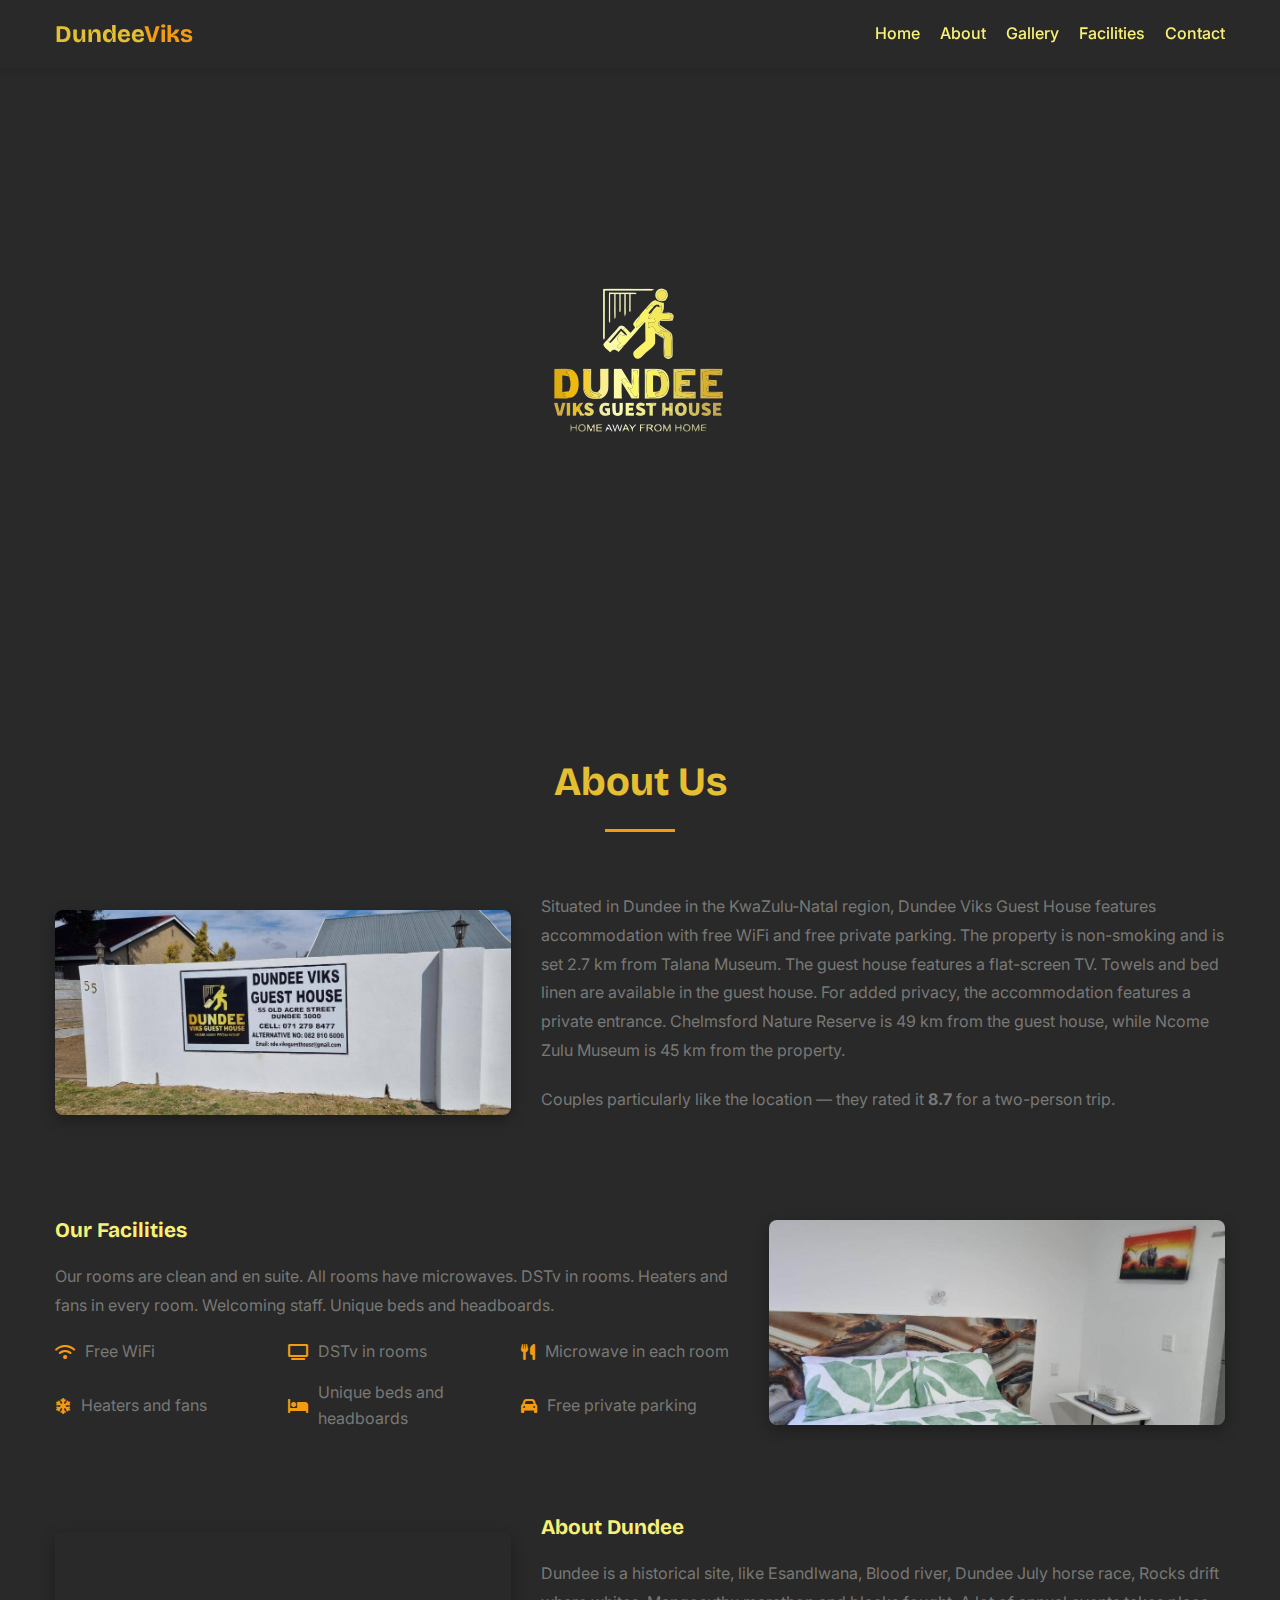
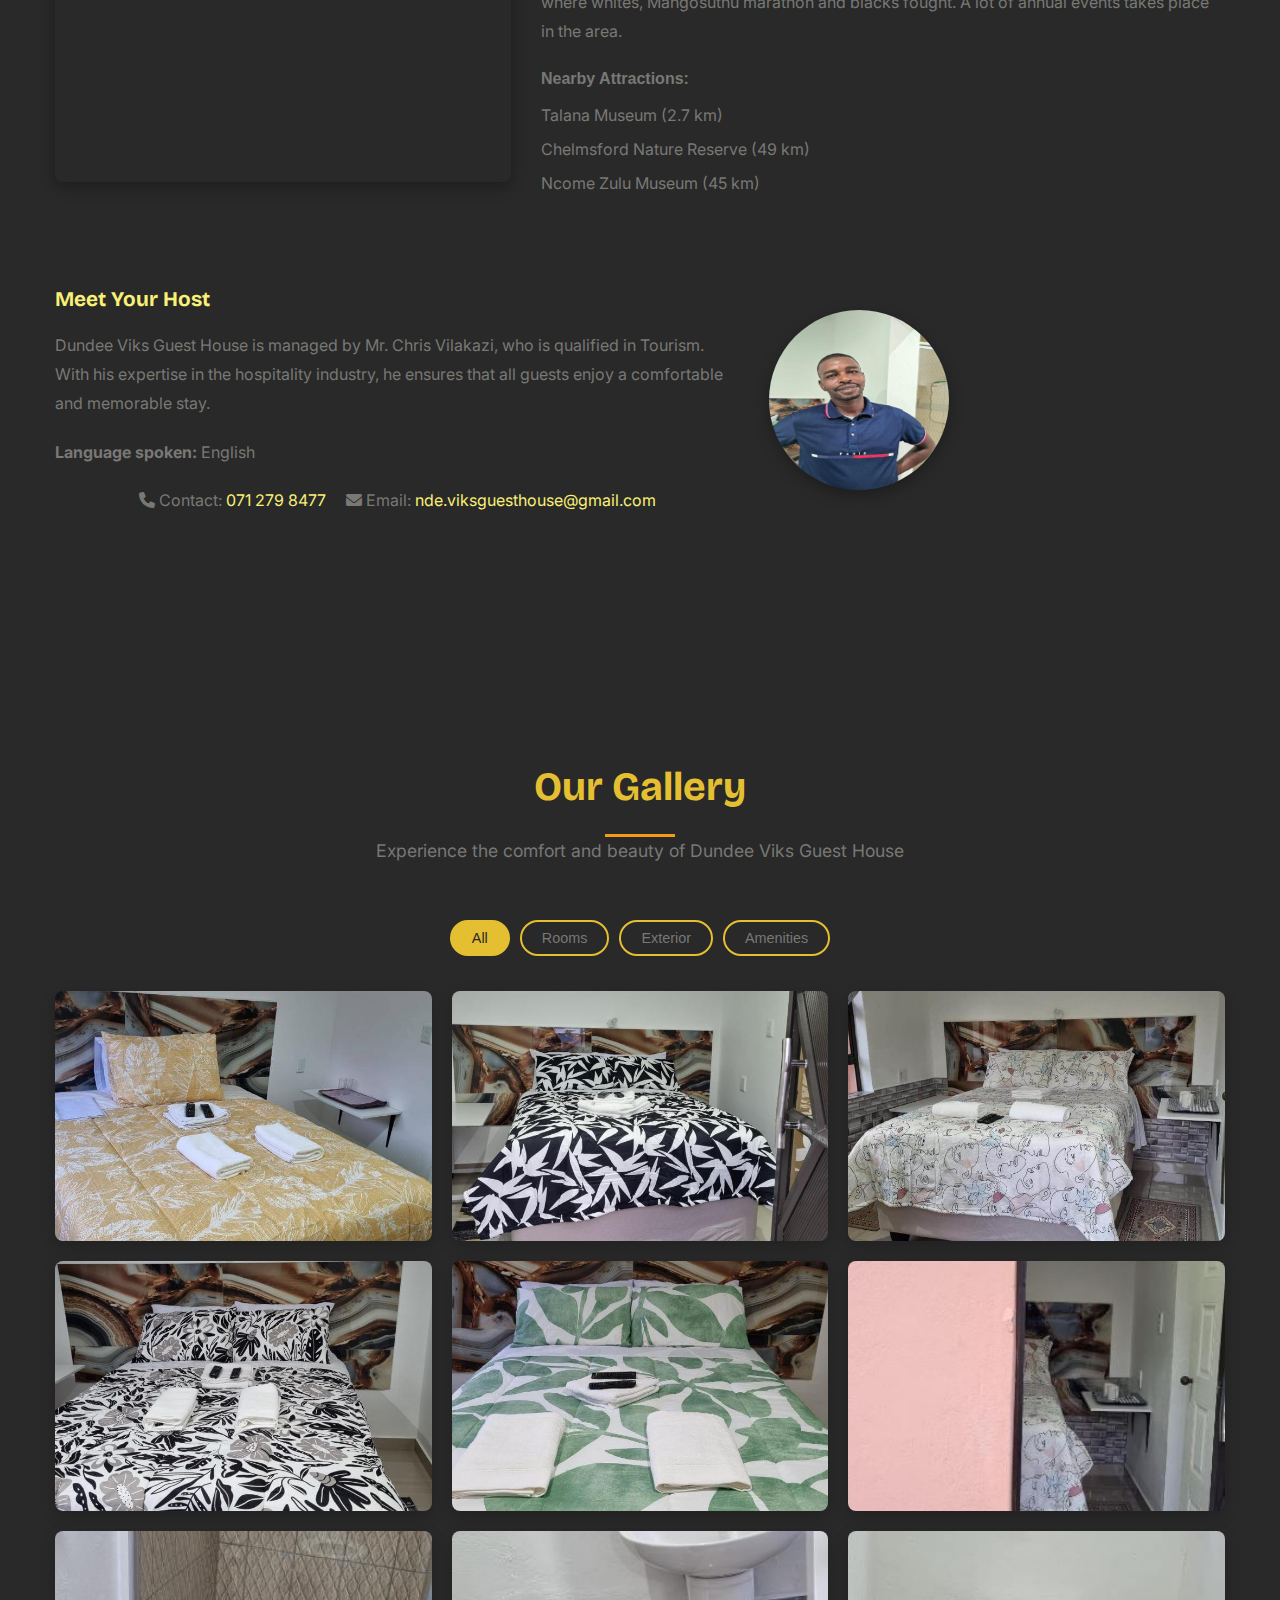
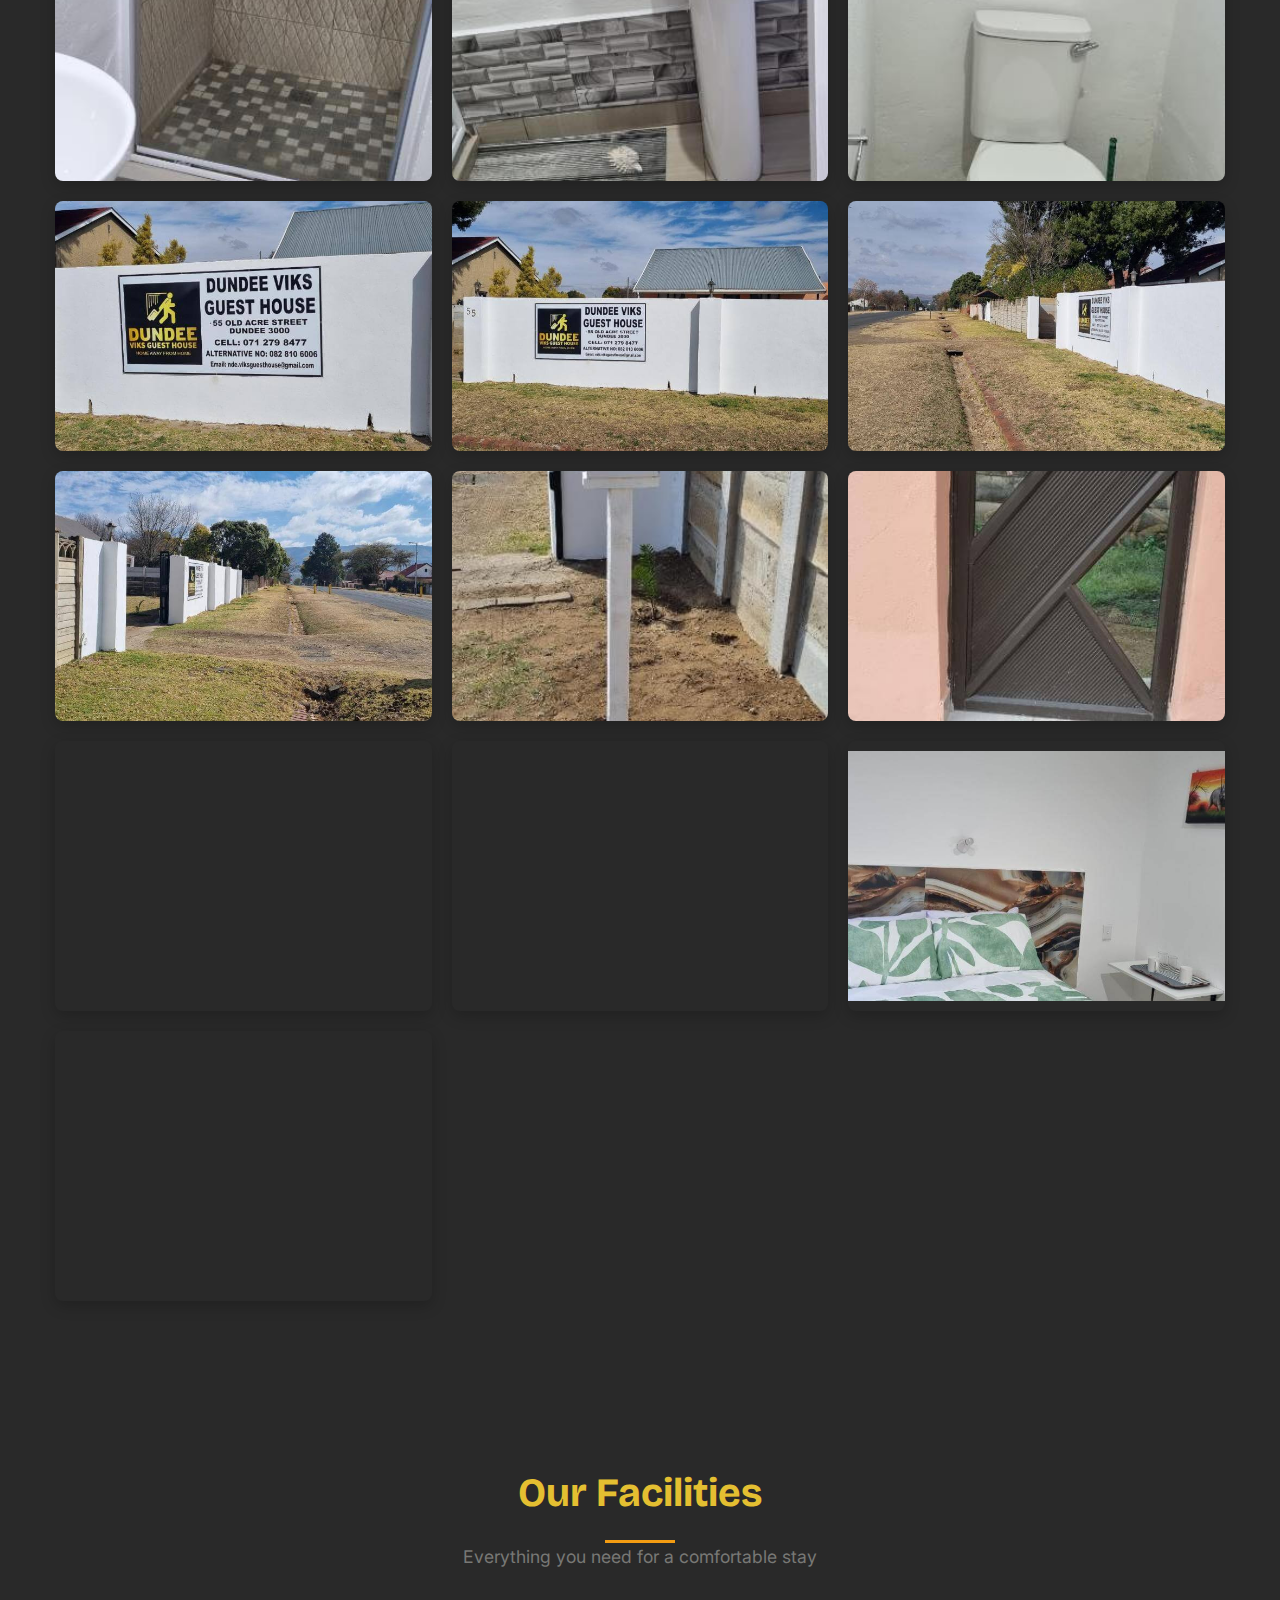
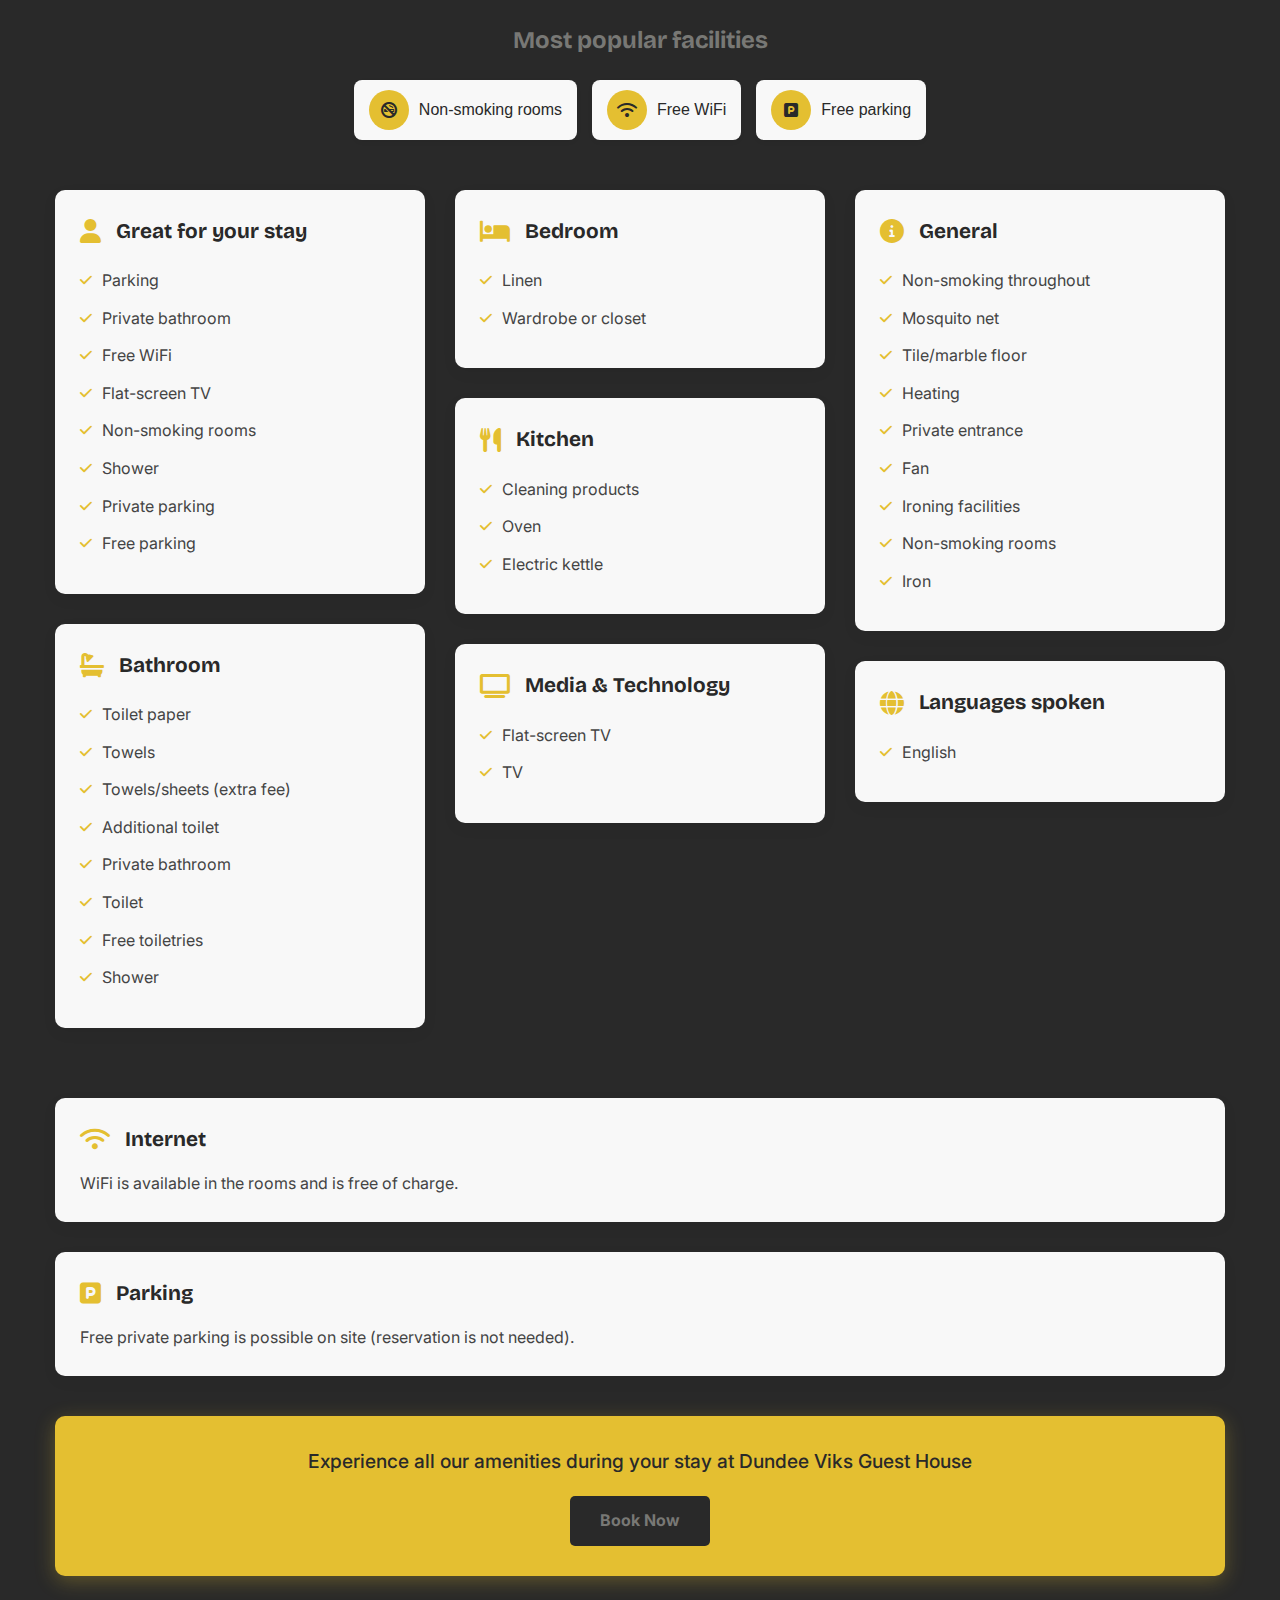
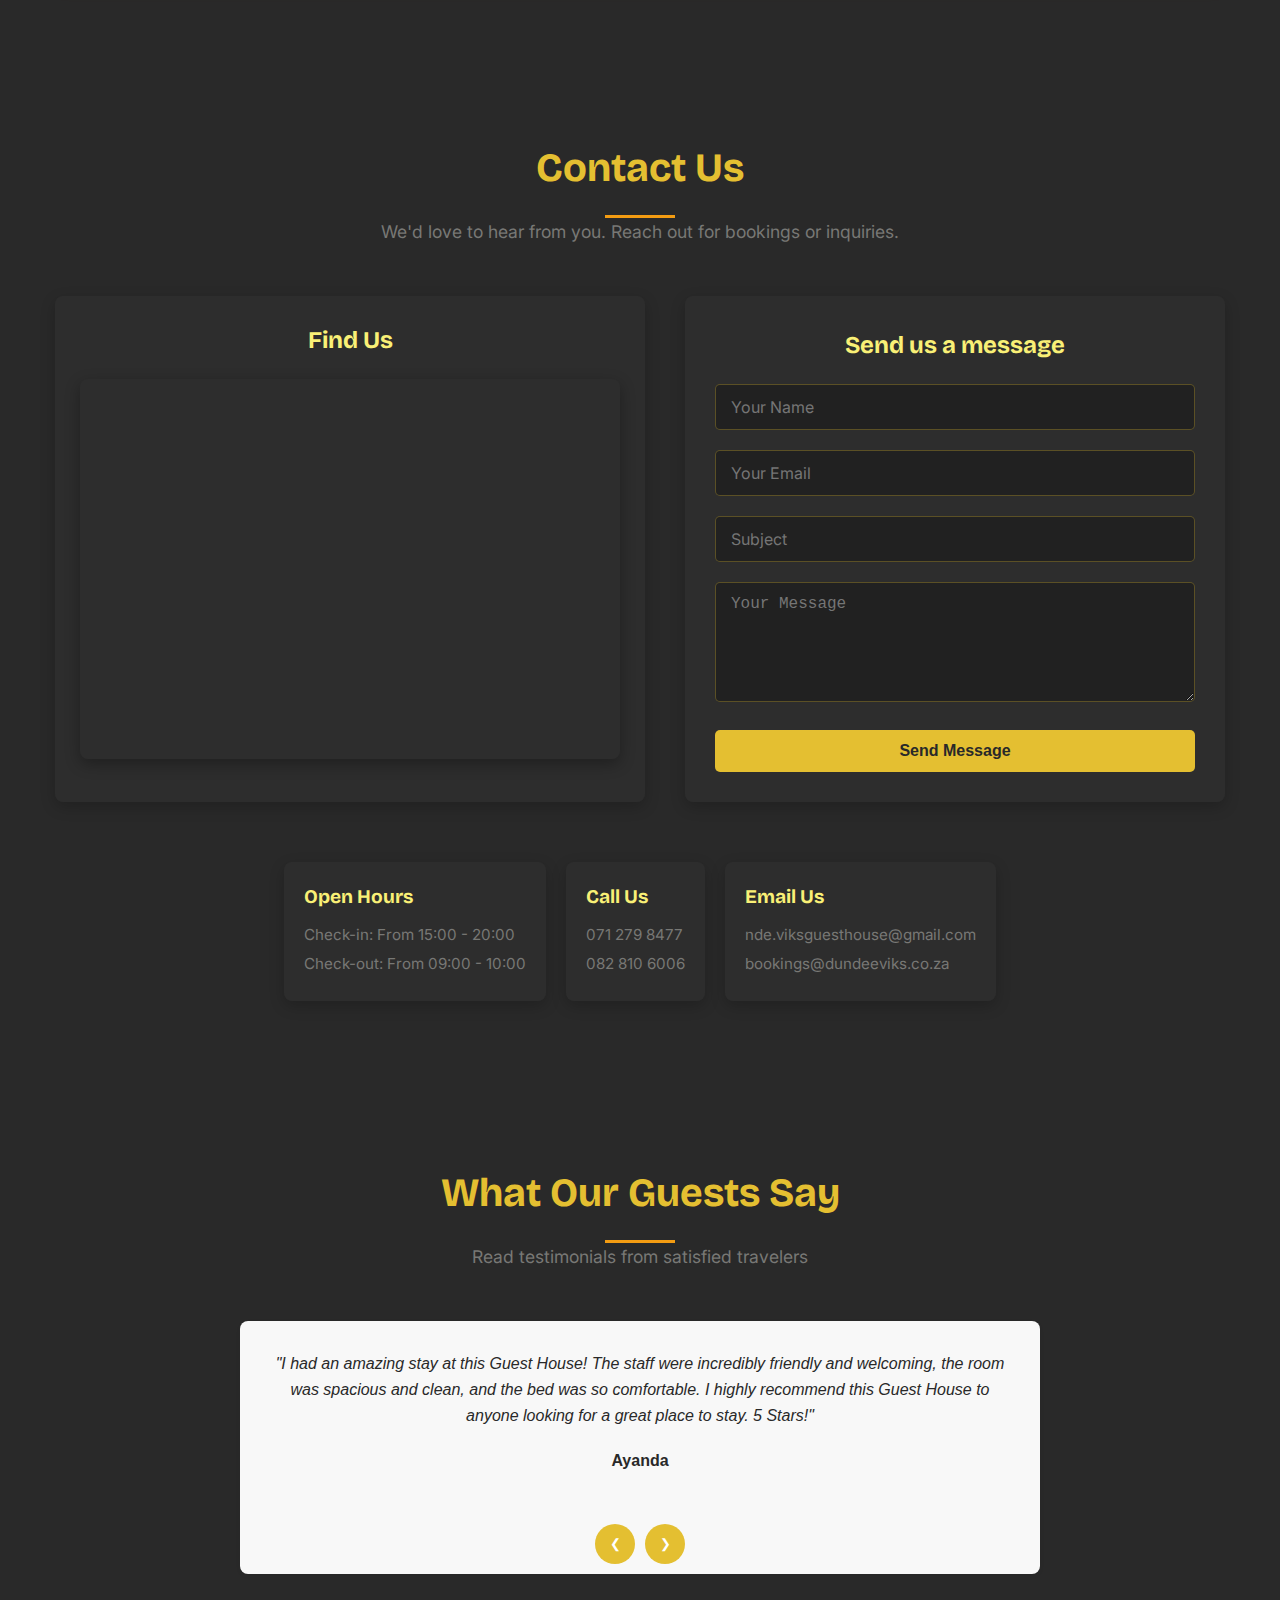
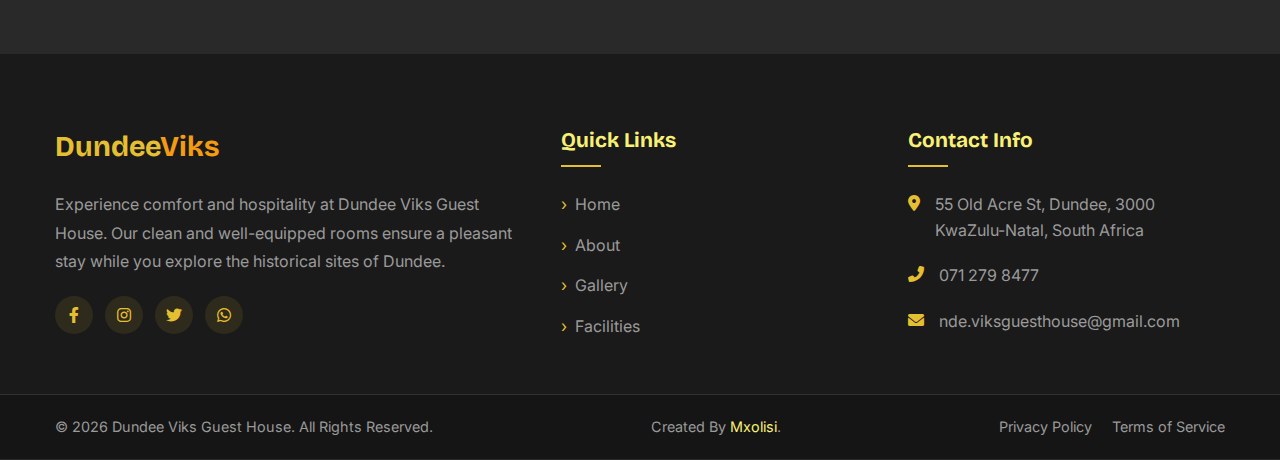
<file: index.html>
<!DOCTYPE html>
<html lang="en">
<!--
 _______   _______      _______. __    _______ .__   __.  _______  _______     
|       \ |   ____|    /       ||  |  /  _____||  \ |  | |   ____||       \    
|  .--.  ||  |__      |   (----`|  | |  |  __  |   \|  | |  |__   |  .--.  |   
|  |  |  ||   __|      \   \    |  | |  | |_ | |  . `  | |   __|  |  |  |  |   
|  '--'  ||  |____ .----)   |   |  | |  |__| | |  |\   | |  |____ |  '--'  |   
|_______/ |_______||_______/    |__|  \______| |__| \__| |_______||_______/    
                                                                               
.______   ____    ____    ___   ___   ______    __       __                    
|   _  \  \   \  /   /    \  \ /  /  /  __  \  |  |     |  |                   
|  |_)  |  \   \/   /      \  V  /  |  |  |  | |  |     |  |                   
|   _  <    \_    _/        >   <   |  |  |  | |  |     |  |                   
|  |_)  |     |  |         /  .  \  |  `--'  | |  `----.|  |                   
|______/      |__|        /__/ \__\  \______/  |_______||__|                   
                                                                               
         IG: x_mxolisi_x

--> 
<head>
    <meta charset="UTF-8">
    <meta name="viewport" content="width=device-width, initial-scale=1.0">
    <meta name="description" content="Dundee Viks Guest House - Premium accommodation in KwaZulu-Natal. Enjoy en-suite rooms, free WiFi, private parking, and proximity to historical sites. Book your stay today!">
    
    <!-- Open Graph / Facebook -->
    <meta property="og:type" content="website">
    <meta property="og:title" content="Dundee Viks Guest House | Premium Accommodation in KwaZulu-Natal">
    <meta property="og:description" content="Experience comfortable stays at Dundee Viks Guest House. En-suite rooms, modern amenities, and ideal location for exploring historical sites.">
    <meta property="og:image" content="https://www.dundeeviks.co.za/assets/images/og-image.jpg">

    <!-- Twitter -->
    <meta name="twitter:card" content="summary_large_image">
    <meta name="twitter:title" content="Dundee Viks Guest House | Premium Accommodation in KwaZulu-Natal">
    <meta name="twitter:description" content="Premium guest house accommodation in Dundee, KwaZulu-Natal. Book your historical getaway today.">
    <meta name="twitter:image" content="https://www.dundeeviks.co.za/assets/images/twitter-image.jpg">

    <title>Dundee Viks Guest House</title>
    
    <!-- Canonical URL -->
    <link rel="canonical" href="https://www.dundeeviks.co.za/">
    
    <!-- Favicons -->
    <link rel="apple-touch-icon" sizes="180x180" href="/assets/favicon_io/apple-touch-icon.png">
    <link rel="icon" type="image/png" sizes="32x32" href="/assets/favicon_io/favicon-32x32.png">
    <link rel="icon" type="image/png" sizes="16x16" href="/assets/favicon_io/favicon-16x16.png">

    <!-- Schema Markup -->
    <script type="application/ld+json">
    {
        "@context": "https://schema.org",
        "@type": "LodgingBusiness",
        "name": "Dundee Viks Guest House",
        "image": "https://www.dundeeviks.co.za/assets/images/logo.png",
        "@id": "https://www.dundeeviks.co.za/",
        "url": "https://www.dundeeviks.co.za/",
        "telephone": "+27712798477",
        "priceRange": "$$",
        "address": {
            "@type": "PostalAddress",
            "streetAddress": "55 Old Acre St",
            "addressLocality": "Dundee",
            "postalCode": "3000",
            "addressRegion": "KwaZulu-Natal",
            "addressCountry": "ZA"
        },
        "geo": {
            "@type": "GeoCoordinates",
            "latitude": -28.1629728,
            "longitude": 30.1888918
        },
        "sameAs": [
            "https://www.facebook.com/dundeeviks",
            "https://www.instagram.com/dundeeviks"
        ]
    }
    </script>

    <link rel="stylesheet" href="dundeeviks/assets/css/styles.css">
    <link rel="stylesheet" href="https://cdnjs.cloudflare.com/ajax/libs/font-awesome/6.0.0/css/all.min.css">

</head>

<body>

    <!-- HEADER -->
    <header>
        <div class="container">
          <div class="header-content">
            <a href="#hero" class="logo-text">Dundee<span>Viks</span></a>
            <button class="mobile-nav-toggle">☰</button>
            <nav id="main-nav">
              <ul>
                <li><a href="#hero">Home</a></li>
                <li><a href="#about">About</a></li>
                <li><a href="#gallery">Gallery</a></li>
                <li><a href="#facilities">Facilities</a></li>
                <li><a href="#contact">Contact</a></li>
              </ul>
            </nav>
          </div>
        </div>
    </header>

    <!-- HERO -->
    <section class="hero" id="hero">
      <!-- Decorative elements -->
      <div class="decorative-element element-1">
        <svg viewBox="0 0 100 100" xmlns="http://www.w3.org/2000/svg">
          <path d="M50,10 L50,90 M50,20 C60,20 70,25 75,30 M50,30 C65,30 75,35 85,45 M50,40 C65,40 75,45 85,55 M50,50 C65,50 75,55 85,65 M50,60 C65,60 75,65 85,75 M50,70 C60,70 70,75 75,80 M50,20 C40,20 30,25 25,30 M50,30 C35,30 25,35 15,45 M50,40 C35,40 25,45 15,55 M50,50 C35,50 25,55 15,65 M50,60 C35,60 25,65 15,75 M50,70 C40,70 30,75 25,80" stroke="#FFF" fill="none" stroke-width="1" />
        </svg>
      </div>
      <div class="decorative-element element-2">
        <svg viewBox="0 0 100 100" xmlns="http://www.w3.org/2000/svg">
          <path d="M50,10 L50,90 M50,20 C60,20 70,25 75,30 M50,30 C65,30 75,35 85,45 M50,40 C65,40 75,45 85,55 M50,50 C65,50 75,55 85,65 M50,60 C65,60 75,65 85,75 M50,70 C60,70 70,75 75,80 M50,20 C40,20 30,25 25,30 M50,30 C35,30 25,35 15,45 M50,40 C35,40 25,45 15,55 M50,50 C35,50 25,55 15,65 M50,60 C35,60 25,65 15,75 M50,70 C40,70 30,75 25,80" stroke="#FFF" fill="none" stroke-width="1" />
        </svg>
      </div>
    
      <!-- Hero content -->
      <div class="hero-container">
            <div class="overlay">
                <div class="logo-container">
                    <img src="/assets/images/logo.png" alt="logo" loading="lazy">
                </div>
            </div>
        </div>
    </section>
    
    <!-- ABOUT US -->
    <section class="about" id="about">
        <div class="container">
            <div class="section-header">
                <h2>About Us</h2>
                <div class="underline"></div>
            </div>
            <!-- Main about content -->
            <div class="content-block">
                <div class="image-column">
                    <div class="about-image">
                        <img src="/assets/images/exterior1.jpg" alt="Dundee Viks Guest House" />
                    </div>
                </div>
                <div class="text-column">
                    <div class="about-text">
                        <p>Situated in Dundee in the KwaZulu-Natal region, Dundee Viks Guest House features accommodation with free WiFi and free private parking. The property is non-smoking and is set 2.7 km from Talana Museum. The guest house features a flat-screen TV. Towels and bed linen are available in the guest house. For added privacy, the accommodation features a private entrance. Chelmsford Nature Reserve is 49 km from the guest house, while Ncome Zulu Museum is 45 km from the property.</p>
                        
                        <p>Couples particularly like the location — they rated it <strong>8.7</strong> for a two-person trip.</p>
                    </div>
                </div>
            </div>
            <!-- Amenities section -->
            <div class="content-block reverse">
                <div class="image-column">
                    <div class="about-image">
                        <img src="/assets/images/amenity2.jpg" alt="Dundee Viks Room Amenities" />
                    </div>
                </div>
                <div class="text-column">
                    <div class="amenities">
                        <h3>Our Facilities</h3>
                        <p>Our rooms are clean and en suite. All rooms have microwaves. DSTv in rooms. Heaters and fans in every room. Welcoming staff. Unique beds and headboards.</p>
                        <ul class="features-list">
                            <li><i class="fas fa-wifi"></i> Free WiFi</li>
                            <li><i class="fas fa-tv"></i> DSTv in rooms</li>
                            <li><i class="fas fa-utensils"></i> Microwave in each room</li>
                            <li><i class="fas fa-snowflake"></i> Heaters and fans</li>
                            <li><i class="fas fa-bed"></i> Unique beds and headboards</li>
                            <li><i class="fas fa-car"></i> Free private parking</li>
                        </ul>
                    </div>
                </div>
            </div>
            <!-- Location section -->
            <div class="content-block">
                <div class="map-column">
                    <div class="map-container">
                      <iframe src="https://www.google.com/maps/embed?pb=!1m18!1m12!1m3!1d54813.72597263103!2d30.188891751784933!3d-28.162972836363174!2m3!1f0!2f0!3f0!3m2!1i1024!2i768!4f13.1!3m3!1m2!1s0x1ef1f9925a98ec31%3A0xe4c8550a4c61feed!2sDundee%2C%203000!5e1!3m2!1sen!2sza!4v1744271684310!5m2!1sen!2sza" width="600" height="450" style="border:0;" allowfullscreen="yes" loading="lazy" referrerpolicy="no-referrer-when-downgrade"></iframe>
                    </div>
                </div>
                <div class="text-column">
                    <div class="location-info">
                        <h3>About Dundee</h3>
                        <p>Dundee is a historical site, like Esandlwana, Blood river, Dundee July horse race, Rocks drift where whites, Mangosuthu marathon and blacks fought. A lot of annual events takes place in the area.</p>
                        <div class="attractions">
                            <h4>Nearby Attractions:</h4>
                            <p>Talana Museum (2.7 km)</p>
                            <p>Chelmsford Nature Reserve (49 km)</p>
                            <p>Ncome Zulu Museum (45 km)</p>
                        </div>
                    </div>
                </div>
            </div>
            <!-- Manager section -->
            <div class="content-block reverse">
                <div class="image-column">
                        <img class="profile" id="profile" src="/assets/images/manager.jpg" alt="Mr. Chris Vilakazi, Manager" loading="lazy"/>
                </div>
                <div class="text-column">
                    <div class="manager-info">
                        <h3>Meet Your Host</h3>
                        <p>Dundee Viks Guest House is managed by Mr. Chris Vilakazi, who is qualified in Tourism. With his expertise in the hospitality industry, he ensures that all guests enjoy a comfortable and memorable stay.</p>
                        <p><strong>Language spoken:</strong> English</p>
                        <div class="contact-info">
                            <p><i class="fas fa-phone"></i> Contact: <a href="tel:+27712798477">071 279 8477</a></p>
                            <p><i class="fas fa-envelope"></i> Email: <a href="mailto:nde.viksguesthouse@gmail.com">nde.viksguesthouse@gmail.com</a></p>
                        </div>
                    </div>
                </div>
            </div>
        </div>
    </section>

    <!-- GALLERY SECTION -->
    <section class="gallery" id="gallery">
        <div class="container">
            <div class="section-header">
                <h2>Our Gallery</h2>
                <div class="underline"></div>
                <p class="section-subtitle">Experience the comfort and beauty of Dundee Viks Guest House</p>
            </div>
      
            <div class="gallery-filter">
                <button class="filter-btn active" data-filter="all">All</button>
                <button class="filter-btn" data-filter="rooms">Rooms</button>
                <button class="filter-btn" data-filter="exterior">Exterior</button>
                <button class="filter-btn" data-filter="amenities">Amenities</button>
            </div>
      
            <div class="gallery-container">
                <!-- Room Images -->
                <div class="gallery-item rooms">
                    <div class="gallery-image">
                        <img src="/assets/images/room2.jpg" alt="Comfortable Double Room" loading="lazy">
                        <div class="gallery-overlay">
                            <div class="overlay-content">
                                <h3>Double Room</h3>
                                <p>Spacious and comfortable accommodation</p>
                            </div>
                        </div>
                    </div>
               </div>
               <div class="gallery-item rooms">
                    <div class="gallery-image">
                        <img src="/assets/images/room1.jpg" alt="Comfortable Double Room" loading="lazy">
                        <div class="gallery-overlay">
                            <div class="overlay-content">
                                <h3>Room</h3>
                                <p>Spacious and comfortable accommodation</p>
                            </div>
                        </div>
                   </div>
                </div>
                <div class="gallery-item rooms">
                    <div class="gallery-image">
                        <img src="/assets/images/room4.jpg" alt="Comfortable Double Room" loading="lazy">
                        <div class="gallery-overlay">
                            <div class="overlay-content">
                                <h3>Room</h3>
                                <p>Spacious and comfortable accommodation</p>
                            </div>
                        </div>
                    </div>
                </div>
                <div class="gallery-item rooms">
                    <div class="gallery-image">
                        <img src="/assets/images/room5.jpg" alt="Comfortable Double Room" loading="lazy">
                        <div class="gallery-overlay">
                            <div class="overlay-content">
                                <h3>Room</h3>
                                <p>Spacious and comfortable accommodation</p>
                            </div>
                        </div>
                    </div>
                </div>
                <div class="gallery-item rooms">
                    <div class="gallery-image">
                        <img src="/assets/images/room6.jpg" alt="Comfortable Double Room" loading="lazy">
                        <div class="gallery-overlay">
                            <div class="overlay-content">
                                <h3>Room</h3>
                                <p>Spacious and comfortable accommodation</p>
                            </div>
                        </div>
                    </div>
                </div>
                <div class="gallery-item rooms">
                    <div class="gallery-image">
                        <img src="/assets/images/room7.jpg" alt="Luxury Twin Room" loading="lazy">
                        <div class="gallery-overlay">
                            <div class="overlay-content">
                                <h3>Twin Room</h3>
                                <p>Perfect for friends or colleagues</p>
                            </div>
                        </div>
                    </div>
                </div>
                <div class="gallery-item rooms">
                    <div class="gallery-image">
                        <img src="/assets/images/bathroom1.jpg" alt="En-Suite Bathroom" loading="lazy">
                        <div class="gallery-overlay">
                            <div class="overlay-content">
                                <h3>En-Suite Bathroom</h3>
                                <p>Clean and modern facilities</p>
                            </div>
                        </div>
                    </div>
                </div>
                <div class="gallery-item rooms">
                    <div class="gallery-image">
                        <img src="/assets/images/bathroom2.jpg" alt="En-Suite Bathroom" loading="lazy">
                        <div class="gallery-overlay">
                            <div class="overlay-content">
                                <h3>En-Suite Bathroom</h3>
                                <p>Clean and modern facilities</p>
                            </div>
                        </div>
                    </div>
                </div>
                <div class="gallery-item rooms">
                    <div class="gallery-image">
                        <img src="/assets/images/bathroom3.jpg" alt="En-Suite Bathroom" loading="lazy">
                        <div class="gallery-overlay">
                            <div class="overlay-content">
                                <h3>En-Suite Bathroom</h3>
                                <p>Clean and modern facilities</p>
                            </div>
                        </div>
                    </div>
                </div>
          
                <!-- Exterior Images -->
                <div class="gallery-item exterior">
                    <div class="gallery-image">
                        <img src="/assets/images/exterior1.jpg" alt="Guest House Exterior" loading="lazy">
                        <div class="gallery-overlay">
                            <div class="overlay-content">
                                <h3>Building Exterior</h3>
                                <p>Welcoming and well-maintained</p>
                            </div>
                        </div>
                    </div>
                </div>
                <div class="gallery-item exterior">
                    <div class="gallery-image">
                        <img src="/assets/images/exterior2.jpg" alt="Guest House Exterior" loading="lazy">
                        <div class="gallery-overlay">
                            <div class="overlay-content">
                                <h3>Building Exterior</h3>
                                <p>Welcoming and well-maintained</p>
                            </div>
                        </div>
                    </div>
                </div>
                <div class="gallery-item exterior">
                    <div class="gallery-image">
                        <img src="/assets/images/exterior3.jpg" alt="Guest House Exterior" loading="lazy">
                        <div class="gallery-overlay">
                            <div class="overlay-content">
                                <h3>Building Exterior</h3>
                                <p>Welcoming and well-maintained</p>
                            </div>
                        </div>
                    </div>
                </div>
                <div class="gallery-item exterior">
                    <div class="gallery-image">
                        <img src="/assets/images/exterior4.jpg" alt="Guest House Exterior" loading="lazy">
                        <div class="gallery-overlay">
                            <div class="overlay-content">
                                <h3>Building Exterior</h3>
                                <p>Welcoming and well-maintained</p>
                            </div>
                        </div>
                    </div>
                </div>
                <div class="gallery-item exterior">
                    <div class="gallery-image">
                        <img src="/assets/images/exterior5.jpg" alt="Guest House Exterior" loading="lazy">
                        <div class="gallery-overlay">
                            <div class="overlay-content">
                                <h3>Building Exterior</h3>
                                <p>Welcoming and well-maintained</p>
                            </div>
                        </div>
                    </div>
                </div>
                <div class="gallery-item exterior">
                    <div class="gallery-image">
                        <img src="/assets/images/exterior6.jpg" alt="Guest House Exterior" loading="lazy">
                        <div class="gallery-overlay">
                            <div class="overlay-content">
                                <h3>Building Exterior</h3>
                                <p>Welcoming and well-maintained</p>
                            </div>
                        </div>
                    </div>
                </div>
                <!-- <div class="gallery-item exterior">
                    <div class="gallery-image">
                        <img src="/api/placeholder/400/300" alt="Garden Area">
                        <div class="gallery-overlay">
                            <div class="overlay-content">
                                <h3>Outside Area</h3>
                                <p>Relaxing outdoor space</p>
                            </div>
                        </div>
                    </div>
                </div> -->
          
                <!-- Amenities Images -->
                <div class="gallery-item amenities">
                    <div class="gallery-image">
                        <img src="/api/placeholder/400/300" alt="Flat-screen TV" loading="lazy">
                        <div class="gallery-overlay">
                            <div class="overlay-content">
                                <h3>Entertainment</h3>
                                <p>Flat-screen TV with DSTv</p>
                            </div>
                        </div>
                    </div>
                </div> 
                <div class="gallery-item amenities">
                    <div class="gallery-image">
                        <img src="/api/placeholder/400/300" alt="Microwave" loading="lazy">
                        <div class="gallery-overlay">
                            <div class="overlay-content">
                                <h3>In-Room Microwave</h3>
                                <p>Convenience for quick meals</p>
                            </div>
                        </div>
                    </div>
                </div>
                <div class="gallery-item amenities rooms">
                    <div class="gallery-image">
                        <img src="/assets/images/amenity2.jpg" alt="Unique Beds" loading="lazy">
                        <div class="gallery-overlay">
                            <div class="overlay-content">
                                <h3>Comfortable Beds</h3>
                                <p>Unique beds and headboards</p>
                            </div>
                        </div>
                    </div>
                </div>
                <div class="gallery-item amenities rooms">
                    <div class="gallery-image">
                        <img src="/assets/images/amenity3.jpg" alt="Unique Beds" loading="lazy">
                        <div class="gallery-overlay">
                            <div class="overlay-content">
                              <h3>Study Desk</h3>
                              <p>A comfortable workspace for guests who need to catch up on work or study during their stay.</p>
                            </div>
                        </div>
                    </div>
                </div>
            </div>
      
            <div class="gallery-lightbox" id="lightbox">
                <span class="close-lightbox">&times;</span>
                <img class="lightbox-content" id="lightbox-img">
                <div class="lightbox-caption"></div>
            </div>
        </div>
    </section>

    <!-- FACILITIES SECTION -->
    <section class="facilities" id="facilities">
            <div class="container">
                <div class="section-header">
                    <h2>Our Facilities</h2>
                    <div class="underline"></div>
                    <p class="section-subtitle">Everything you need for a comfortable stay</p>
                </div>
        
                <!-- Most Popular Facilities -->
                <div class="popular-facilities">
                    <h3>Most popular facilities</h3>
                    <div class="popular-facilities-list">
                        <div class="facility-item">
                            <div class="facility-icon">
                                <i class="fas fa-smoking-ban"></i>
                            </div>
                            <span>Non-smoking rooms</span>
                        </div>
                        <div class="facility-item">
                            <div class="facility-icon">
                                <i class="fas fa-wifi"></i>
                            </div>
                            <span>Free WiFi</span>
                        </div>
                        <div class="facility-item">
                            <div class="facility-icon">
                                <i class="fas fa-parking"></i>
                            </div>
                            <span>Free parking</span>
                        </div>
                    </div>
                </div>
        
                <!-- Detailed Facilities -->
                <div class="detailed-facilities">
                    <div class="facilities-column">
                        <div class="facilities-category">
                            <div class="category-header">
                                <i class="fas fa-user"></i>
                                <h3>Great for your stay</h3>
                            </div>
                            <ul class="facilities-list">
                                <li><i class="fas fa-check"></i> Parking</li>
                                <li><i class="fas fa-check"></i> Private bathroom</li>
                                <li><i class="fas fa-check"></i> Free WiFi</li>
                                <li><i class="fas fa-check"></i> Flat-screen TV</li>
                                <li><i class="fas fa-check"></i> Non-smoking rooms</li>
                                <li><i class="fas fa-check"></i> Shower</li>
                                <li><i class="fas fa-check"></i> Private parking</li>
                                <li><i class="fas fa-check"></i> Free parking</li>
                            </ul>
                        </div>
        
                        <div class="facilities-category">
                            <div class="category-header">
                                <i class="fas fa-bath"></i>
                                <h3>Bathroom</h3>
                            </div>
                            <ul class="facilities-list">
                                <li><i class="fas fa-check"></i> Toilet paper</li>
                                <li><i class="fas fa-check"></i> Towels</li>
                                <li><i class="fas fa-check"></i> Towels/sheets (extra fee)</li>
                                <li><i class="fas fa-check"></i> Additional toilet</li>
                                <li><i class="fas fa-check"></i> Private bathroom</li>
                                <li><i class="fas fa-check"></i> Toilet</li>
                                <li><i class="fas fa-check"></i> Free toiletries</li>
                                <li><i class="fas fa-check"></i> Shower</li>
                            </ul>
                        </div>
                    </div>
        
                    <div class="facilities-column">
                        <div class="facilities-category">
                            <div class="category-header">
                                <i class="fas fa-bed"></i>
                                <h3>Bedroom</h3>
                            </div>
                            <ul class="facilities-list">
                                <li><i class="fas fa-check"></i> Linen</li>
                                <li><i class="fas fa-check"></i> Wardrobe or closet</li>
                            </ul>
                        </div>
        
                        <div class="facilities-category">
                            <div class="category-header">
                                <i class="fas fa-utensils"></i>
                                <h3>Kitchen</h3>
                            </div>
                            <ul class="facilities-list">
                                <li><i class="fas fa-check"></i> Cleaning products</li>
                                <li><i class="fas fa-check"></i> Oven</li>
                                <li><i class="fas fa-check"></i> Electric kettle</li>
                            </ul>
                        </div>
        
                        <div class="facilities-category">
                            <div class="category-header">
                                <i class="fas fa-tv"></i>
                                <h3>Media & Technology</h3>
                            </div>
                            <ul class="facilities-list">
                                <li><i class="fas fa-check"></i> Flat-screen TV</li>
                                <li><i class="fas fa-check"></i> TV</li>
                            </ul>
                        </div>
                    </div>
        
                    <div class="facilities-column">
                        <div class="facilities-category">
                            <div class="category-header">
                                <i class="fas fa-info-circle"></i>
                                <h3>General</h3>
                            </div>
                            <ul class="facilities-list">
                                <li><i class="fas fa-check"></i> Non-smoking throughout</li>
                                <li><i class="fas fa-check"></i> Mosquito net</li>
                                <li><i class="fas fa-check"></i> Tile/marble floor</li>
                                <li><i class="fas fa-check"></i> Heating</li>
                                <li><i class="fas fa-check"></i> Private entrance</li>
                                <li><i class="fas fa-check"></i> Fan</li>
                                <li><i class="fas fa-check"></i> Ironing facilities</li>
                                <li><i class="fas fa-check"></i> Non-smoking rooms</li>
                                <li><i class="fas fa-check"></i> Iron</li>
                            </ul>
                        </div>
        
                        <div class="facilities-category">
                            <div class="category-header">
                                <i class="fas fa-globe"></i>
                                <h3>Languages spoken</h3>
                            </div>
                            <ul class="facilities-list">
                                <li><i class="fas fa-check"></i> English</li>
                            </ul>
                        </div>
                    </div>
                </div>
        
                <!-- Internet Info -->
                <div class="facilities-info-card">
                    <div class="info-card-header">
                        <i class="fas fa-wifi"></i>
                        <h3>Internet</h3>
                    </div>
                    <p>WiFi is available in the rooms and is free of charge.</p>
                </div>
        
                <!-- Parking Info -->
                <div class="facilities-info-card">
                    <div class="info-card-header">
                        <i class="fas fa-parking"></i>
                        <h3>Parking</h3>
                    </div>
                    <p>Free private parking is possible on site (reservation is not needed).</p>
                </div>
        
                <!-- Call to Action -->
                <div class="facilities-cta">
                    <p>Experience all our amenities during your stay at Dundee Viks Guest House</p>
                    <a href="https://www.booking.com/hotel/za/dundee-viks-guest-house.en-gb.html?aid=2425903&label=bra115jc-1DCAso-wFCF2R1bmRlZS12aWtzLWd1ZXN0LWhvdXNlSDNYA2j7AYgBAZgBCbgBF8gBDNgBA-gBAYgCAagCA7gCrtDevwbAAgHSAiRkMTFjNTU2OS0yYTQzLTQ0ZGYtOTZiZC0xNzhlMzM3ZWU1MmTYAgTgAgE&sid=f09454cf64a80d21ab66b64137c539ec&dist=0&keep_landing=1&sb_price_type=total&type=total&activeTab=photosGallery" class="btn-primary">Book Now</a>
                </div>
            </div>
    </section>

    <!-- CONTACT SECTION -->
    <section class="contact" id="contact">
        <div class="container">
            <div class="section-header">
                <h2>Contact Us</h2>
                <div class="underline"></div>
                <p class="section-subtitle">We'd love to hear from you. Reach out for bookings or inquiries.</p>
            </div>
            
            <div class="contact-content">

                <div class="map-section">
                    <h3>Find Us</h3>
                    <div class="map-container full-width">
                        <iframe src="https://www.google.com/maps/embed?pb=!1m14!1m8!1m3!1d27405.624569560863!2d30.2241192!3d-28.1678084!3m2!1i1024!2i768!4f13.1!3m3!1m2!1s0x1ef1f9629f8f02f7%3A0xa3c2d0dd9974e61d!2sDundee%20Viks%20Guest%20House!5e1!3m2!1sen!2sza!4v1744271650474!5m2!1sen!2sza" width="800" height="600" style="border:0;" allowfullscreen="" loading="lazy" referrerpolicy="no-referrer-when-downgrade"></iframe>
                    </div>
                </div>
          
                <div class="contact-form-container">
                    <form id="contact-form" class="contact-form">
                        <h3>Send us a message</h3>
                        <div class="form-group">
                            <input type="text" id="name" name="name" placeholder="Your Name" required>
                        </div>
                        <div class="form-group">
                            <input type="email" id="email" name="email" placeholder="Your Email" required>
                        </div>
                        <div class="form-group">
                            <input type="text" id="subject" name="subject" placeholder="Subject">
                        </div>
                        <div class="form-group">
                            <textarea id="message" name="message" placeholder="Your Message" rows="5" required></textarea>
                        </div>
                        <button type="submit" class="submit-btn">Send Message</button>
                    </form>
                </div>

            </div>
            
            <div class="contact-info">
                <div class="info-card">
                    <div class="info-details">
                        <h3>Open Hours</h3>
                        <p>Check-in: From 15:00 - 20:00</p>
                        <p>Check-out: From 09:00 - 10:00</p>
                    </div>
                </div>
                <div class="info-card">
                    <div class="info-details">
                        <h3>Call Us</h3>
                        <p><a href="tel:+27712798477">071 279 8477</a></p>
                        <p><a href="tel:+27828106006">082 810 6006</a></p>
                    </div>
                </div>
                <div class="info-card">
                    <div class="info-details">
                        <h3>Email Us</h3>
                        <p><a href="mailto:nde.viksguesthouse@gmail.com">nde.viksguesthouse@gmail.com</a></p>
                        <p><a href="mailto:bookings@dundeeviks.co.za">bookings@dundeeviks.co.za</a></p>
                    </div>
                </div>
            </div>
        </div>
    </section>

    <!-- TESTIMONIALS -->
    <section class="testimonials">

    <div class="container">
        <div class="section-header">
            <h2>What Our Guests Say</h2>
            <div class="underline"></div>
            <p class="section-subtitle">Read testimonials from satisfied travelers</p>
        </div>

      <div class="testimonial-slider">
        <div class="testimonial" id="current-testimonial">
          <div class="testimonial-content">
            "I had an amazing stay at this Guest House! The staff were incredibly friendly and welcoming, the room was spacious and clean, and the bed was so comfortable. I highly recommend this Guest House to anyone looking for a great place to stay. 5 Stars!"
          </div>
          <div class="testimonial-author">Ayanda</div>
        </div>
        <div class="slider-buttons">
          <button class="slider-btn" id="prev-testimonial">❮</button>
          <button class="slider-btn" id="next-testimonial">❯</button>
        </div>
      </div>
    </div>
    </section>

    <!-- FOOTER SECTION -->
    <footer class="footer">
        <div class="footer-top">
            <div class="container">
                <div class="footer-content">
                    <div class="footer-column about-column">
                        <div class="footer-logo">
                            <a href="#hero" class="logo-text">Dundee<span>Viks</span></a>
                        </div>
                        <p class="footer-description">
                            Experience comfort and hospitality at Dundee Viks Guest House. Our 
                            clean and well-equipped rooms ensure a pleasant stay while you explore 
                            the historical sites of Dundee.
                        </p>
                        <div class="footer-social">
                            <a href="#" class="social-link"><i class="fab fa-facebook-f"></i></a>
                            <a href="#" class="social-link"><i class="fab fa-instagram"></i></a>
                            <a href="#" class="social-link"><i class="fab fa-twitter"></i></a>
                            <a href="https://wa.me/+27712798477?text=Hello,%20I'm%20reaching%20out%20because%20..." class="social-link"><i class="fab fa-whatsapp"></i></a>
                        </div>
                    </div>
                    <div class="footer-column links-column">
                        <h3 class="footer-heading">Quick Links</h3>
                        <ul class="footer-links">
                            <li><a href="#hero">Home</a></li>
                            <li><a href="#about">About</a></li>
                            <li><a href="#gallery">Gallery</a></li>
                            <li><a href="#facilities">Facilities</a></li>
                        </ul>
                    </div> 
                    <div class="footer-column contact-column">
                        <h3 class="footer-heading">Contact Info</h3>
                        <ul class="footer-contact-info">
                            <li>
                                <i class="fas fa-map-marker-alt"></i>
                                <span>55 Old Acre St, Dundee, 3000<br>KwaZulu-Natal, South Africa</span>
                            </li>
                            <li>
                                <i class="fas fa-phone-alt"></i>
                                <span><a href="tel:+27712798477">071 279 8477</a></span>
                            </li>
                            <li>
                                <i class="fas fa-envelope"></i>
                                <span><a href="mailto:nde.viksguesthouse@gmail.com">nde.viksguesthouse@gmail.com</a></span>
                            </li>
                        </ul>
                    </div> 
                </div>
            </div>
        </div>

        <div class="footer-bottom">
            <div class="container">
                <div class="copyright">
                    <p>&copy; <span id="current-year"></span> Dundee Viks Guest House. All Rights Reserved.</p>
                </div>
                <div class="copyright">
                    <p>Created By <a href="https://www.instagram.com/x_mxolisi_x?igsh=MWNwYzM1b3E4dzVwMA==">Mxolisi</a>.</p>
                </div>
                <div class="footer-bottom-links">
                    <a href="/privay-policy.html">Privacy Policy</a>
                    <a href="/terms-of-service.html">Terms of Service</a>
                </div>
            </div>
        </div>
  
        <!-- Scroll to Top Button -->
        <a href="#hero" class="scroll-top" id="scroll-top">
            <i class="fas fa-chevron-up"></i>
        </a>
    </footer>

    <script src="/assets/js/nav.js"></script>
    <script src="/assets/js/gallery.js"></script>
    <script src="/assets/js/contact.js"></script>
    <script src="/assets/js/testimonials.js"></script>
    <script src="/assets/js/footer.js"></script>

</body>
</html>
</file>
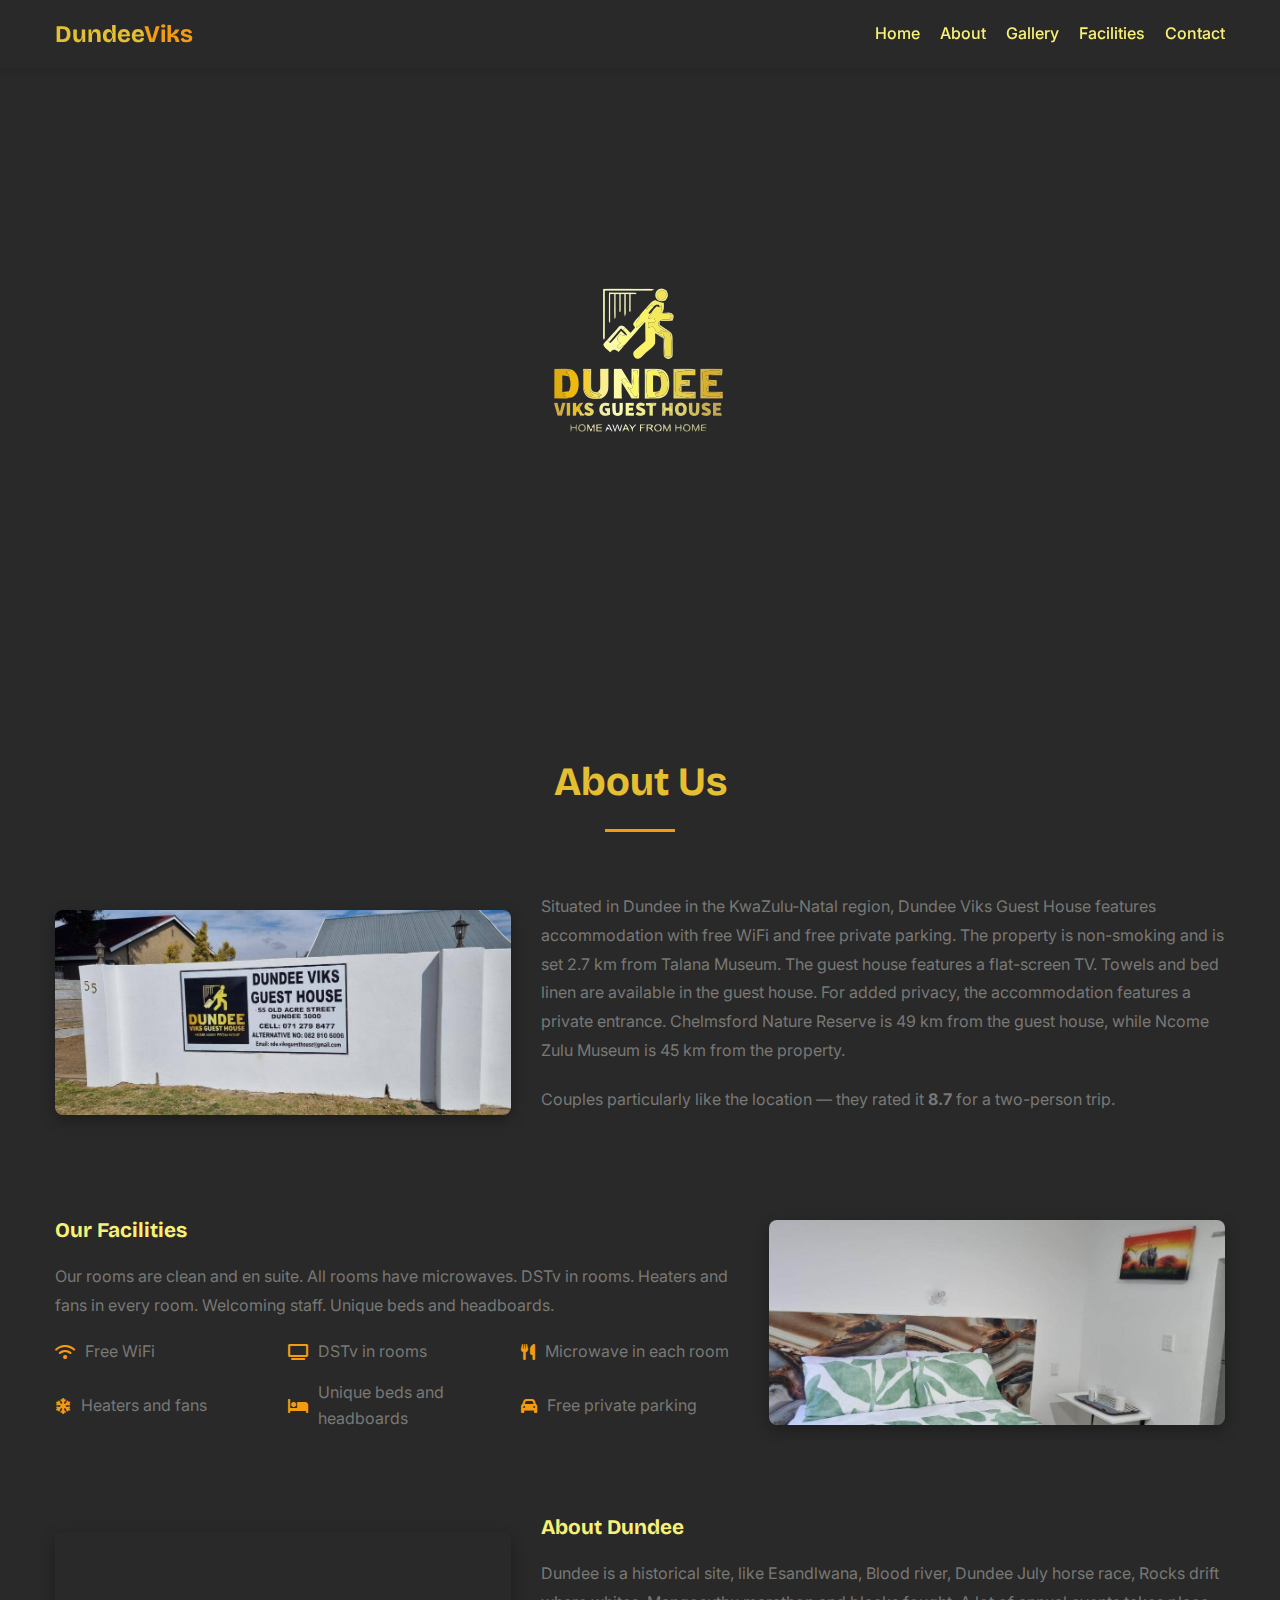
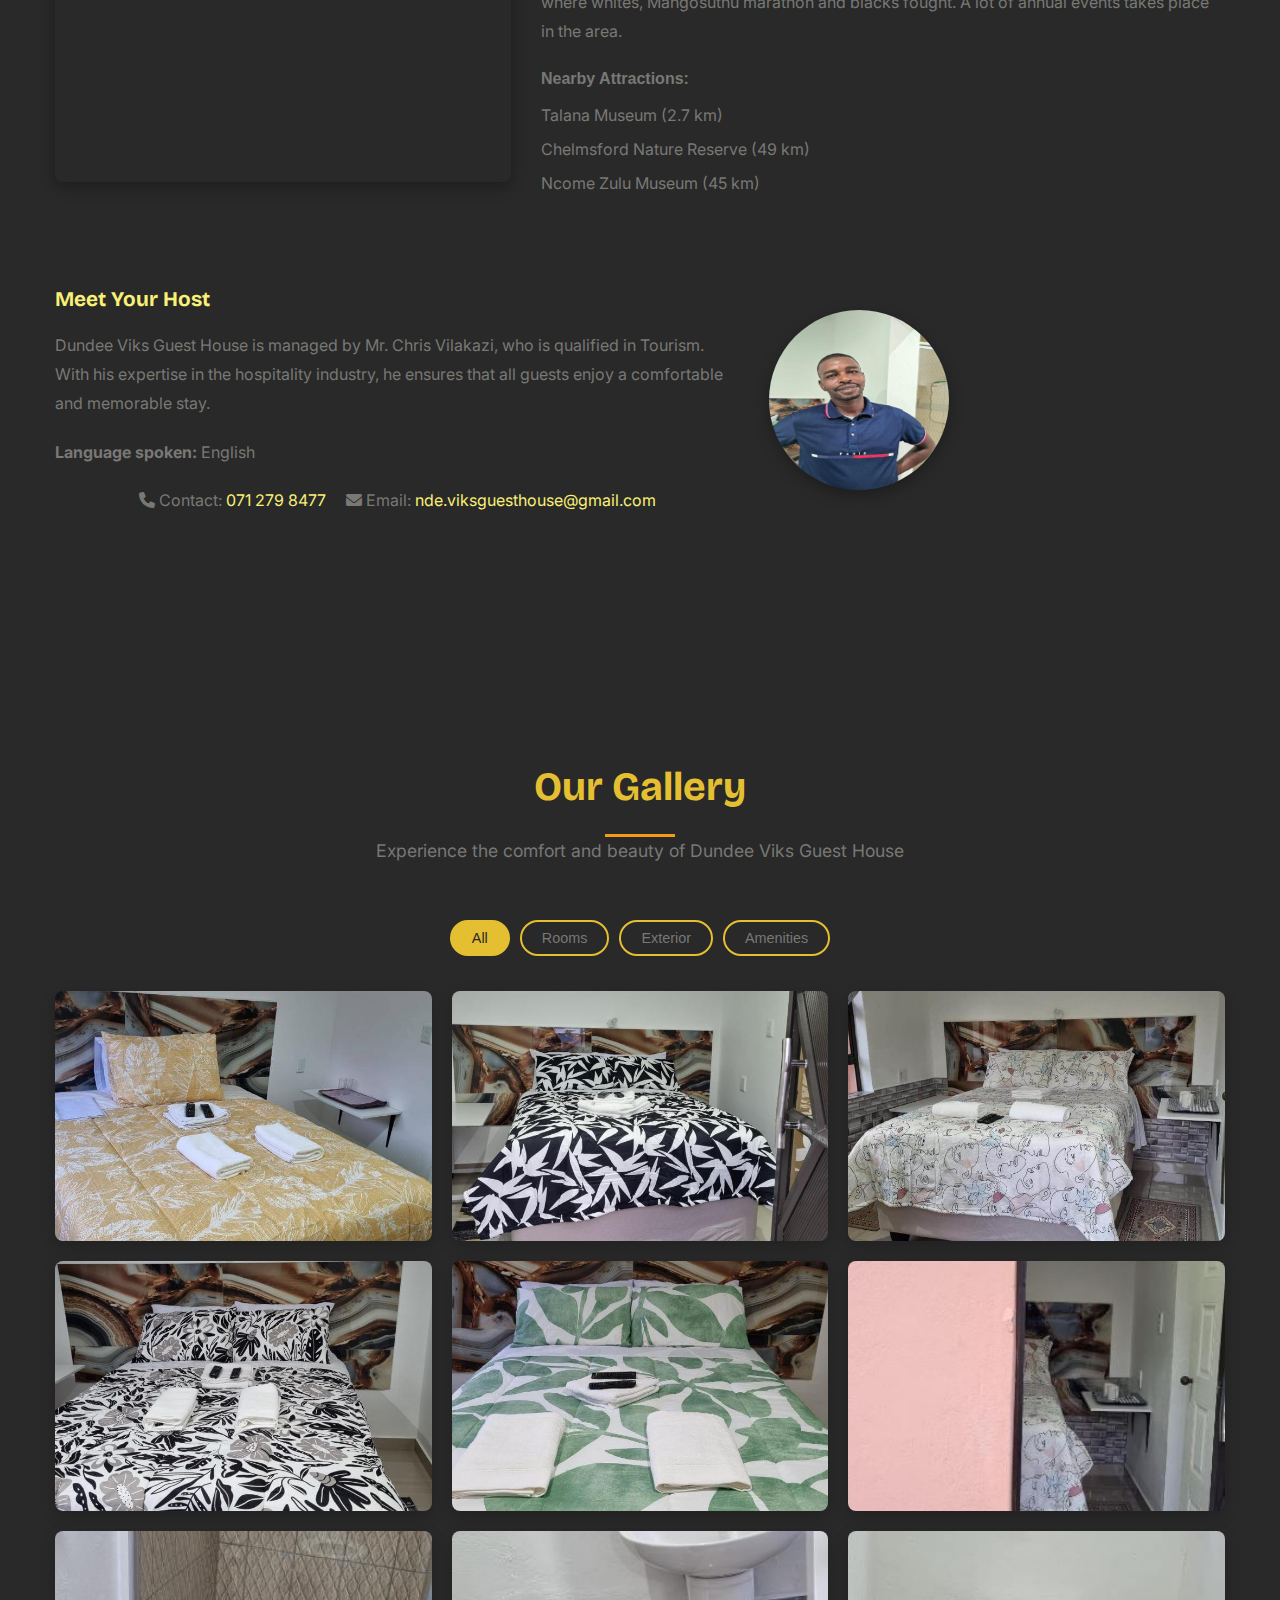
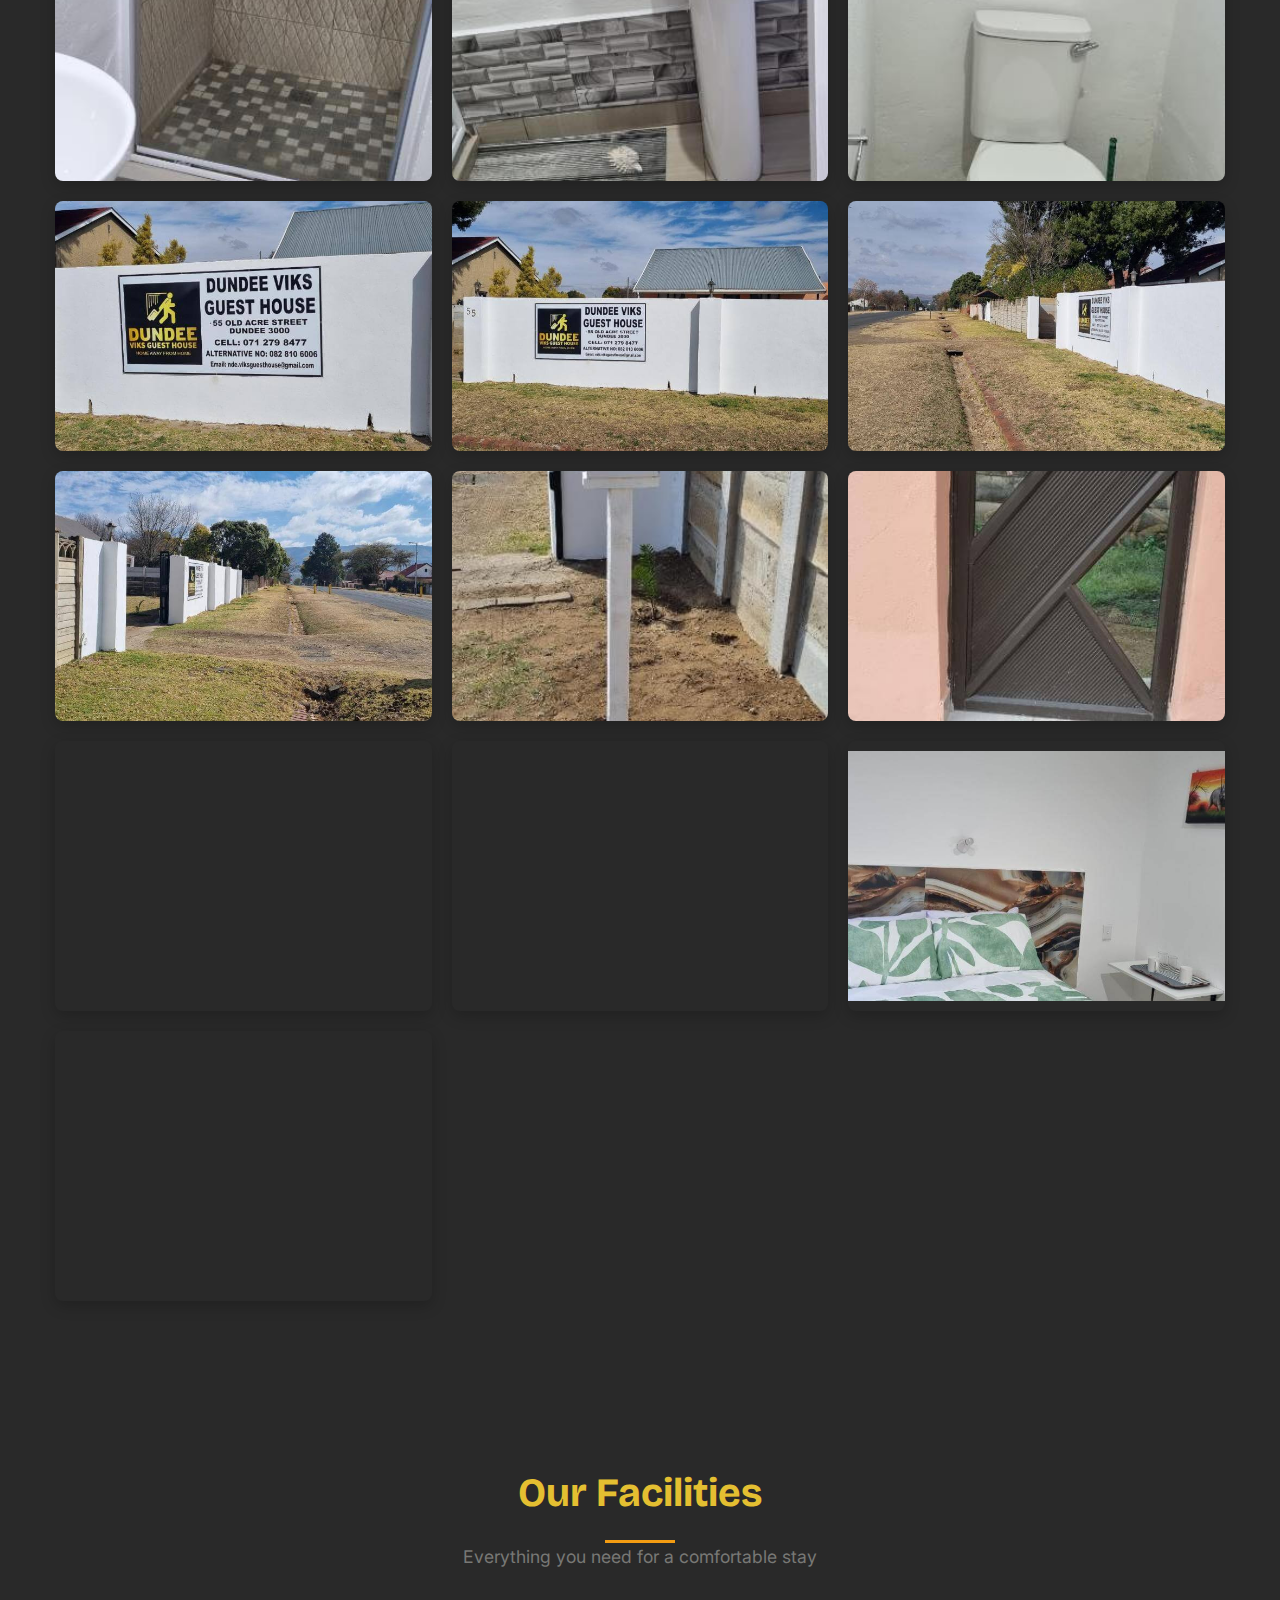
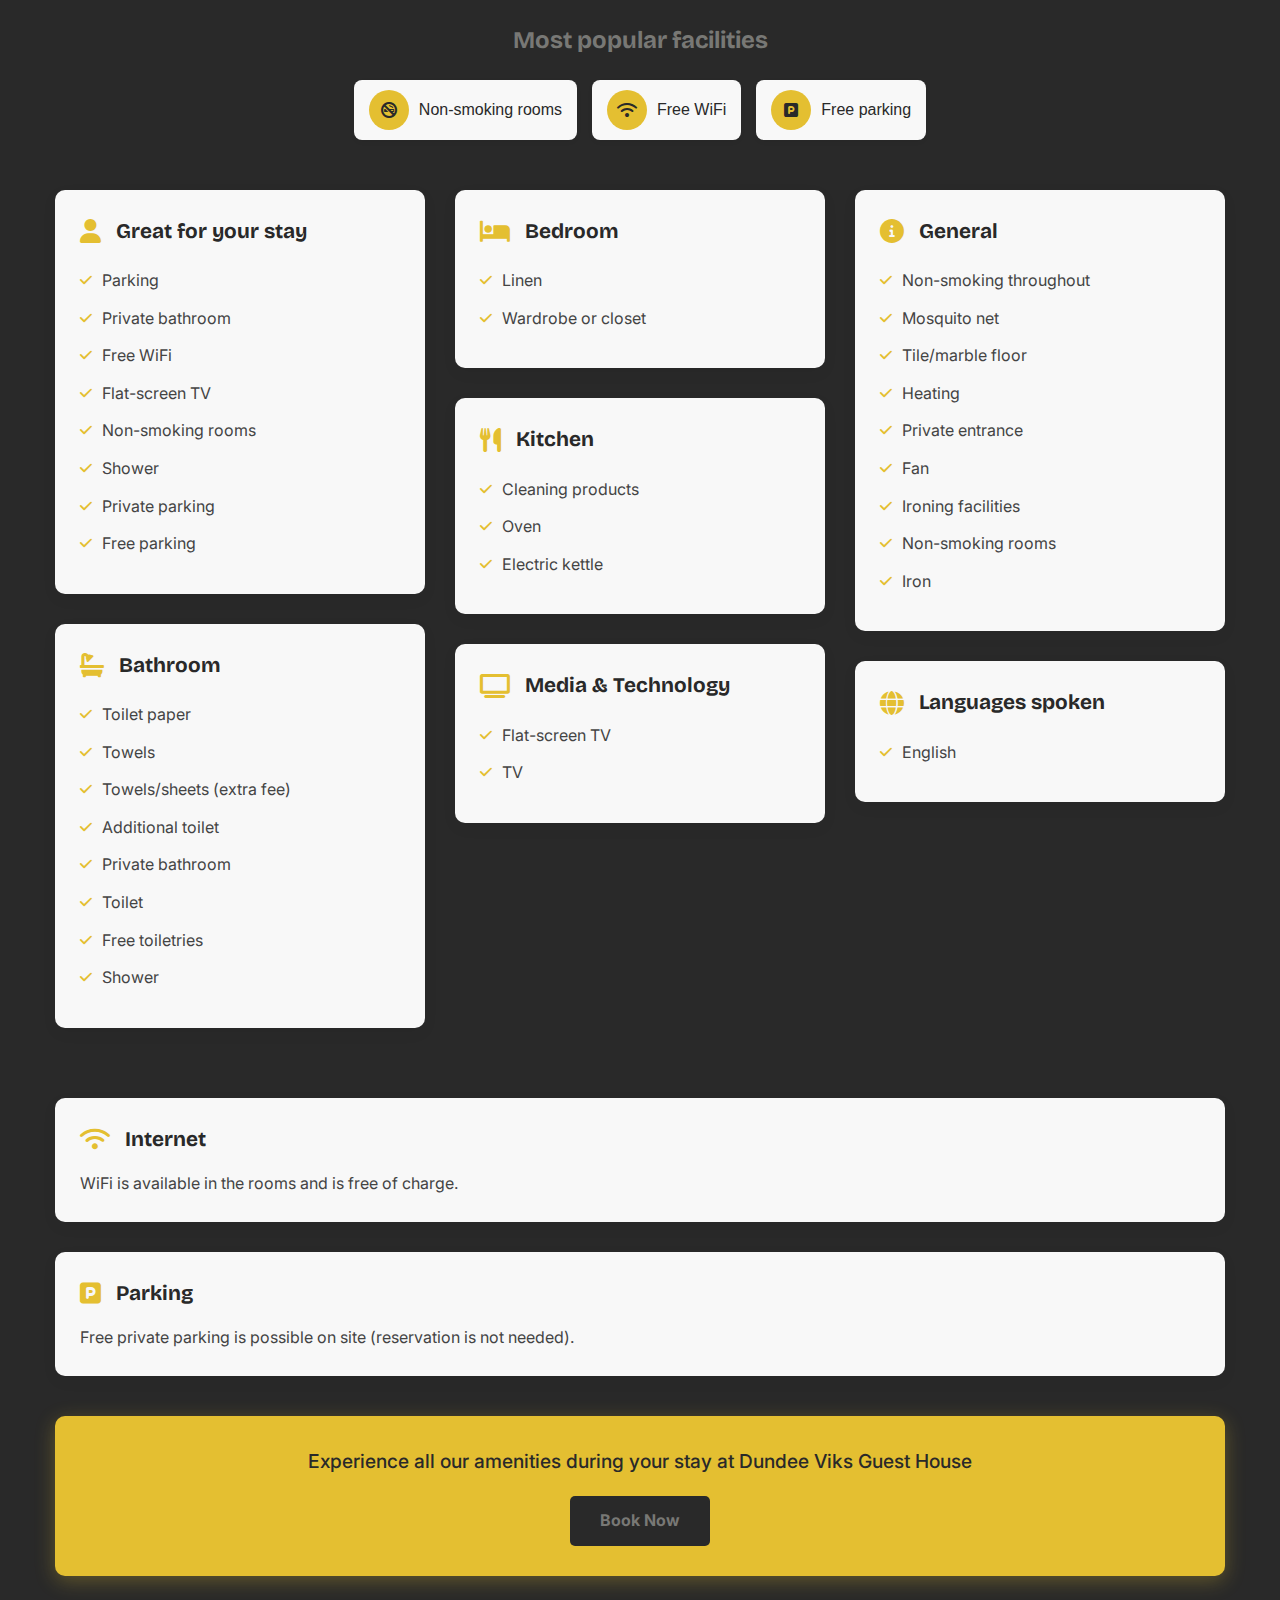
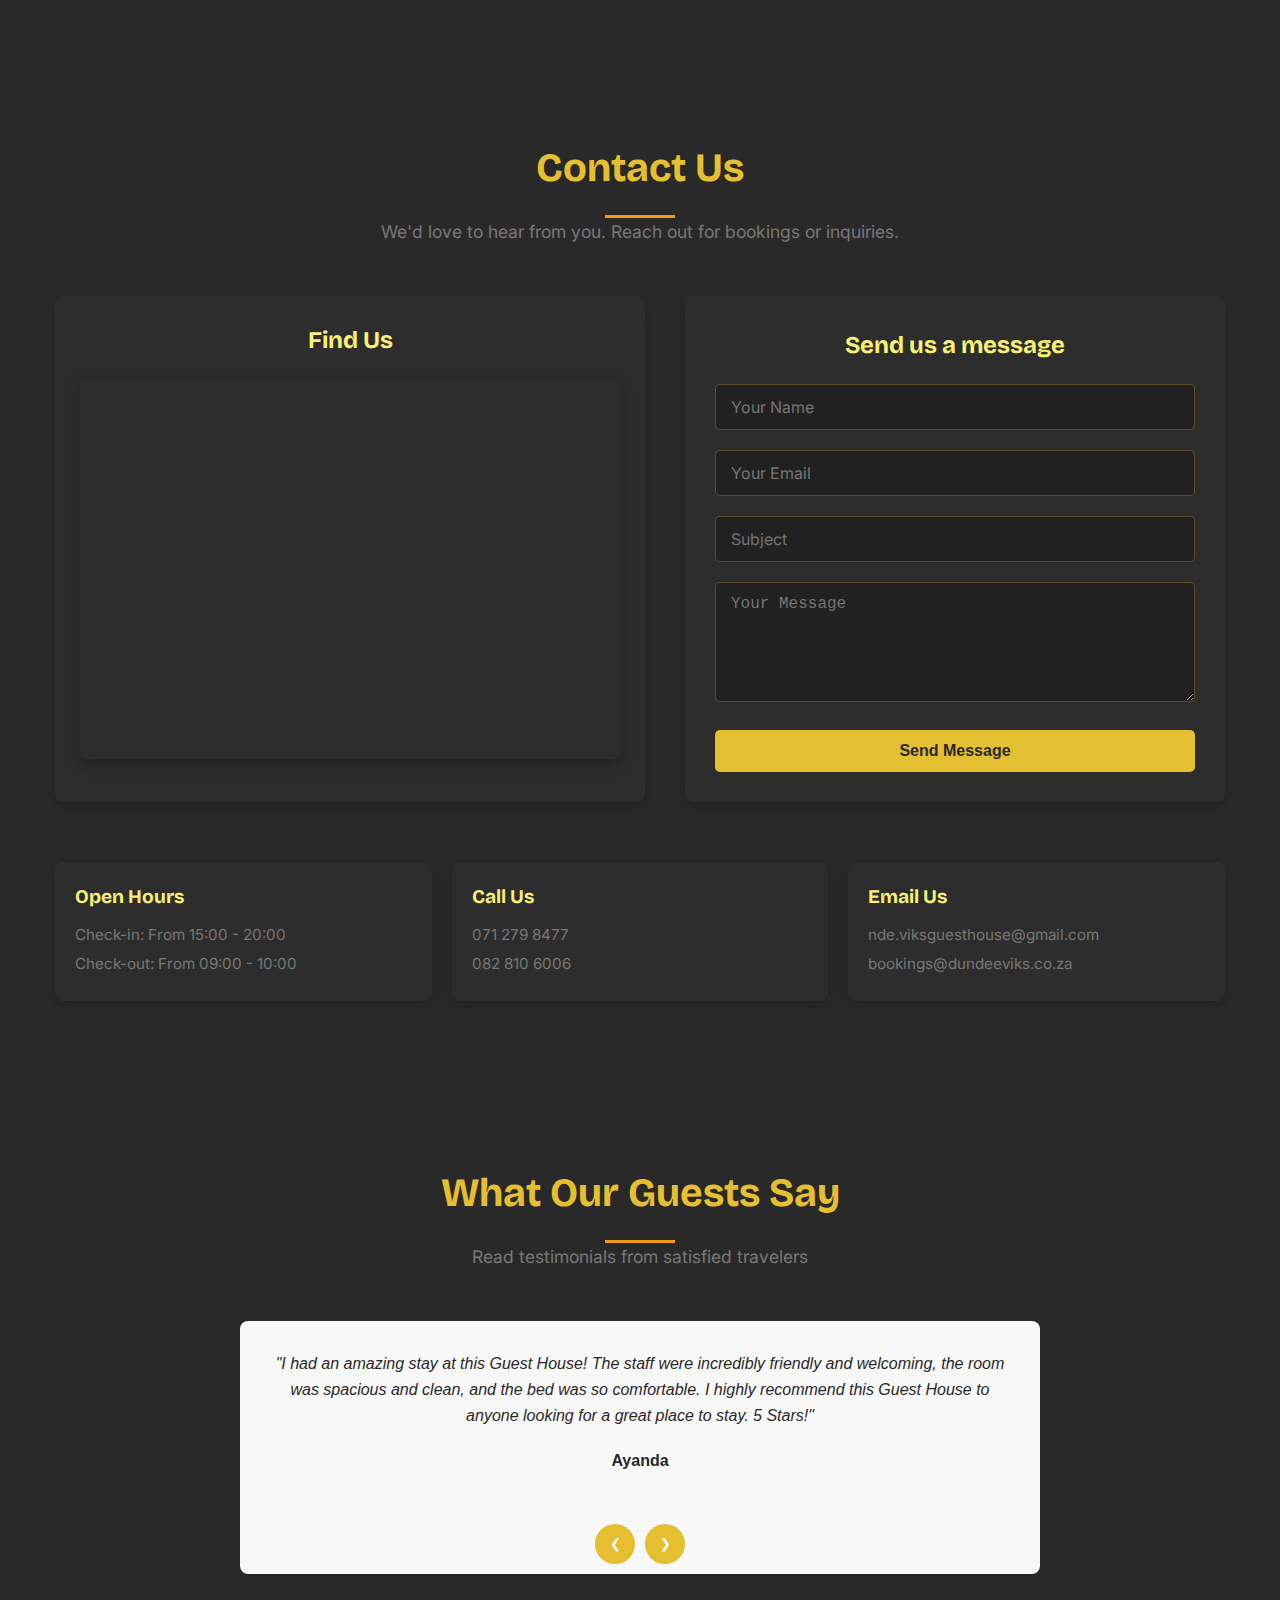
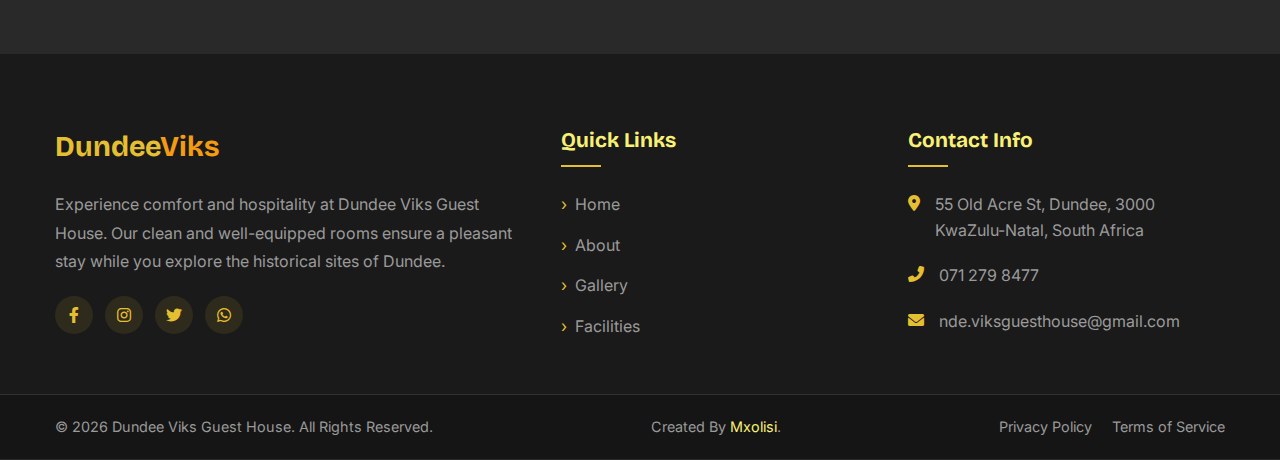
<file: dundeeviks/index.html>
<!DOCTYPE html>
<html lang="en">
<!--
 _______   _______      _______. __    _______ .__   __.  _______  _______     
|       \ |   ____|    /       ||  |  /  _____||  \ |  | |   ____||       \    
|  .--.  ||  |__      |   (----`|  | |  |  __  |   \|  | |  |__   |  .--.  |   
|  |  |  ||   __|      \   \    |  | |  | |_ | |  . `  | |   __|  |  |  |  |   
|  '--'  ||  |____ .----)   |   |  | |  |__| | |  |\   | |  |____ |  '--'  |   
|_______/ |_______||_______/    |__|  \______| |__| \__| |_______||_______/    
                                                                               
.______   ____    ____    ___   ___   ______    __       __                    
|   _  \  \   \  /   /    \  \ /  /  /  __  \  |  |     |  |                   
|  |_)  |  \   \/   /      \  V  /  |  |  |  | |  |     |  |                   
|   _  <    \_    _/        >   <   |  |  |  | |  |     |  |                   
|  |_)  |     |  |         /  .  \  |  `--'  | |  `----.|  |                   
|______/      |__|        /__/ \__\  \______/  |_______||__|                   
                                                                               
         IG: x_mxolisi_x

--> 
<head>
    <meta charset="UTF-8">
    <meta name="viewport" content="width=device-width, initial-scale=1.0">
    <meta name="description" content="Dundee Viks Guest House - Premium accommodation in KwaZulu-Natal. Enjoy en-suite rooms, free WiFi, private parking, and proximity to historical sites. Book your stay today!">
    
    <!-- Open Graph / Facebook -->
    <meta property="og:type" content="website">
    <meta property="og:title" content="Dundee Viks Guest House | Premium Accommodation in KwaZulu-Natal">
    <meta property="og:description" content="Experience comfortable stays at Dundee Viks Guest House. En-suite rooms, modern amenities, and ideal location for exploring historical sites.">
    <meta property="og:image" content="https://www.dundeeviks.co.za/assets/images/og-image.jpg">

    <!-- Twitter -->
    <meta name="twitter:card" content="summary_large_image">
    <meta name="twitter:title" content="Dundee Viks Guest House | Premium Accommodation in KwaZulu-Natal">
    <meta name="twitter:description" content="Premium guest house accommodation in Dundee, KwaZulu-Natal. Book your historical getaway today.">
    <meta name="twitter:image" content="https://www.dundeeviks.co.za/assets/images/twitter-image.jpg">

    <title>Dundee Viks Guest House</title>
    
    <!-- Canonical URL -->
    <link rel="canonical" href="https://www.dundeeviks.co.za/">
    
    <!-- Favicons -->
    <link rel="apple-touch-icon" sizes="180x180" href="/assets/favicon_io/apple-touch-icon.png">
    <link rel="icon" type="image/png" sizes="32x32" href="/assets/favicon_io/favicon-32x32.png">
    <link rel="icon" type="image/png" sizes="16x16" href="/assets/favicon_io/favicon-16x16.png">

    <!-- Schema Markup -->
    <script type="application/ld+json">
    {
        "@context": "https://schema.org",
        "@type": "LodgingBusiness",
        "name": "Dundee Viks Guest House",
        "image": "https://www.dundeeviks.co.za/assets/images/logo.png",
        "@id": "https://www.dundeeviks.co.za/",
        "url": "https://www.dundeeviks.co.za/",
        "telephone": "+27712798477",
        "priceRange": "$$",
        "address": {
            "@type": "PostalAddress",
            "streetAddress": "55 Old Acre St",
            "addressLocality": "Dundee",
            "postalCode": "3000",
            "addressRegion": "KwaZulu-Natal",
            "addressCountry": "ZA"
        },
        "geo": {
            "@type": "GeoCoordinates",
            "latitude": -28.1629728,
            "longitude": 30.1888918
        },
        "sameAs": [
            "https://www.facebook.com/dundeeviks",
            "https://www.instagram.com/dundeeviks"
        ]
    }
    </script>

    <link rel="stylesheet" href="/assets/css/styles.css">
    <link rel="stylesheet" href="https://cdnjs.cloudflare.com/ajax/libs/font-awesome/6.0.0/css/all.min.css">

</head>

<body>

    <!-- HEADER -->
    <header>
        <div class="container">
          <div class="header-content">
            <a href="#hero" class="logo-text">Dundee<span>Viks</span></a>
            <button class="mobile-nav-toggle">☰</button>
            <nav id="main-nav">
              <ul>
                <li><a href="#hero">Home</a></li>
                <li><a href="#about">About</a></li>
                <li><a href="#gallery">Gallery</a></li>
                <li><a href="#facilities">Facilities</a></li>
                <li><a href="#contact">Contact</a></li>
              </ul>
            </nav>
          </div>
        </div>
    </header>

    <!-- HERO -->
    <section class="hero" id="hero">
      <!-- Decorative elements -->
      <div class="leaf-decoration leaf-1">
        <svg viewBox="0 0 100 100" xmlns="http://www.w3.org/2000/svg">
          <path d="M10,50 Q30,20 50,50 Q70,80 90,50 Q70,20 50,50 Q30,80 10,50 Z" fill="#FFF" />
        </svg>
      </div>
      <div class="leaf-decoration leaf-2">
          <svg viewBox="0 0 100 100" xmlns="http://www.w3.org/2000/svg">
            <path d="M10,50 Q30,20 50,50 Q70,80 90,50 Q70,20 50,50 Q30,80 10,50 Z" fill="#FFF" />
          </svg>
      </div>
      <!-- Hero content -->
      <div class="hero-container">
            <div class="overlay">
                <div class="logo-container">
                    <img src="/assets/images/logo.png" alt="logo" loading="lazy">
                </div>
            </div>
        </div>
    </section>
    
    <!-- ABOUT US -->
    <section class="about" id="about">
        <div class="container">
            <div class="section-header">
                <h2>About Us</h2>
                <div class="underline"></div>
            </div>
            <!-- Main about content -->
            <div class="content-block">
                <div class="image-column">
                    <div class="about-image">
                        <img src="/assets/images/exterior1.jpg" alt="Dundee Viks Guest House" />
                    </div>
                </div>
                <div class="text-column">
                    <div class="about-text">
                        <p>Situated in Dundee in the KwaZulu-Natal region, Dundee Viks Guest House features accommodation with free WiFi and free private parking. The property is non-smoking and is set 2.7 km from Talana Museum. The guest house features a flat-screen TV. Towels and bed linen are available in the guest house. For added privacy, the accommodation features a private entrance. Chelmsford Nature Reserve is 49 km from the guest house, while Ncome Zulu Museum is 45 km from the property.</p>
                        
                        <p>Couples particularly like the location — they rated it <strong>8.7</strong> for a two-person trip.</p>
                    </div>
                </div>
            </div>
            <!-- Amenities section -->
            <div class="content-block reverse">
                <div class="image-column">
                    <div class="about-image">
                        <img src="/assets/images/amenity2.jpg" alt="Dundee Viks Room Amenities" />
                    </div>
                </div>
                <div class="text-column">
                    <div class="amenities">
                        <h3>Our Facilities</h3>
                        <p>Our rooms are clean and en suite. All rooms have microwaves. DSTv in rooms. Heaters and fans in every room. Welcoming staff. Unique beds and headboards.</p>
                        <ul class="features-list">
                            <li><i class="fas fa-wifi"></i> Free WiFi</li>
                            <li><i class="fas fa-tv"></i> DSTv in rooms</li>
                            <li><i class="fas fa-utensils"></i> Microwave in each room</li>
                            <li><i class="fas fa-snowflake"></i> Heaters and fans</li>
                            <li><i class="fas fa-bed"></i> Unique beds and headboards</li>
                            <li><i class="fas fa-car"></i> Free private parking</li>
                        </ul>
                    </div>
                </div>
            </div>
            <!-- Location section -->
            <div class="content-block">
                <div class="map-column">
                    <div class="map-container">
                      <iframe src="https://www.google.com/maps/embed?pb=!1m18!1m12!1m3!1d54813.72597263103!2d30.188891751784933!3d-28.162972836363174!2m3!1f0!2f0!3f0!3m2!1i1024!2i768!4f13.1!3m3!1m2!1s0x1ef1f9925a98ec31%3A0xe4c8550a4c61feed!2sDundee%2C%203000!5e1!3m2!1sen!2sza!4v1744271684310!5m2!1sen!2sza" width="600" height="450" style="border:0;" allowfullscreen="yes" loading="lazy" referrerpolicy="no-referrer-when-downgrade"></iframe>
                    </div>
                </div>
                <div class="text-column">
                    <div class="location-info">
                        <h3>About Dundee</h3>
                        <p>Dundee is a historical site, like Esandlwana, Blood river, Dundee July horse race, Rocks drift where whites, Mangosuthu marathon and blacks fought. A lot of annual events takes place in the area.</p>
                        <div class="attractions">
                            <h4>Nearby Attractions:</h4>
                            <p>Talana Museum (2.7 km)</p>
                            <p>Chelmsford Nature Reserve (49 km)</p>
                            <p>Ncome Zulu Museum (45 km)</p>
                        </div>
                    </div>
                </div>
            </div>
            <!-- Manager section -->
            <div class="content-block reverse">
                <div class="image-column">
                        <img class="profile" id="profile" src="/assets/images/manager.jpg" alt="Mr. Chris Vilakazi, Manager" loading="lazy"/>
                </div>
                <div class="text-column">
                    <div class="manager-info">
                        <h3>Meet Your Host</h3>
                        <p>Dundee Viks Guest House is managed by Mr. Chris Vilakazi, who is qualified in Tourism. With his expertise in the hospitality industry, he ensures that all guests enjoy a comfortable and memorable stay.</p>
                        <p><strong>Language spoken:</strong> English</p>
                        <div class="contact-info">
                            <p><i class="fas fa-phone"></i> Contact: <a href="tel:+27712798477">071 279 8477</a></p>
                            <p><i class="fas fa-envelope"></i> Email: <a href="mailto:nde.viksguesthouse@gmail.com">nde.viksguesthouse@gmail.com</a></p>
                        </div>
                    </div>
                </div>
            </div>
        </div>
    </section>

    <!-- GALLERY SECTION -->
    <section class="gallery" id="gallery">
        <div class="container">
            <div class="section-header">
                <h2>Our Gallery</h2>
                <div class="underline"></div>
                <p class="section-subtitle">Experience the comfort and beauty of Dundee Viks Guest House</p>
            </div>
      
            <div class="gallery-filter">
                <button class="filter-btn active" data-filter="all">All</button>
                <button class="filter-btn" data-filter="rooms">Rooms</button>
                <button class="filter-btn" data-filter="exterior">Exterior</button>
                <button class="filter-btn" data-filter="amenities">Amenities</button>
            </div>
      
            <div class="gallery-container">
                <!-- Room Images -->
                <div class="gallery-item rooms">
                    <div class="gallery-image">
                        <img src="/assets/images/room2.jpg" alt="Comfortable Double Room" loading="lazy">
                        <div class="gallery-overlay">
                            <div class="overlay-content">
                                <h3>Double Room</h3>
                                <p>Spacious and comfortable accommodation</p>
                            </div>
                        </div>
                    </div>
               </div>
               <div class="gallery-item rooms">
                    <div class="gallery-image">
                        <img src="/assets/images/room1.jpg" alt="Comfortable Double Room" loading="lazy">
                        <div class="gallery-overlay">
                            <div class="overlay-content">
                                <h3>Room</h3>
                                <p>Spacious and comfortable accommodation</p>
                            </div>
                        </div>
                   </div>
                </div>
                <div class="gallery-item rooms">
                    <div class="gallery-image">
                        <img src="/assets/images/room4.jpg" alt="Comfortable Double Room" loading="lazy">
                        <div class="gallery-overlay">
                            <div class="overlay-content">
                                <h3>Room</h3>
                                <p>Spacious and comfortable accommodation</p>
                            </div>
                        </div>
                    </div>
                </div>
                <div class="gallery-item rooms">
                    <div class="gallery-image">
                        <img src="/assets/images/room5.jpg" alt="Comfortable Double Room" loading="lazy">
                        <div class="gallery-overlay">
                            <div class="overlay-content">
                                <h3>Room</h3>
                                <p>Spacious and comfortable accommodation</p>
                            </div>
                        </div>
                    </div>
                </div>
                <div class="gallery-item rooms">
                    <div class="gallery-image">
                        <img src="/assets/images/room6.jpg" alt="Comfortable Double Room" loading="lazy">
                        <div class="gallery-overlay">
                            <div class="overlay-content">
                                <h3>Room</h3>
                                <p>Spacious and comfortable accommodation</p>
                            </div>
                        </div>
                    </div>
                </div>
                <div class="gallery-item rooms">
                    <div class="gallery-image">
                        <img src="/assets/images/room7.jpg" alt="Luxury Twin Room" loading="lazy">
                        <div class="gallery-overlay">
                            <div class="overlay-content">
                                <h3>Twin Room</h3>
                                <p>Perfect for friends or colleagues</p>
                            </div>
                        </div>
                    </div>
                </div>
                <div class="gallery-item rooms">
                    <div class="gallery-image">
                        <img src="/assets/images/bathroom1.jpg" alt="En-Suite Bathroom" loading="lazy">
                        <div class="gallery-overlay">
                            <div class="overlay-content">
                                <h3>En-Suite Bathroom</h3>
                                <p>Clean and modern facilities</p>
                            </div>
                        </div>
                    </div>
                </div>
                <div class="gallery-item rooms">
                    <div class="gallery-image">
                        <img src="/assets/images/bathroom2.jpg" alt="En-Suite Bathroom" loading="lazy">
                        <div class="gallery-overlay">
                            <div class="overlay-content">
                                <h3>En-Suite Bathroom</h3>
                                <p>Clean and modern facilities</p>
                            </div>
                        </div>
                    </div>
                </div>
                <div class="gallery-item rooms">
                    <div class="gallery-image">
                        <img src="/assets/images/bathroom3.jpg" alt="En-Suite Bathroom" loading="lazy">
                        <div class="gallery-overlay">
                            <div class="overlay-content">
                                <h3>En-Suite Bathroom</h3>
                                <p>Clean and modern facilities</p>
                            </div>
                        </div>
                    </div>
                </div>
          
                <!-- Exterior Images -->
                <div class="gallery-item exterior">
                    <div class="gallery-image">
                        <img src="/assets/images/exterior1.jpg" alt="Guest House Exterior" loading="lazy">
                        <div class="gallery-overlay">
                            <div class="overlay-content">
                                <h3>Building Exterior</h3>
                                <p>Welcoming and well-maintained</p>
                            </div>
                        </div>
                    </div>
                </div>
                <div class="gallery-item exterior">
                    <div class="gallery-image">
                        <img src="/assets/images/exterior2.jpg" alt="Guest House Exterior" loading="lazy">
                        <div class="gallery-overlay">
                            <div class="overlay-content">
                                <h3>Building Exterior</h3>
                                <p>Welcoming and well-maintained</p>
                            </div>
                        </div>
                    </div>
                </div>
                <div class="gallery-item exterior">
                    <div class="gallery-image">
                        <img src="/assets/images/exterior3.jpg" alt="Guest House Exterior" loading="lazy">
                        <div class="gallery-overlay">
                            <div class="overlay-content">
                                <h3>Building Exterior</h3>
                                <p>Welcoming and well-maintained</p>
                            </div>
                        </div>
                    </div>
                </div>
                <div class="gallery-item exterior">
                    <div class="gallery-image">
                        <img src="/assets/images/exterior4.jpg" alt="Guest House Exterior" loading="lazy">
                        <div class="gallery-overlay">
                            <div class="overlay-content">
                                <h3>Building Exterior</h3>
                                <p>Welcoming and well-maintained</p>
                            </div>
                        </div>
                    </div>
                </div>
                <div class="gallery-item exterior">
                    <div class="gallery-image">
                        <img src="/assets/images/exterior5.jpg" alt="Guest House Exterior" loading="lazy">
                        <div class="gallery-overlay">
                            <div class="overlay-content">
                                <h3>Building Exterior</h3>
                                <p>Welcoming and well-maintained</p>
                            </div>
                        </div>
                    </div>
                </div>
                <div class="gallery-item exterior">
                    <div class="gallery-image">
                        <img src="/assets/images/exterior6.jpg" alt="Guest House Exterior" loading="lazy">
                        <div class="gallery-overlay">
                            <div class="overlay-content">
                                <h3>Building Exterior</h3>
                                <p>Welcoming and well-maintained</p>
                            </div>
                        </div>
                    </div>
                </div>
                <!-- <div class="gallery-item exterior">
                    <div class="gallery-image">
                        <img src="/api/placeholder/400/300" alt="Garden Area">
                        <div class="gallery-overlay">
                            <div class="overlay-content">
                                <h3>Outside Area</h3>
                                <p>Relaxing outdoor space</p>
                            </div>
                        </div>
                    </div>
                </div> -->
          
                <!-- Amenities Images -->
                <div class="gallery-item amenities">
                    <div class="gallery-image">
                        <img src="/api/placeholder/400/300" alt="Flat-screen TV" loading="lazy">
                        <div class="gallery-overlay">
                            <div class="overlay-content">
                                <h3>Entertainment</h3>
                                <p>Flat-screen TV with DSTv</p>
                            </div>
                        </div>
                    </div>
                </div> 
                <div class="gallery-item amenities">
                    <div class="gallery-image">
                        <img src="/api/placeholder/400/300" alt="Microwave" loading="lazy">
                        <div class="gallery-overlay">
                            <div class="overlay-content">
                                <h3>In-Room Microwave</h3>
                                <p>Convenience for quick meals</p>
                            </div>
                        </div>
                    </div>
                </div>
                <div class="gallery-item amenities rooms">
                    <div class="gallery-image">
                        <img src="/assets/images/amenity2.jpg" alt="Unique Beds" loading="lazy">
                        <div class="gallery-overlay">
                            <div class="overlay-content">
                                <h3>Comfortable Beds</h3>
                                <p>Unique beds and headboards</p>
                            </div>
                        </div>
                    </div>
                </div>
                <div class="gallery-item amenities rooms">
                    <div class="gallery-image">
                        <img src="/assets/images/amenity3.jpg" alt="Unique Beds" loading="lazy">
                        <div class="gallery-overlay">
                            <div class="overlay-content">
                              <h3>Study Desk</h3>
                              <p>A comfortable workspace for guests who need to catch up on work or study during their stay.</p>
                            </div>
                        </div>
                    </div>
                </div>
            </div>
      
            <div class="gallery-lightbox" id="lightbox">
                <span class="close-lightbox">&times;</span>
                <img class="lightbox-content" id="lightbox-img">
                <div class="lightbox-caption"></div>
            </div>
        </div>
    </section>

    <!-- FACILITIES SECTION -->
    <section class="facilities" id="facilities">
            <div class="container">
                <div class="section-header">
                    <h2>Our Facilities</h2>
                    <div class="underline"></div>
                    <p class="section-subtitle">Everything you need for a comfortable stay</p>
                </div>
        
                <!-- Most Popular Facilities -->
                <div class="popular-facilities">
                    <h3>Most popular facilities</h3>
                    <div class="popular-facilities-list">
                        <div class="facility-item">
                            <div class="facility-icon">
                                <i class="fas fa-smoking-ban"></i>
                            </div>
                            <span>Non-smoking rooms</span>
                        </div>
                        <div class="facility-item">
                            <div class="facility-icon">
                                <i class="fas fa-wifi"></i>
                            </div>
                            <span>Free WiFi</span>
                        </div>
                        <div class="facility-item">
                            <div class="facility-icon">
                                <i class="fas fa-parking"></i>
                            </div>
                            <span>Free parking</span>
                        </div>
                    </div>
                </div>
        
                <!-- Detailed Facilities -->
                <div class="detailed-facilities">
                    <div class="facilities-column">
                        <div class="facilities-category">
                            <div class="category-header">
                                <i class="fas fa-user"></i>
                                <h3>Great for your stay</h3>
                            </div>
                            <ul class="facilities-list">
                                <li><i class="fas fa-check"></i> Parking</li>
                                <li><i class="fas fa-check"></i> Private bathroom</li>
                                <li><i class="fas fa-check"></i> Free WiFi</li>
                                <li><i class="fas fa-check"></i> Flat-screen TV</li>
                                <li><i class="fas fa-check"></i> Non-smoking rooms</li>
                                <li><i class="fas fa-check"></i> Shower</li>
                                <li><i class="fas fa-check"></i> Private parking</li>
                                <li><i class="fas fa-check"></i> Free parking</li>
                            </ul>
                        </div>
        
                        <div class="facilities-category">
                            <div class="category-header">
                                <i class="fas fa-bath"></i>
                                <h3>Bathroom</h3>
                            </div>
                            <ul class="facilities-list">
                                <li><i class="fas fa-check"></i> Toilet paper</li>
                                <li><i class="fas fa-check"></i> Towels</li>
                                <li><i class="fas fa-check"></i> Towels/sheets (extra fee)</li>
                                <li><i class="fas fa-check"></i> Additional toilet</li>
                                <li><i class="fas fa-check"></i> Private bathroom</li>
                                <li><i class="fas fa-check"></i> Toilet</li>
                                <li><i class="fas fa-check"></i> Free toiletries</li>
                                <li><i class="fas fa-check"></i> Shower</li>
                            </ul>
                        </div>
                    </div>
        
                    <div class="facilities-column">
                        <div class="facilities-category">
                            <div class="category-header">
                                <i class="fas fa-bed"></i>
                                <h3>Bedroom</h3>
                            </div>
                            <ul class="facilities-list">
                                <li><i class="fas fa-check"></i> Linen</li>
                                <li><i class="fas fa-check"></i> Wardrobe or closet</li>
                            </ul>
                        </div>
        
                        <div class="facilities-category">
                            <div class="category-header">
                                <i class="fas fa-utensils"></i>
                                <h3>Kitchen</h3>
                            </div>
                            <ul class="facilities-list">
                                <li><i class="fas fa-check"></i> Cleaning products</li>
                                <li><i class="fas fa-check"></i> Oven</li>
                                <li><i class="fas fa-check"></i> Electric kettle</li>
                            </ul>
                        </div>
        
                        <div class="facilities-category">
                            <div class="category-header">
                                <i class="fas fa-tv"></i>
                                <h3>Media & Technology</h3>
                            </div>
                            <ul class="facilities-list">
                                <li><i class="fas fa-check"></i> Flat-screen TV</li>
                                <li><i class="fas fa-check"></i> TV</li>
                            </ul>
                        </div>
                    </div>
        
                    <div class="facilities-column">
                        <div class="facilities-category">
                            <div class="category-header">
                                <i class="fas fa-info-circle"></i>
                                <h3>General</h3>
                            </div>
                            <ul class="facilities-list">
                                <li><i class="fas fa-check"></i> Non-smoking throughout</li>
                                <li><i class="fas fa-check"></i> Mosquito net</li>
                                <li><i class="fas fa-check"></i> Tile/marble floor</li>
                                <li><i class="fas fa-check"></i> Heating</li>
                                <li><i class="fas fa-check"></i> Private entrance</li>
                                <li><i class="fas fa-check"></i> Fan</li>
                                <li><i class="fas fa-check"></i> Ironing facilities</li>
                                <li><i class="fas fa-check"></i> Non-smoking rooms</li>
                                <li><i class="fas fa-check"></i> Iron</li>
                            </ul>
                        </div>
        
                        <div class="facilities-category">
                            <div class="category-header">
                                <i class="fas fa-globe"></i>
                                <h3>Languages spoken</h3>
                            </div>
                            <ul class="facilities-list">
                                <li><i class="fas fa-check"></i> English</li>
                            </ul>
                        </div>
                    </div>
                </div>
        
                <!-- Internet Info -->
                <div class="facilities-info-card">
                    <div class="info-card-header">
                        <i class="fas fa-wifi"></i>
                        <h3>Internet</h3>
                    </div>
                    <p>WiFi is available in the rooms and is free of charge.</p>
                </div>
        
                <!-- Parking Info -->
                <div class="facilities-info-card">
                    <div class="info-card-header">
                        <i class="fas fa-parking"></i>
                        <h3>Parking</h3>
                    </div>
                    <p>Free private parking is possible on site (reservation is not needed).</p>
                </div>
        
                <!-- Call to Action -->
                <div class="facilities-cta">
                    <p>Experience all our amenities during your stay at Dundee Viks Guest House</p>
                    <a href="https://www.booking.com/hotel/za/dundee-viks-guest-house.en-gb.html?aid=2425903&label=bra115jc-1DCAso-wFCF2R1bmRlZS12aWtzLWd1ZXN0LWhvdXNlSDNYA2j7AYgBAZgBCbgBF8gBDNgBA-gBAYgCAagCA7gCrtDevwbAAgHSAiRkMTFjNTU2OS0yYTQzLTQ0ZGYtOTZiZC0xNzhlMzM3ZWU1MmTYAgTgAgE&sid=f09454cf64a80d21ab66b64137c539ec&dist=0&keep_landing=1&sb_price_type=total&type=total&activeTab=photosGallery" class="btn-primary">Book Now</a>
                </div>
            </div>
    </section>

    <!-- CONTACT SECTION -->
    <section class="contact" id="contact">
        <div class="container">
            <div class="section-header">
                <h2>Contact Us</h2>
                <div class="underline"></div>
                <p class="section-subtitle">We'd love to hear from you. Reach out for bookings or inquiries.</p>
            </div>
            
            <div class="contact-content">

                <div class="map-section">
                    <h3>Find Us</h3>
                    <div class="map-container full-width">
                        <iframe src="https://www.google.com/maps/embed?pb=!1m14!1m8!1m3!1d27405.624569560863!2d30.2241192!3d-28.1678084!3m2!1i1024!2i768!4f13.1!3m3!1m2!1s0x1ef1f9629f8f02f7%3A0xa3c2d0dd9974e61d!2sDundee%20Viks%20Guest%20House!5e1!3m2!1sen!2sza!4v1744271650474!5m2!1sen!2sza" width="800" height="600" style="border:0;" allowfullscreen="" loading="lazy" referrerpolicy="no-referrer-when-downgrade"></iframe>
                    </div>
                </div>
          
                <div class="contact-form-container">
                    <form id="contact-form" class="contact-form">
                        <h3>Send us a message</h3>
                        <div class="form-group">
                            <input type="text" id="name" name="name" placeholder="Your Name" required>
                        </div>
                        <div class="form-group">
                            <input type="email" id="email" name="email" placeholder="Your Email" required>
                        </div>
                        <div class="form-group">
                            <input type="text" id="subject" name="subject" placeholder="Subject">
                        </div>
                        <div class="form-group">
                            <textarea id="message" name="message" placeholder="Your Message" rows="5" required></textarea>
                        </div>
                        <button type="submit" class="submit-btn">Send Message</button>
                    </form>
                </div>

            </div>
            
            <div class="contact-info">
                <div class="info-card">
                    <div class="info-details">
                        <h3>Open Hours</h3>
                        <p>Check-in: From 15:00 - 20:00</p>
                        <p>Check-out: From 09:00 - 10:00</p>
                    </div>
                </div>
                <div class="info-card">
                    <div class="info-details">
                        <h3>Call Us</h3>
                        <p><a href="tel:+27712798477">071 279 8477</a></p>
                        <p><a href="tel:+27828106006">082 810 6006</a></p>
                    </div>
                </div>
                <div class="info-card">
                    <div class="info-details">
                        <h3>Email Us</h3>
                        <p><a href="mailto:nde.viksguesthouse@gmail.com">nde.viksguesthouse@gmail.com</a></p>
                        <p><a href="mailto:bookings@dundeeviks.co.za">bookings@dundeeviks.co.za</a></p>
                    </div>
                </div>
            </div>
        </div>
    </section>

    <!-- TESTIMONIALS -->
    <section class="testimonials">

    <div class="container">
        <div class="section-header">
            <h2>What Our Guests Say</h2>
            <div class="underline"></div>
            <p class="section-subtitle">Read testimonials from satisfied travelers</p>
        </div>

      <div class="testimonial-slider">
        <div class="testimonial" id="current-testimonial">
          <div class="testimonial-content">
            "I had an amazing stay at this Guest House! The staff were incredibly friendly and welcoming, the room was spacious and clean, and the bed was so comfortable. I highly recommend this Guest House to anyone looking for a great place to stay. 5 Stars!"
          </div>
          <div class="testimonial-author">Ayanda</div>
        </div>
        <div class="slider-buttons">
          <button class="slider-btn" id="prev-testimonial">❮</button>
          <button class="slider-btn" id="next-testimonial">❯</button>
        </div>
      </div>
    </div>
    </section>

    <!-- FOOTER SECTION -->
    <footer class="footer">
        <div class="footer-top">
            <div class="container">
                <div class="footer-content">
                    <div class="footer-column about-column">
                        <div class="footer-logo">
                            <a href="#hero" class="logo-text">Dundee<span>Viks</span></a>
                        </div>
                        <p class="footer-description">
                            Experience comfort and hospitality at Dundee Viks Guest House. Our 
                            clean and well-equipped rooms ensure a pleasant stay while you explore 
                            the historical sites of Dundee.
                        </p>
                        <div class="footer-social">
                            <a href="#" class="social-link"><i class="fab fa-facebook-f"></i></a>
                            <a href="#" class="social-link"><i class="fab fa-instagram"></i></a>
                            <a href="#" class="social-link"><i class="fab fa-twitter"></i></a>
                            <a href="https://wa.me/+27712798477?text=Hello,%20I'm%20reaching%20out%20because%20..." class="social-link"><i class="fab fa-whatsapp"></i></a>
                        </div>
                    </div>
                    <div class="footer-column links-column">
                        <h3 class="footer-heading">Quick Links</h3>
                        <ul class="footer-links">
                            <li><a href="#hero">Home</a></li>
                            <li><a href="#about">About</a></li>
                            <li><a href="#gallery">Gallery</a></li>
                            <li><a href="#facilities">Facilities</a></li>
                        </ul>
                    </div> 
                    <div class="footer-column contact-column">
                        <h3 class="footer-heading">Contact Info</h3>
                        <ul class="footer-contact-info">
                            <li>
                                <i class="fas fa-map-marker-alt"></i>
                                <span>55 Old Acre St, Dundee, 3000<br>KwaZulu-Natal, South Africa</span>
                            </li>
                            <li>
                                <i class="fas fa-phone-alt"></i>
                                <span><a href="tel:+27712798477">071 279 8477</a></span>
                            </li>
                            <li>
                                <i class="fas fa-envelope"></i>
                                <span><a href="mailto:nde.viksguesthouse@gmail.com">nde.viksguesthouse@gmail.com</a></span>
                            </li>
                        </ul>
                    </div> 
                </div>
            </div>
        </div>

        <div class="footer-bottom">
            <div class="container">
                <div class="copyright">
                    <p>&copy; <span id="current-year"></span> Dundee Viks Guest House. All Rights Reserved.</p>
                </div>
                <div class="copyright">
                    <p>Created By <a href="https://www.instagram.com/x_mxolisi_x?igsh=MWNwYzM1b3E4dzVwMA==">Mxolisi</a>.</p>
                </div>
                <div class="footer-bottom-links">
                    <a href="/privay-policy.html">Privacy Policy</a>
                    <a href="/terms-of-service.html">Terms of Service</a>
                </div>
            </div>
        </div>
  
        <!-- Scroll to Top Button -->
        <a href="#hero" class="scroll-top" id="scroll-top">
            <i class="fas fa-chevron-up"></i>
        </a>
    </footer>

    <script src="/assets/js/nav.js"></script>
    <script src="/assets/js/gallery.js"></script>
    <script src="/assets/js/contact.js"></script>
    <script src="/assets/js/testimonials.js"></script>
    <script src="/assets/js/footer.js"></script>

</body>
</html>
</file>
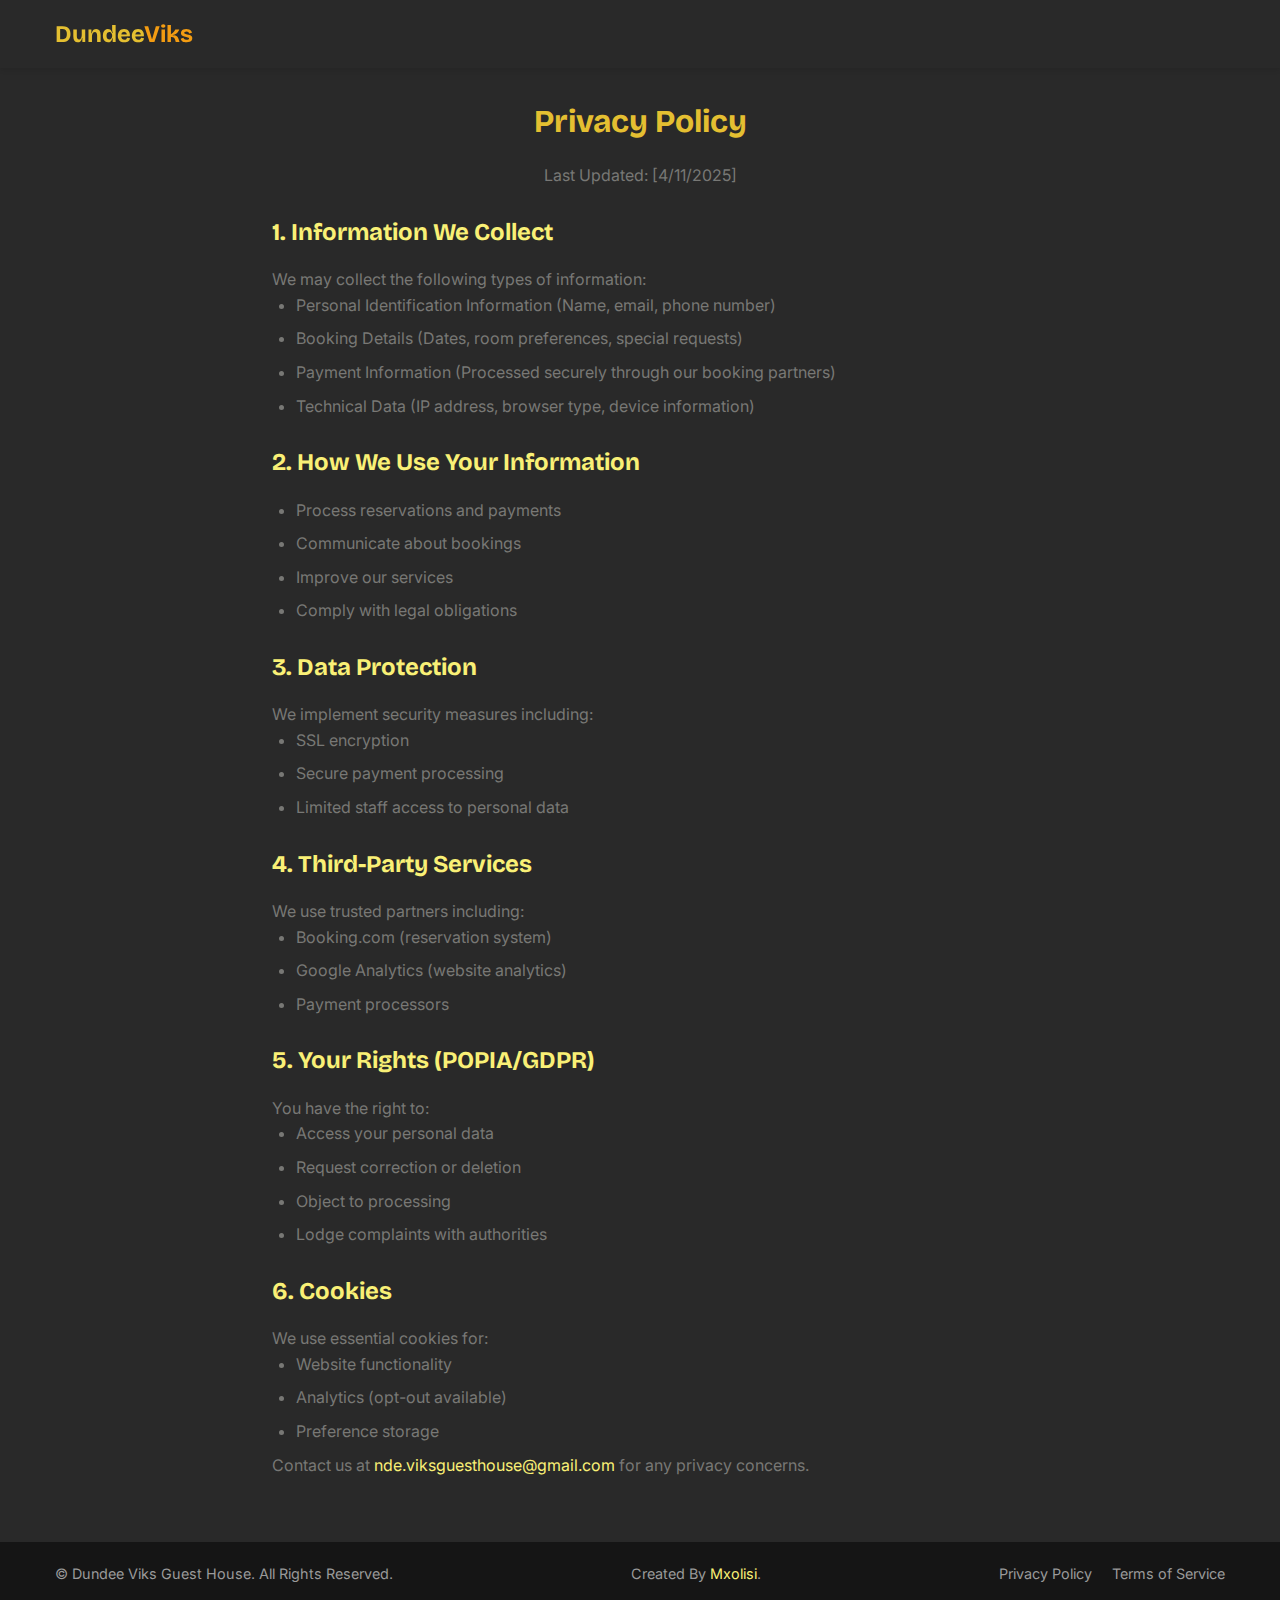
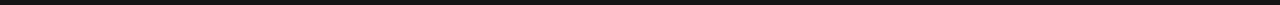
<file: privay-policy.html>
<!DOCTYPE html>
<html lang="en">
<!--
 _______   _______      _______. __    _______ .__   __.  _______  _______     
|       \ |   ____|    /       ||  |  /  _____||  \ |  | |   ____||       \    
|  .--.  ||  |__      |   (----`|  | |  |  __  |   \|  | |  |__   |  .--.  |   
|  |  |  ||   __|      \   \    |  | |  | |_ | |  . `  | |   __|  |  |  |  |   
|  '--'  ||  |____ .----)   |   |  | |  |__| | |  |\   | |  |____ |  '--'  |   
|_______/ |_______||_______/    |__|  \______| |__| \__| |_______||_______/    
                                                                               
.______   ____    ____    ___   ___   ______    __       __                    
|   _  \  \   \  /   /    \  \ /  /  /  __  \  |  |     |  |                   
|  |_)  |  \   \/   /      \  V  /  |  |  |  | |  |     |  |                   
|   _  <    \_    _/        >   <   |  |  |  | |  |     |  |                   
|  |_)  |     |  |         /  .  \  |  `--'  | |  `----.|  |                   
|______/      |__|        /__/ \__\  \______/  |_______||__|                   
                                                                               
         IG: x_mxolisi_x

--> 
<head>
    <meta charset="UTF-8">
    <meta name="viewport" content="width=device-width, initial-scale=1.0">
    <meta name="description" content="Dundee Viks Guest House - Premium accommodation in KwaZulu-Natal. Enjoy en-suite rooms, free WiFi, private parking, and proximity to historical sites. Book your stay today!">

    <title>Privacy Policy - Dundee Viks Guest House</title>
    
    <!-- Favicons -->
    <link rel="apple-touch-icon" sizes="180x180" href="/assets/favicon_io/apple-touch-icon.png">
    <link rel="icon" type="image/png" sizes="32x32" href="/assets/favicon_io/favicon-32x32.png">
    <link rel="icon" type="image/png" sizes="16x16" href="/assets/favicon_io/favicon-16x16.png">

    <link rel="stylesheet" href="/assets/css/styles.css">
    <link rel="stylesheet" href="https://cdnjs.cloudflare.com/ajax/libs/font-awesome/6.0.0/css/all.min.css">
</head>

<body>

    <!-- HEADER -->
    <header>
        <div class="container">
          <div class="header-content">
            <a href="/index.html" class="logo-text">Dundee<span>Viks</span></a>
          </div>
        </div>
    </header>

    <main class="container legal-page">
        <h1>Privacy Policy</h1>
        <p class="updated">Last Updated: [4/11/2025]</p>


        <section>
            <h2>1. Information We Collect</h2>
            <p>We may collect the following types of information:</p>
            <ul>
                <li>Personal Identification Information (Name, email, phone number)</li>
                <li>Booking Details (Dates, room preferences, special requests)</li>
                <li>Payment Information (Processed securely through our booking partners)</li>
                <li>Technical Data (IP address, browser type, device information)</li>
            </ul>
        </section>

        <section>
            <h2>2. How We Use Your Information</h2>
            <ul>
                <li>Process reservations and payments</li>
                <li>Communicate about bookings</li>
                <li>Improve our services</li>
                <li>Comply with legal obligations</li>
            </ul>
        </section>

        <section>
            <h2>3. Data Protection</h2>
            <p>We implement security measures including:</p>
            <ul>
                <li>SSL encryption</li>
                <li>Secure payment processing</li>
                <li>Limited staff access to personal data</li>
            </ul>
        </section>

        <section>
            <h2>4. Third-Party Services</h2>
            <p>We use trusted partners including:</p>
            <ul>
                <li>Booking.com (reservation system)</li>
                <li>Google Analytics (website analytics)</li>
                <li>Payment processors</li>
            </ul>
        </section>

        <section>
            <h2>5. Your Rights (POPIA/GDPR)</h2>
            <p>You have the right to:</p>
            <ul>
                <li>Access your personal data</li>
                <li>Request correction or deletion</li>
                <li>Object to processing</li>
                <li>Lodge complaints with authorities</li>
            </ul>
        </section>

        <section>
            <h2>6. Cookies</h2>
            <p>We use essential cookies for:</p>
            <ul>
                <li>Website functionality</li>
                <li>Analytics (opt-out available)</li>
                <li>Preference storage</li>
            </ul>
        </section>
        <p>Contact us at <a href="mailto:nde.viksguesthouse@gmail.com">nde.viksguesthouse@gmail.com</a> for any privacy concerns.</p>
    </main>

    <!-- FOOTER SECTION -->
    <footer class="footer">
        <div class="footer-bottom">
            <div class="container">
                <div class="copyright">
                    <p>&copy; <span id="current-year"></span> Dundee Viks Guest House. All Rights Reserved.</p>
                </div>
                <div class="copyright">
                    <p>Created By <a href="https://www.instagram.com/x_mxolisi_x?igsh=MWNwYzM1b3E4dzVwMA==">Mxolisi</a>.</p>
                </div>
                <div class="footer-bottom-links">
                    <a href="/privay-policy.html">Privacy Policy</a>
                    <a href="/terms-of-service.html">Terms of Service</a>
                </div>
            </div>
        </div>
    </footer>
</body>
</html>
</file>
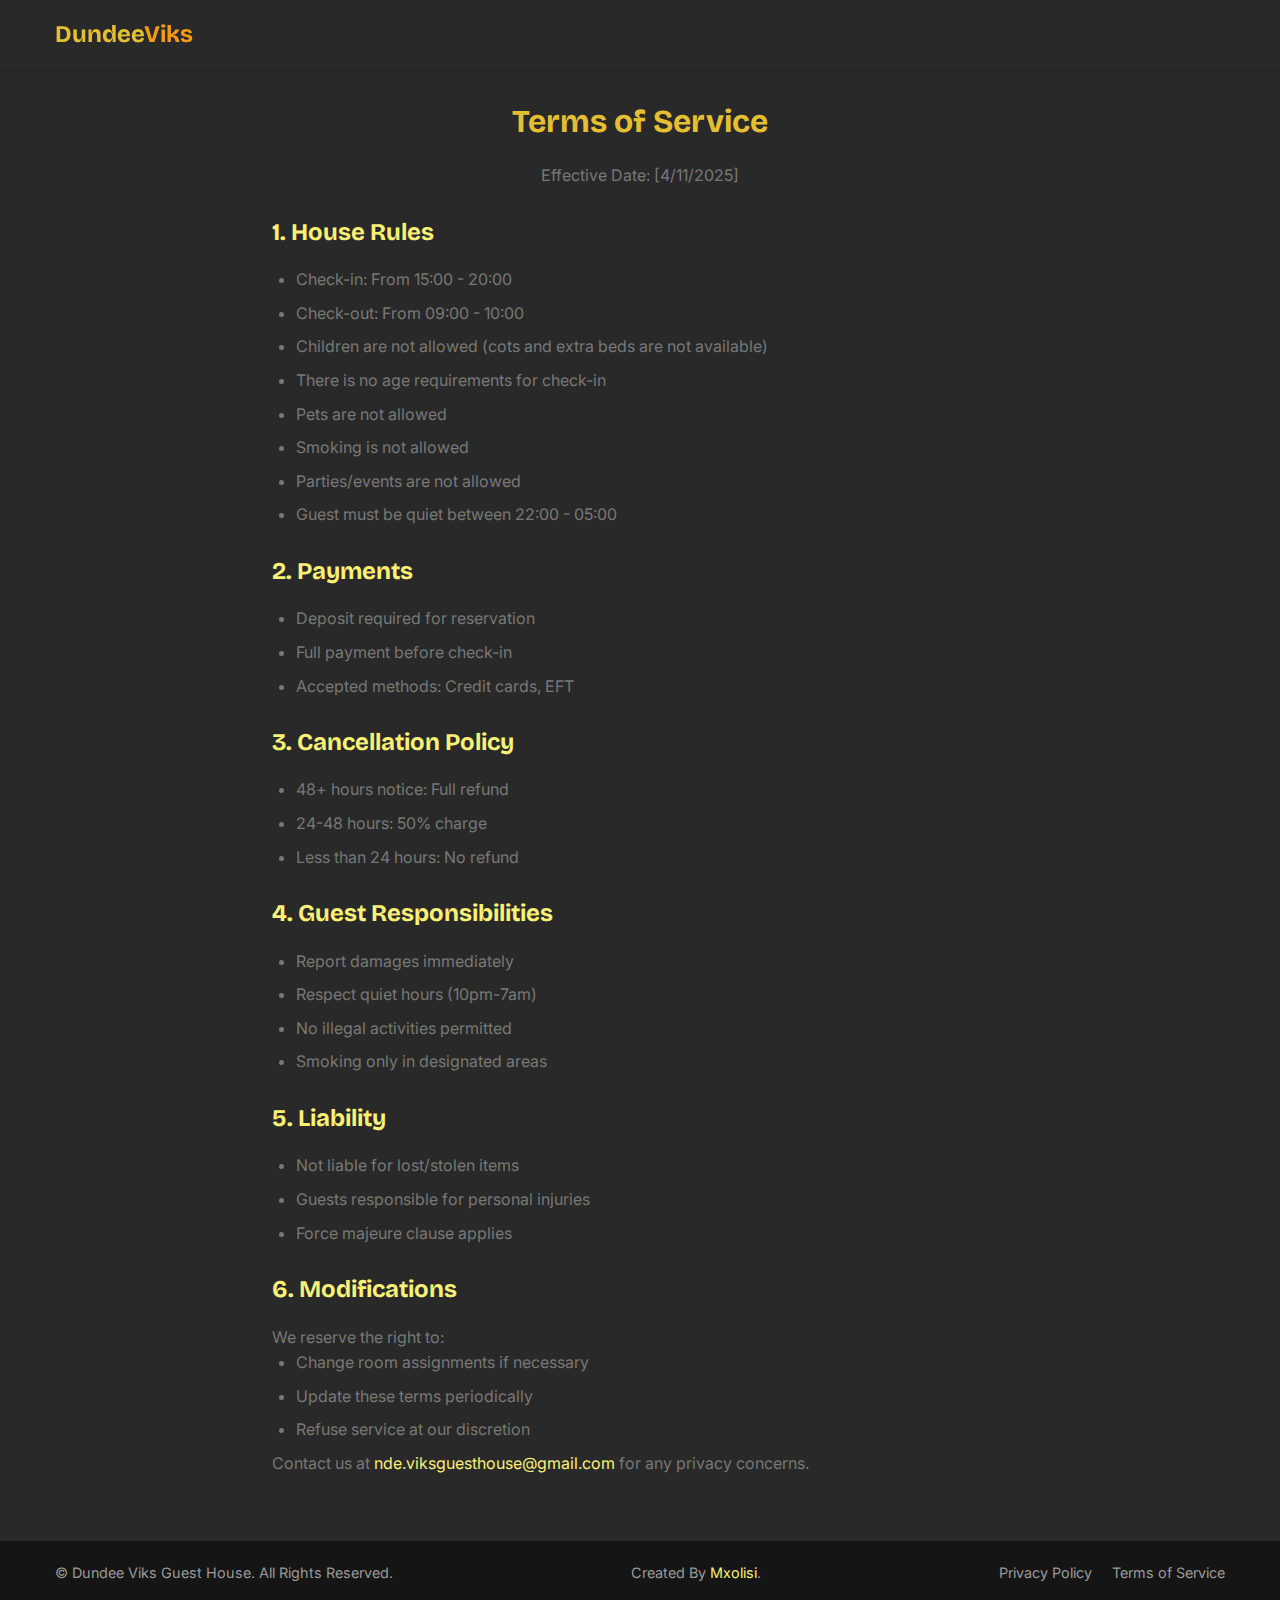
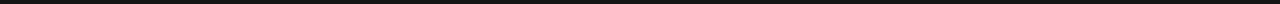
<file: terms-of-service.html>
<!DOCTYPE html>
<html lang="en">
<!--
 _______   _______      _______. __    _______ .__   __.  _______  _______     
|       \ |   ____|    /       ||  |  /  _____||  \ |  | |   ____||       \    
|  .--.  ||  |__      |   (----`|  | |  |  __  |   \|  | |  |__   |  .--.  |   
|  |  |  ||   __|      \   \    |  | |  | |_ | |  . `  | |   __|  |  |  |  |   
|  '--'  ||  |____ .----)   |   |  | |  |__| | |  |\   | |  |____ |  '--'  |   
|_______/ |_______||_______/    |__|  \______| |__| \__| |_______||_______/    
                                                                               
.______   ____    ____    ___   ___   ______    __       __                    
|   _  \  \   \  /   /    \  \ /  /  /  __  \  |  |     |  |                   
|  |_)  |  \   \/   /      \  V  /  |  |  |  | |  |     |  |                   
|   _  <    \_    _/        >   <   |  |  |  | |  |     |  |                   
|  |_)  |     |  |         /  .  \  |  `--'  | |  `----.|  |                   
|______/      |__|        /__/ \__\  \______/  |_______||__|                   
                                                                               
         IG: x_mxolisi_x

--> 
<head>
    <meta charset="UTF-8">
    <meta name="viewport" content="width=device-width, initial-scale=1.0">
    <meta name="description" content="Dundee Viks Guest House - Premium accommodation in KwaZulu-Natal. Enjoy en-suite rooms, free WiFi, private parking, and proximity to historical sites. Book your stay today!">

    <title>Terms of Service - Dundee Viks Guest House</title>

    <!-- Favicons -->
    <link rel="apple-touch-icon" sizes="180x180" href="/assets/favicon_io/apple-touch-icon.png">
    <link rel="icon" type="image/png" sizes="32x32" href="/assets/favicon_io/favicon-32x32.png">
    <link rel="icon" type="image/png" sizes="16x16" href="/assets/favicon_io/favicon-16x16.png">

    <link rel="stylesheet" href="assets/css/styles.css">
    <link rel="stylesheet" href="https://cdnjs.cloudflare.com/ajax/libs/font-awesome/6.0.0/css/all.min.css">

</head>

<body>

    <!-- HEADER -->
    <header>
        <div class="container">
          <div class="header-content">
            <a href="/index.html" class="logo-text">Dundee<span>Viks</span></a>
          </div>
        </div>
    </header>

    <main class="container legal-page">
        <h1>Terms of Service</h1>
        <p class="updated">Effective Date: [4/11/2025]</p>

        <section>
            <h2>1. House Rules</h2>
            <ul>
                <li>Check-in: From 15:00 - 20:00</li>
                <li>Check-out: From 09:00 - 10:00</li>
                <li>Children are not allowed (cots and extra beds are not available)</li>
                <li>There is no age requirements for check-in</li>
                <li>Pets are not allowed</li>
                <li>Smoking is not allowed</li>
                <li>Parties/events are not allowed</li>
                <li>Guest must be quiet between 22:00 - 05:00</li>
            </ul>
        </section>

        <section>
            <h2>2. Payments</h2>
            <ul>
                <li>Deposit required for reservation</li>
                <li>Full payment before check-in</li>
                <li>Accepted methods: Credit cards, EFT</li>
            </ul>
        </section>

        <section>
            <h2>3. Cancellation Policy</h2>
            <ul>
                <li>48+ hours notice: Full refund</li>
                <li>24-48 hours: 50% charge</li>
                <li>Less than 24 hours: No refund</li>
            </ul>
        </section>

        <section>
            <h2>4. Guest Responsibilities</h2>
            <ul>
                <li>Report damages immediately</li>
                <li>Respect quiet hours (10pm-7am)</li>
                <li>No illegal activities permitted</li>
                <li>Smoking only in designated areas</li>
            </ul>
        </section>

        <section>
            <h2>5. Liability</h2>
            <ul>
                <li>Not liable for lost/stolen items</li>
                <li>Guests responsible for personal injuries</li>
                <li>Force majeure clause applies</li>
            </ul>
        </section>

        <section>
            <h2>6. Modifications</h2>
            <p>We reserve the right to:</p>
            <ul>
                <li>Change room assignments if necessary</li>
                <li>Update these terms periodically</li>
                <li>Refuse service at our discretion</li>
            </ul>
        </section>
        <p>Contact us at <a href="mailto:nde.viksguesthouse@gmail.com">nde.viksguesthouse@gmail.com</a> for any privacy concerns.</p>
    </main>

    <!-- FOOTER SECTION -->
    <footer class="footer">
        <div class="footer-bottom">
            <div class="container">
                <div class="copyright">
                    <p>&copy; <span id="current-year"></span> Dundee Viks Guest House. All Rights Reserved.</p>
                </div>
                <div class="copyright">
                    <p>Created By <a href="https://www.instagram.com/x_mxolisi_x?igsh=MWNwYzM1b3E4dzVwMA==">Mxolisi</a>.</p>
                </div>
                <div class="footer-bottom-links">
                    <a href="/privay-policy.html">Privacy Policy</a>
                    <a href="/terms-of-service.html">Terms of Service</a>
                </div>
            </div>
        </div>
    </footer>
</body>
</html>
</file>
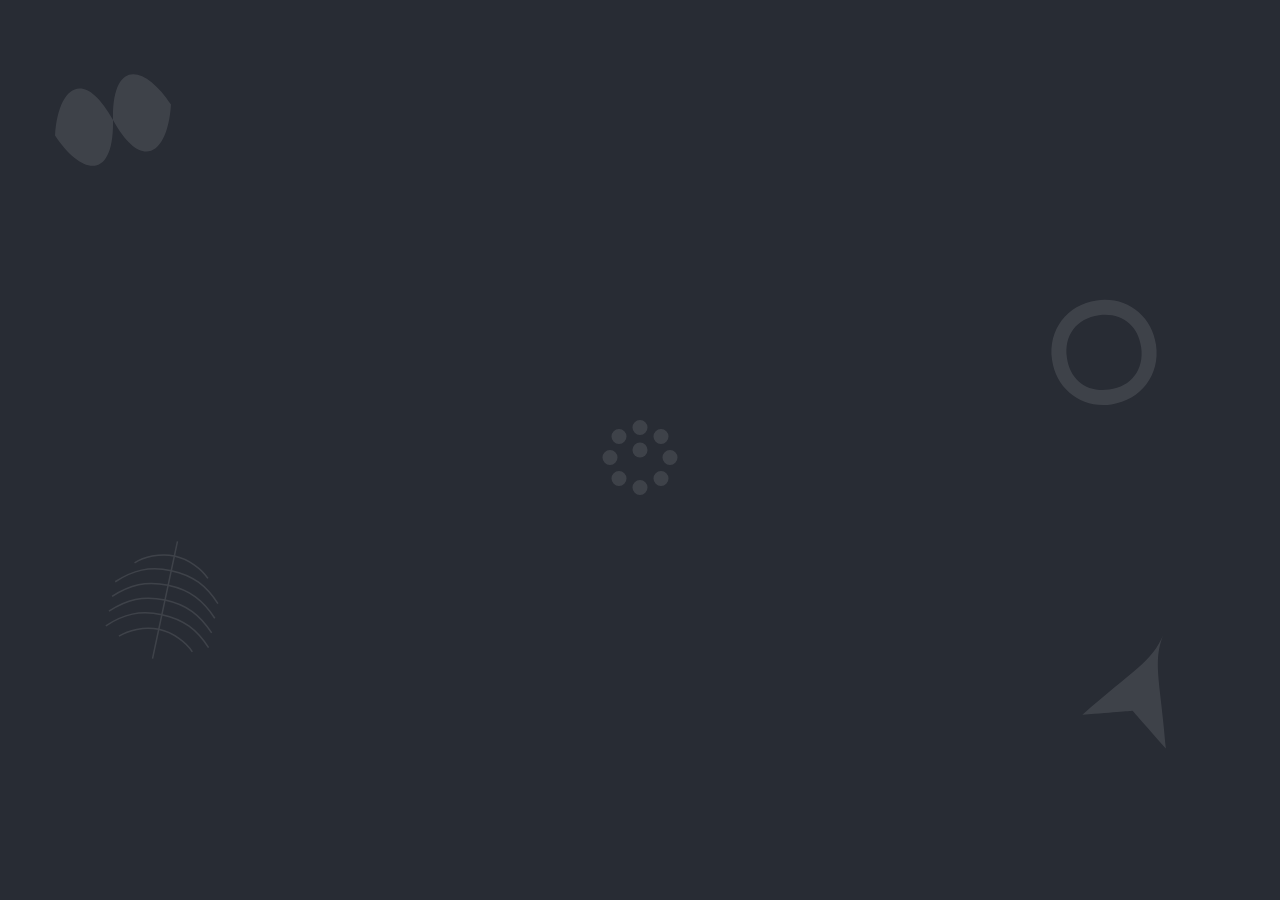
<file: dundeeviks/dex.html>
<!DOCTYPE html>
<html lang="en">
<head>
    <meta charset="UTF-8">
    <meta name="viewport" content="width=device-width, initial-scale=1.0">
    <title>Document</title>
    <style>

        body {
  margin: 0;
    padding: 0;
    background-color: #282c34;
    color: #ffffff;
        }
        /* Decorative Elements */
.decorative-element {
  position: absolute;
  width: 150px;
  height: 150px;
  opacity: 0.1;
  z-index: 1;
  pointer-events: none; /* Prevents the elements from interfering with user interaction */
}

/* Positioning for each element */
.element-1 {
  top: 5%;
  left: 3%;
  transform: rotate(-15deg);
  animation: float 8s ease-in-out infinite;
}

.element-2 {
  bottom: 15%;
  right: 5%;
  transform: rotate(22deg);
  animation: float 9s ease-in-out infinite reverse;
}

.element-3 {
  top: 30%;
  right: 8%;
  transform: rotate(-8deg);
  animation: float 7s ease-in-out infinite 1s;
}

.element-4 {
  bottom: 25%;
  left: 7%;
  transform: rotate(12deg);
  animation: float 10s ease-in-out infinite 0.5s;
}

.element-5 {
  top: 50%;
  left: 50%;
  transform: translate(-50%, -50%) rotate(0deg);
  animation: spin 30s linear infinite;
}

/* Animations */
@keyframes float {
  0%, 100% {
    transform: translateY(0) rotate(var(--rotation, 0deg));
  }
  50% {
    transform: translateY(-20px) rotate(var(--rotation, 0deg));
  }
}

@keyframes spin {
  from {
    transform: translate(-50%, -50%) rotate(0deg);
  }
  to {
    transform: translate(-50%, -50%) rotate(360deg);
  }
}

/* Media query for mobile devices */
@media (max-width: 768px) {
  .decorative-element {
    width: 100px;
    height: 100px;
  }
}
    </style>
</head>

<body>
    <!-- Decorative elements -->
<div class="decorative-element element-1">
    <svg viewBox="0 0 100 100" xmlns="http://www.w3.org/2000/svg">
      <path d="M10,50 C20,20 40,10 50,50 C60,90 80,80 90,50 C80,20 60,10 50,50 C40,90 20,80 10,50 Z" fill="#FFF" />
    </svg>
  </div>
  
  <div class="decorative-element element-2">
    <svg viewBox="0 0 100 100" xmlns="http://www.w3.org/2000/svg">
      <path d="M20,80 C40,40 50,30 50,10 C50,30 60,40 80,80 C60,70 50,65 50,65 C50,65 40,70 20,80 Z" fill="#FFF" />
    </svg>
  </div>
  
  <div class="decorative-element element-3">
    <svg viewBox="0 0 100 100" xmlns="http://www.w3.org/2000/svg">
      <path d="M50,20 C70,20 85,35 85,55 C85,75 70,90 50,90 C30,90 15,75 15,55 C15,35 30,20 50,20 M50,30 C35,30 25,40 25,55 C25,70 35,80 50,80 C65,80 75,70 75,55 C75,40 65,30 50,30" fill="#FFF" />
    </svg>
  </div>
  
  <div class="decorative-element element-4">
    <svg viewBox="0 0 100 100" xmlns="http://www.w3.org/2000/svg">
      <path d="M50,10 L50,90 M50,20 C60,20 70,25 75,30 M50,30 C65,30 75,35 85,45 M50,40 C65,40 75,45 85,55 M50,50 C65,50 75,55 85,65 M50,60 C65,60 75,65 85,75 M50,70 C60,70 70,75 75,80 M50,20 C40,20 30,25 25,30 M50,30 C35,30 25,35 15,45 M50,40 C35,40 25,45 15,55 M50,50 C35,50 25,55 15,65 M50,60 C35,60 25,65 15,75 M50,70 C40,70 30,75 25,80" stroke="#FFF" fill="none" stroke-width="1" />
    </svg>
  </div>
  
  <div class="decorative-element element-5">
    <svg viewBox="0 0 100 100" xmlns="http://www.w3.org/2000/svg">
      <path d="M50,50 m0,-20 a5,5 0 1,0 0,10 a5,5 0 1,0 0,-10 M50,50 m14,-14 a5,5 0 1,0 0,10 a5,5 0 1,0 0,-10 M50,50 m20,0 a5,5 0 1,0 0,10 a5,5 0 1,0 0,-10 M50,50 m14,14 a5,5 0 1,0 0,10 a5,5 0 1,0 0,-10 M50,50 m0,20 a5,5 0 1,0 0,10 a5,5 0 1,0 0,-10 M50,50 m-14,14 a5,5 0 1,0 0,10 a5,5 0 1,0 0,-10 M50,50 m-20,0 a5,5 0 1,0 0,10 a5,5 0 1,0 0,-10 M50,50 m-14,-14 a5,5 0 1,0 0,10 a5,5 0 1,0 0,-10" fill="#FFF" />
      <circle cx="50" cy="50" r="5" fill="#FFF" />
    </svg>
  </div>
    
</body>
</html>
</file>
<file: dundeeviks/assets/css/styles.css>
@import url('https://fonts.googleapis.com/css2?family=Bricolage+Grotesque:opsz,wght@12..96,200..800&family=Inter:ital,opsz,wght@0,14..32,100..900;1,14..32,100..900&family=Tinos:ital,wght@0,400;0,700;1,400;1,700&display=swap');

h1, h2, h3 {
  font-family: "Bricolage Grotesque", sans-serif;
}

p, li, a, input{
  font-family: "Inter", sans-serif;
}

:root {
  --primary: #E4BF31FF;
  --secondary: #F9F076FF;
  --accent: #F39C12;
  --light: #787875FF;
  --dark: #292929FF;
  --success: #2ECC71;
  --error: #E74C3C;
  --font-main: 'Segoe UI', Tahoma, Geneva, Verdana, sans-serif;
}

* {
  margin: 0;
  padding: 0;
  box-sizing: border-box;
}

body {
  font-family: var(--font-main);
  color: var(--light);
  background: var(--dark);
  line-height: 1.6;
}

.container {
  width: 100%;
  max-width: 1200px;
  margin: 0 auto;
  padding: 0 15px;
}

/* HEADER */
header {
  background-color: var(--dark);
  box-shadow: 0 2px 5px rgba(0, 0, 0, 0.1);
  position: fixed;
  top: 0;
  left: 0;
  width: 100%;
  z-index: 1000;
}

.header-content {
  display: flex;
  justify-content: space-between;
  align-items: center;
  padding: 15px 0;
}

.logo-text {
  font-size: 1.5rem;
  font-weight: bold;
  font-family: "Bricolage Grotesque", sans-serif;
  color: var(--primary);
  text-decoration: none;
}

.logo-text span {
  color: var(--accent);
}

/* NAVBAR */
nav ul {
  display: flex;
  list-style: none;
}

nav ul li {
  margin-left: 20px;
}

nav ul li a {
  color: var(--secondary);
  text-decoration: none;
  font-weight: 500;
  transition: color 0.3s ease;
}

nav ul li a:hover {
  color: var(--primary);
}

.mobile-nav-toggle {
  display: none;
  background: none;
  border: none;
  font-size: 1.5rem;
  cursor: pointer;
  color: var(--secondary);
}

/* Hero Section */
.hero {
  background: var(--dark);
  background-size: cover;
  height: 600px;
  display: flex;
  align-items: center;
  color: white;
  margin-top: 70px;
}

.hero-container {
  position: relative;
  width: 100%;
  height: 500px;
  overflow: hidden;
}

.overlay {
  position: absolute;
  top: 0;
  left: 0;
  width: 100%;
  height: 100%;
  background-color: var(--dark);
  display: flex;
  flex-direction: column;
  justify-content: center;
  align-items: center;
}

.logo-container {
  width: 50%;
  max-width: 400px;
  text-align: center;
}

.logo {
  width: 100%;
}

.logo img {
  width: 100%;
  height: auto;
}

.hero-content {
  max-width: 700px;
}

/* Decorative Elements */
.leaf-decoration {
  position: absolute;
  width: 150px;
  height: 150px;
  opacity: 0.1;
  z-index: 1;
}

.leaf-1 {
  top: 10%;
  left: 5%;
  transform: rotate(-15deg);
}

.leaf-2 {
  bottom: 15%;
  right: 8%;
  transform: rotate(22deg);
}

/* Responsive */
@media (max-width: 768px) {
  .header-content {
    padding: 10px 0;
  }

  .mobile-nav-toggle {
    display: block;
    margin-right: 10px;
  }

  nav {
    position: absolute;
    top: 50px;
    text-align: center;
    left: 0;
    width: 100%;
    background-color: var(--dark);
    padding: 20px;
    box-shadow: 0 5px 10px rgba(0, 0, 0, 0.1);
    display: none;
  }

  nav.active {
    display: block;
  }

  nav ul {
    flex-direction: column;
  }

  nav ul li {
    margin: 0 0 15px 0;
  }

  .hero {
    height: 500px;
    text-align: center;
  }

  .hero-content {
    margin: 0 auto;
  }
}

/* ABOUT US SECTION */
.about {
  padding: 80px 0;
  background-color: var(--dark);
}

.section-header {
  text-align: center;
  margin-bottom: 50px;
}

.section-header h2 {
  font-size: 2.5rem;
  color: var(--primary);
  margin-bottom: 15px;
}

.underline {
  height: 3px;
  width: 70px;
  background-color: var(--accent);
  margin: 0 auto;
}

/* Content blocks layout */
.content-block {
  display: flex;
  flex-wrap: wrap;
  margin-bottom: 60px;
  gap: 30px;
  align-items: center;
}

.content-block.reverse {
  flex-direction: row-reverse;
}

.image-column, .map-column {
  flex: 1;
  min-width: 300px;
}

.text-column {
  flex: 1.5;
  min-width: 300px;
}

/* Images */
.about-image {
  border-radius: 8px;
  overflow: hidden;
  box-shadow: 0 5px 15px rgba(0, 0, 0, 0.3);
  transition: transform 0.3s ease;
}

.about-image:hover {
  transform: scale(1.02);
}

.about-image img {
  width: 100%;
  height: auto;
  display: block;
}

.profile {
  width: 180px;
  height: 180px;
  border-radius: 50%;
  overflow: hidden;
  box-shadow: 0 5px 15px rgba(0, 0, 0, 0.3);
  transition: transform 0.3s ease;
}

/* Map container */
.map-container {
  border-radius: 8px;
  overflow: hidden;
  box-shadow: 0 5px 15px rgba(0, 0, 0, 0.3);
  height: 250px;
}

.map-container iframe {
  border-radius: 8px;
}

/* Text sections */
.about-text, .amenities, .location-info, .manager-info {
  padding: 10px 0;
}

.about-text p, .amenities p, .location-info p, .manager-info p {
  margin-bottom: 20px;
  line-height: 1.8;
  color: var(--light);
}

.amenities h3, .location-info h3, .manager-info h3 {
  color: var(--secondary);
  margin-bottom: 15px;
  font-size: 1.3rem;
}

/* Features list */
.features-list {
  list-style: none;
  display: grid;
  grid-template-columns: repeat(auto-fill, minmax(200px, 1fr));
  gap: 15px;
  margin-top: 20px;
}

.features-list li {
  color: var(--light);
  display: flex;
  align-items: center;
}

.features-list li i {
  color: var(--accent);
  margin-right: 10px;
}

/* Attractions and Contact */
.attractions h4, .contact-info p {
  color: var(--light);
  margin-bottom: 10px;
}

.attractions p {
  margin-bottom: 5px;
}

.contact-info {
  margin-top: 20px;
}

.contact-info a {
  color: var(--secondary);
  text-decoration: none;
  transition: color 0.3s ease;
}

.contact-info a:hover {
  color: var(--primary);
}

/* Responsive adjustments */
@media (max-width: 768px) {
  .about {
      padding: 60px 0;
  }
  
  .section-header h2 {
      font-size: 2rem;
  }
  
  .content-block, .content-block.reverse {
      flex-direction: column;
  }
  
  .content-block {
      margin-bottom: 40px;
  }
  
  .image-column, .map-column, .text-column {
      width: 100%;
  }
  
  .image-column {
      margin-bottom: 20px;
  }
  
  .features-list {
      grid-template-columns: repeat(auto-fill, minmax(150px, 1fr));
  }
}

/* GALLERY SECTION */
.gallery {
  padding: 80px 0;
  background-color: var(--dark);
}

.section-subtitle {
  text-align: center;
  color: var(--light);
  margin-bottom: 30px;
  font-size: 1.1rem;
}

/* Gallery Filter */
.gallery-filter {
  display: flex;
  justify-content: center;
  flex-wrap: wrap;
  margin-bottom: 30px;
}

.filter-btn {
  background: transparent;
  border: 2px solid var(--primary);
  color: var(--light);
  padding: 8px 20px;
  margin: 5px;
  border-radius: 30px;
  cursor: pointer;
  font-size: 0.9rem;
  transition: all 0.3s ease;
}

.filter-btn:hover, .filter-btn.active {
  background-color: var(--primary);
  color: var(--dark);
}

/* Gallery Grid */
.gallery-container {
  display: grid;
  grid-template-columns: repeat(auto-fill, minmax(300px, 1fr));
  grid-gap: 20px;
}

.gallery-item {
  overflow: hidden;
  border-radius: 8px;
  box-shadow: 0 5px 15px rgba(0, 0, 0, 0.2);
  transition: transform 0.3s ease;
}

.gallery-item:hover {
  transform: translateY(-5px);
}

.gallery-image {
  position: relative;
  overflow: hidden;
  cursor: pointer;
}

.gallery-image img {
  width: 100%;
  height: 250px;
  object-fit: cover;
  display: block;
  transition: transform 0.5s ease;
}

.gallery-image:hover img {
  transform: scale(1.1);
}

/* Overlay Effect */
.gallery-overlay {
  position: absolute;
  top: 0;
  left: 0;
  width: 100%;
  height: 100%;
  background: rgba(0, 0, 0, 0.7);
  display: flex;
  align-items: flex-end;
  padding: 20px;
  opacity: 0;
  transition: opacity 0.3s ease;
}

.gallery-image:hover .gallery-overlay {
  opacity: 1;
}

.overlay-content h3 {
  color: var(--primary);
  margin-bottom: 5px;
  font-size: 1.2rem;
}

.overlay-content p {
  color: white;
  font-size: 0.9rem;
  margin: 0;
}

/* Lightbox */
.gallery-lightbox {
  display: none;
  position: fixed;
  z-index: 1100;
  left: 0;
  top: 0;
  width: 100%;
  height: 100%;
  background-color: rgba(0, 0, 0, 0.9);
  padding: 40px;
}

.close-lightbox {
  position: absolute;
  top: 20px;
  right: 30px;
  color: white;
  font-size: 35px;
  font-weight: bold;
  cursor: pointer;
}

.lightbox-content {
  display: block;
  margin: 0 auto;
  max-width: 90%;
  max-height: 80%;
  object-fit: contain;
}

.lightbox-caption {
  color: white;
  text-align: center;
  padding: 15px;
  font-size: 1rem;
}

/* Responsive */
@media (max-width: 768px) {
  .gallery {
      padding: 60px 0;
  }
  
  .gallery-container {
      grid-template-columns: repeat(auto-fill, minmax(250px, 1fr));
      grid-gap: 15px;
  }
  
  .gallery-image img {
      height: 200px;
  }
  
  .filter-btn {
      padding: 6px 15px;
      font-size: 0.8rem;
  }
}

/* CONTACT SECTION */
.contact {
  padding: 80px 0;
  background-color: var(--dark);
}

.contact-content {
  display: flex;
  flex-wrap: wrap;
  gap: 40px;
  margin-bottom: 60px;
}

/* Contact Information Cards */
.contact-info {
  flex: 1;
  min-width: 300px;
  display: flex;
  flex-wrap: wrap;
  justify-content: center;
  gap: 20px;
}

.info-card {
  background-color: rgba(50, 50, 50, 0.5);
  border-radius: 8px;
  padding: 20px;
  display: flex;
  align-items: flex-start;
  transition: transform 0.3s ease, box-shadow 0.3s ease;
  box-shadow: 0 5px 15px rgba(0, 0, 0, 0.2);
}

.info-card:hover {
  transform: translateY(-5px);
  box-shadow: 0 8px 20px rgba(0, 0, 0, 0.3);
}

.info-details h3 {
  color: var(--secondary);
  margin-bottom: 10px;
  font-size: 1.2rem;
}

.info-details p {
  color: var(--light);
  margin-bottom: 5px;
  font-size: 0.95rem;
}

.info-details a {
  color: var(--light);
  text-decoration: none;
  transition: color 0.3s ease;
}

.info-details a:hover {
  color: var(--primary);
}

/* Contact Form */
.contact-form-container {
  flex: 1;
  min-width: 300px;
}

.contact-form {
  background-color: rgba(50, 50, 50, 0.5);
  padding: 30px;
  border-radius: 8px;
  box-shadow: 0 5px 15px rgba(0, 0, 0, 0.2);
}

.contact-form h3 {
  color: var(--secondary);
  margin-bottom: 20px;
  font-size: 1.5rem;
  text-align: center;
}

.form-group {
  margin-bottom: 20px;
}

.form-group input,
.form-group textarea {
  width: 100%;
  padding: 12px 15px;
  border: 1px solid rgba(228, 191, 49, 0.3);
  border-radius: 5px;
  background-color: rgba(30, 30, 30, 0.8);
  color: var(--light);
  font-size: 1rem;
  transition: border-color 0.3s ease, box-shadow 0.3s ease;
}

.form-group input:focus,
.form-group textarea:focus {
  outline: none;
  border-color: var(--primary);
  box-shadow: 0 0 0 2px rgba(228, 191, 49, 0.2);
}

.form-group textarea {
  resize: vertical;
  min-height: 120px;
}

.submit-btn {
  background-color: var(--primary);
  color: var(--dark);
  border: none;
  padding: 12px 25px;
  font-size: 1rem;
  font-weight: bold;
  border-radius: 5px;
  cursor: pointer;
  transition: background-color 0.3s ease, transform 0.3s ease;
  display: block;
  width: 100%;
}

.submit-btn:hover {
  background-color: var(--secondary);
  transform: translateY(-2px);
}

/* Map Section */
.map-section {
  flex: 1;
  min-width: 300px;
  background-color: rgba(50, 50, 50, 0.5);
  padding: 25px;
  border-radius: 8px;
  box-shadow: 0 5px 15px rgba(0, 0, 0, 0.2);
}

.map-section h3 {
  color: var(--secondary);
  margin-bottom: 20px;
  font-size: 1.5rem;
  text-align: center;
}

.map-container.full-width {
  height: 380px;
  border-radius: 8px;
  overflow: hidden;
  box-shadow: 0 5px 15px rgba(0, 0, 0, 0.3);

}

/* Responsive */
@media (max-width: 768px) {
  .contact {
      padding: 60px 0;
  }
  
  .contact-info {
      grid-template-columns: 1fr;
  }
  
  .map-container.full-width {
      height: 300px;
  }
  
  .social-icon {
      width: 45px;
      height: 45px;
      font-size: 1.1rem;
  }
}

/* FACILITIES SECTION */
.facilities {
  padding: 80px 0;
}

/* Popular Facilities */
.popular-facilities {
  margin-bottom: 50px;
}

.popular-facilities h3 {
  color: var(--light);
  font-size: 1.5rem;
  margin-bottom: 20px;
  text-align: center;
}

.popular-facilities-list {
  display: flex;
  flex-wrap: wrap;
  justify-content: center;
  gap: 15px;
}

.facility-item {
  display: flex;
  align-items: center;
  gap: 10px;
  background-color: #f8f8f8;
  padding: 10px 15px;
  border-radius: 8px;
  box-shadow: 0 2px 5px rgba(0, 0, 0, 0.05);
  transition: all 0.3s ease;
}

.facility-item:hover {
  transform: translateY(-3px);
  box-shadow: 0 5px 15px rgba(0, 0, 0, 0.1);
}

.facility-icon {
  display: flex;
  justify-content: center;
  align-items: center;
  width: 40px;
  height: 40px;
  background-color: var(--primary);
  border-radius: 50%;
  color: var(--dark);
}

.facility-item span {
  font-weight: 500;
  color: var(--dark);
}

/* Detailed Facilities */
.detailed-facilities {
  display: flex;
  flex-wrap: wrap;
  gap: 30px;
  margin-bottom: 40px;
}

.facilities-column {
  flex: 1;
  min-width: 280px;
}

.facilities-category {
  background-color: #f8f8f8;
  border-radius: 10px;
  padding: 25px;
  margin-bottom: 30px;
  box-shadow: 0 5px 15px rgba(0, 0, 0, 0.05);
  transition: transform 0.3s ease;
}

.facilities-category:hover {
  transform: translateY(-5px);
}

.category-header {
  display: flex;
  align-items: center;
  gap: 15px;
  margin-bottom: 20px;
}

.category-header i {
  font-size: 1.5rem;
  color: var(--primary);
}

.category-header h3 {
  font-size: 1.3rem;
  color: var(--dark);
  margin: 0;
}

.facilities-list {
  list-style: none;
  padding: 0;
  margin: 0;
}

.facilities-list li {
  display: flex;
  align-items: center;
  margin-bottom: 12px;
  color: #444;
}

.facilities-list li i {
  color: var(--primary);
  margin-right: 10px;
  font-size: 0.85rem;
}

/* Info Cards */
.facilities-info-card {
  background-color: #f8f8f8;
  border-radius: 10px;
  padding: 25px;
  margin-bottom: 30px;
  box-shadow: 0 5px 15px rgba(0, 0, 0, 0.05);
}

.info-card-header {
  display: flex;
  align-items: center;
  gap: 15px;
  margin-bottom: 15px;
}

.info-card-header i {
  font-size: 1.5rem;
  color: var(--primary);
}

.info-card-header h3 {
  font-size: 1.3rem;
  color: var(--dark);
  margin: 0;
}

.facilities-info-card p {
  color: #444;
  line-height: 1.6;
}

/* Call to Action */
.facilities-cta {
  background-color: var(--primary);
  border-radius: 10px;
  padding: 30px;
  text-align: center;
  margin-top: 40px;
  box-shadow: 0 5px 20px rgba(228, 191, 49, 0.3);
}

.facilities-cta p {
  color: var(--dark);
  font-size: 1.2rem;
  margin-bottom: 20px;
  font-weight: 500;
}

.facilities-cta .btn-primary {
  display: inline-block;
  background-color: var(--dark);
  color: var(--light);
  padding: 12px 30px;
  border-radius: 5px;
  text-decoration: none;
  font-weight: bold;
  transition: all 0.3s ease;
}

.facilities-cta .btn-primary:hover {
  background-color: var(--accent);
  transform: translateY(-3px);
}

/* Responsive */
@media (max-width: 991px) {
  .detailed-facilities {
      flex-direction: column;
      gap: 0;
  }

  .facilities-column {
      width: 100%;
  }
}

@media (max-width: 576px) {
  .popular-facilities-list {
      flex-direction: column;
      gap: 10px;
  }

  .facilities {
      padding: 60px 0;
  }
  
  .facilities-cta {
      padding: 25px 15px;
  }
  
  .facilities-cta p {
      font-size: 1.1rem;
  }
}

/* Testimonials */
.testimonials {
  padding: 80px 0;
}

.testimonial-slider {
  max-width: 800px;
  margin: 0 auto;
  position: relative;
  background-color: #f8f8f8;
  color: var(--dark);
  padding: 10px 15px;
  border-radius: 8px;
  box-shadow: 0 2px 5px rgba(0, 0, 0, 0.05);
  transition: all 0.3s ease;
}

.testimonial {
  text-align: center;
  padding: 20px;
}

.testimonial-content {
  font-style: italic;
  margin-bottom: 20px;
}

.testimonial-author {
  font-weight: bold;
}


.slider-buttons {
  display: flex;
  justify-content: center;
  margin-top: 30px;
  gap: 10px;
}

.slider-btn {
  border: none;
  background-color: var(--primary);
  color: white;
  width: 40px;
  height: 40px;
  border-radius: 50%;
  display: flex;
  align-items: center;
  justify-content: center;
  cursor: pointer;
  transition: background-color 0.3s ease;
}

.slider-btn:hover {
  background-color: var(--secondary);
}

/* FOOTER SECTION */
.footer {
  background-color: #1a1a1a;
  color: var(--light);
  position: relative;
}

.footer-top {
  padding: 70px 0 40px;
  border-bottom: 1px solid rgba(255, 255, 255, 0.1);
}

.footer-content {
  display: flex;
  flex-wrap: wrap;
  gap: 30px;
  justify-content: space-between;
}

.footer-column {
  flex: 1;
  min-width: 250px;
}
/* About Column */
.about-column {
  flex: 1.5;
}

.footer-logo {
  margin-bottom: 20px;
}

.footer-logo .logo-text {
  font-size: 1.8rem;
  font-weight: bold;
  color: var(--primary);
  text-decoration: none;
}

.footer-logo .logo-text span {
  color: var(--accent);
}

.footer-description {
  line-height: 1.8;
  margin-bottom: 20px;
  color: #9a9a9a;
}

.footer-social {
  display: flex;
  gap: 12px;
}

.social-link {
  display: flex;
  justify-content: center;
  align-items: center;
  width: 38px;
  height: 38px;
  background-color: rgba(228, 191, 49, 0.1);
  border-radius: 50%;
  color: var(--primary);
  font-size: 1rem;
  transition: all 0.3s ease;
  text-decoration: none;
}

.social-link:hover {
  background-color: var(--primary);
  color: var(--dark);
  transform: translateY(-3px);
}

/* Links Column */
.footer-heading {
  color: var(--secondary);
  font-size: 1.3rem;
  margin-bottom: 25px;
  position: relative;
  padding-bottom: 10px;
}

.footer-heading:after {
  content: '';
  position: absolute;
  bottom: 0;
  left: 0;
  width: 40px;
  height: 2px;
  background-color: var(--primary);
}

.footer-links {
  list-style: none;
}

.footer-links li {
  margin-bottom: 15px;
}

.footer-links a {
  color: #9a9a9a;
  text-decoration: none;
  transition: color 0.3s ease;
  display: inline-block;
  position: relative;
}

.footer-links a:before {
  content: '›';
  margin-right: 8px;
  color: var(--primary);
}

.footer-links a:hover {
  color: var(--primary);
  transform: translateX(5px);
}

/* Contact Column */
.footer-contact-info {
  list-style: none;
}

.footer-contact-info li {
  display: flex;
  align-items: flex-start;
  margin-bottom: 20px;
}

.footer-contact-info i {
  color: var(--primary);
  font-size: 1rem;
  margin-right: 15px;
  margin-top: 3px;
}

.footer-contact-info span {
  color: #9a9a9a;
  line-height: 1.6;
}

.footer-contact-info a {
  color: #9a9a9a;
  text-decoration: none;
  transition: color 0.3s ease;
}

.footer-contact-info a:hover {
  color: var(--primary);
}

/* Footer Bottom */
.footer-bottom {
  padding: 20px 0;
  background-color: #151515;
}

.footer-bottom .container {
  display: flex;
  justify-content: space-between;
  align-items: center;
  flex-wrap: wrap;
  gap: 15px;
}

.copyright {
  color: #9a9a9a;
  font-size: 0.9rem;
}

.footer-bottom-links {
  display: flex;
  gap: 20px;
}

.footer-bottom-links a {
  color: #9a9a9a;
  text-decoration: none;
  font-size: 0.9rem;
  transition: color 0.3s ease;
}

.footer-bottom-links a:hover {
  color: var(--primary);
}

/* Scroll to Top Button */
.scroll-top {
  position: fixed;
  bottom: 30px;
  right: 30px;
  width: 40px;
  height: 40px;
  background-color: var(--primary);
  color: var(--dark);
  border-radius: 50%;
  display: flex;
  justify-content: center;
  align-items: center;
  font-size: 1.2rem;
  box-shadow: 0 2px 10px rgba(0, 0, 0, 0.3);
  opacity: 0;
  visibility: hidden;
  transition: all 0.3s ease;
  z-index: 1000;
}

.scroll-top.active {
  opacity: 1;
  visibility: visible;
}

.scroll-top:hover {
  background-color: var(--secondary);
  transform: translateY(-3px);
}

/* Responsive */
@media (max-width: 768px) {
  .footer-top {
      padding: 50px 0 30px;
  }
  
  .footer-content {
      flex-direction: column;
      gap: 40px;
  }
  
  .footer-column {
      width: 100%;
  }
  
  .footer-bottom .container {
      flex-direction: column;
      text-align: center;
  }
  
  .footer-heading {
      font-size: 1.2rem;
  }
  
  .scroll-top {
      right: 20px;
      bottom: 20px;
  }
}

/* LEGAL PAGE */
.legal-page {
  max-width: 800px;
  margin: 2rem auto;
  padding: 2rem;
}

.legal-page h1 {
  color: var(--primary);
  padding-top: 1em;
  margin-bottom: 1rem;
  text-align: center;
}

.legal-page .updated {
  text-align: center;
}

a {
  text-decoration: none;
  color: var(--secondary);
}
a:hover {
  color: var(--primary);
}

.legal-page h2 {
  color: var(--secondary);
  margin: 1.5rem 0 1rem;
}

.legal-page ul {
  padding-left: 1.5rem;
}

.legal-page li {
  margin-bottom: 0.5rem;
}
</file>
<file: assets/css/styles.css>
@import url('https://fonts.googleapis.com/css2?family=Bricolage+Grotesque:opsz,wght@12..96,200..800&family=Inter:ital,opsz,wght@0,14..32,100..900;1,14..32,100..900&family=Tinos:ital,wght@0,400;0,700;1,400;1,700&display=swap');

h1, h2, h3 {
  font-family: "Bricolage Grotesque", sans-serif;
}

p, li, a, input{
  font-family: "Inter", sans-serif;
}

:root {
  --primary: #E4BF31FF;
  --secondary: #F9F076FF;
  --accent: #F39C12;
  --light: #787875FF;
  --dark: #292929FF;
  --success: #2ECC71;
  --error: #E74C3C;
  --font-main: 'Segoe UI', Tahoma, Geneva, Verdana, sans-serif;
}

* {
  margin: 0;
  padding: 0;
  box-sizing: border-box;
}

body {
  font-family: var(--font-main);
  color: var(--light);
  background: var(--dark);
  line-height: 1.6;
}

.container {
  width: 100%;
  max-width: 1200px;
  margin: 0 auto;
  padding: 0 15px;
}

/* HEADER */
header {
  background-color: var(--dark);
  box-shadow: 0 2px 5px rgba(0, 0, 0, 0.1);
  position: fixed;
  top: 0;
  left: 0;
  width: 100%;
  z-index: 1000;
}

.header-content {
  display: flex;
  justify-content: space-between;
  align-items: center;
  padding: 15px 0;
}

.logo-text {
  font-size: 1.5rem;
  font-weight: bold;
  font-family: "Bricolage Grotesque", sans-serif;
  color: var(--primary);
  text-decoration: none;
}

.logo-text span {
  color: var(--accent);
}

/* NAVBAR */
nav ul {
  display: flex;
  list-style: none;
}

nav ul li {
  margin-left: 20px;
}

nav ul li a {
  color: var(--secondary);
  text-decoration: none;
  font-weight: 500;
  transition: color 0.3s ease;
}

nav ul li a:hover {
  color: var(--primary);
}

.mobile-nav-toggle {
  display: none;
  background: none;
  border: none;
  font-size: 1.5rem;
  cursor: pointer;
  color: var(--secondary);
}

/* Hero Section */
.hero {
  background: var(--dark);
  background-size: cover;
  height: 600px;
  display: flex;
  align-items: center;
  color: white;
  margin-top: 70px;
}

.hero-container {
  position: relative;
  width: 100%;
  height: 500px;
  overflow: hidden;
}

.overlay {
  position: absolute;
  top: 0;
  left: 0;
  width: 100%;
  height: 100%;
  background-color: var(--dark);
  display: flex;
  flex-direction: column;
  justify-content: center;
  align-items: center;
}

.logo-container {
  width: 50%;
  max-width: 400px;
  text-align: center;
}

.logo {
  width: 100%;
}

.logo img {
  width: 100%;
  height: auto;
}

.hero-content {
  max-width: 700px;
}

/* Decorative Elements */
.decorative-element {
  position: absolute;
  width: 125px;
  height: 125px;
  opacity: 0.1;
  z-index: 1;
}

.element-1 {
  top: 10%;
  left: 3%;
  transform: rotate(-15deg);
  animation: float 8s ease-in-out infinite;
}

.element-2 {
  bottom: 15%;
  right: 5%;
  transform: rotate(22deg);
  animation: float 9s ease-in-out infinite reverse;
}
/* element animations */
@keyframes float {
  0%, 100% {
    transform: translateY(0) rotate(var(--rotation, 0deg));
  }
  50% {
    transform: translateY(-20px) rotate(var(--rotation, 0deg));
  }
}

/* Responsive */
@media (max-width: 768px) {
  .header-content {
    padding: 10px 0;
  }

  .mobile-nav-toggle {
    display: block;
    margin-right: 10px;
  }

  nav {
    position: absolute;
    top: 50px;
    text-align: center;
    left: 0;
    width: 100%;
    background-color: var(--dark);
    padding: 20px;
    box-shadow: 0 5px 10px rgba(0, 0, 0, 0.1);
    display: none;
  }

  nav.active {
    display: block;
  }

  nav ul {
    flex-direction: column;
  }

  nav ul li {
    margin: 0 0 15px 0;
  }

  .hero {
    height: 500px;
    text-align: center;
  }

  .hero-content {
    margin: 0 auto;
  }
}

/* ABOUT US SECTION */
.about {
  padding: 80px 0;
  background-color: var(--dark);
}

.section-header {
  text-align: center;
  margin-bottom: 50px;
}

.section-header h2 {
  font-size: 2.5rem;
  color: var(--primary);
  margin-bottom: 15px;
}

.underline {
  height: 3px;
  width: 70px;
  background-color: var(--accent);
  margin: 0 auto;
}

/* Content blocks layout */
.content-block {
  display: flex;
  flex-wrap: wrap;
  margin-bottom: 60px;
  gap: 30px;
  align-items: center;
}

.content-block.reverse {
  flex-direction: row-reverse;
}

.image-column, .map-column {
  flex: 1;
  min-width: 300px;
}

.text-column {
  flex: 1.5;
  min-width: 300px;
}

/* Images */
.about-image {
  border-radius: 8px;
  overflow: hidden;
  box-shadow: 0 5px 15px rgba(0, 0, 0, 0.3);
  transition: transform 0.3s ease;
}

.about-image:hover {
  transform: scale(1.02);
}

.about-image img {
  width: 100%;
  height: auto;
  display: block;
}

.profile {
  width: 180px;
  height: 180px;
  border-radius: 50%;
  overflow: hidden;
  box-shadow: 0 5px 15px rgba(0, 0, 0, 0.3);
  transition: transform 0.3s ease;
}

/* Map container */
.map-container {
  border-radius: 8px;
  overflow: hidden;
  box-shadow: 0 5px 15px rgba(0, 0, 0, 0.3);
  height: 250px;
}

.map-container iframe {
  border-radius: 8px;
}

/* Text sections */
.about-text, .amenities, .location-info, .manager-info {
  padding: 10px 0;
}

.about-text p, .amenities p, .location-info p, .manager-info p {
  margin-bottom: 20px;
  line-height: 1.8;
  color: var(--light);
}

.amenities h3, .location-info h3, .manager-info h3 {
  color: var(--secondary);
  margin-bottom: 15px;
  font-size: 1.3rem;
}

/* Features list */
.features-list {
  list-style: none;
  display: grid;
  grid-template-columns: repeat(auto-fill, minmax(200px, 1fr));
  gap: 15px;
  margin-top: 20px;
}

.features-list li {
  color: var(--light);
  display: flex;
  align-items: center;
}

.features-list li i {
  color: var(--accent);
  margin-right: 10px;
}

/* Attractions and Contact */
.attractions h4, .contact-info p {
  color: var(--light);
  margin-bottom: 10px;
}

.attractions p {
  margin-bottom: 5px;
}

.contact-info {
  margin-top: 20px;
}

.contact-info a {
  color: var(--secondary);
  text-decoration: none;
  transition: color 0.3s ease;
}

.contact-info a:hover {
  color: var(--primary);
}

/* Responsive adjustments */
@media (max-width: 768px) {
  .about {
      padding: 60px 0;
  }
  
  .section-header h2 {
      font-size: 2rem;
  }
  
  .content-block, .content-block.reverse {
      flex-direction: column;
  }
  
  .content-block {
      margin-bottom: 40px;
  }
  
  .image-column, .map-column, .text-column {
      width: 100%;
  }
  
  .image-column {
      margin-bottom: 20px;
  }
  
  .features-list {
      grid-template-columns: repeat(auto-fill, minmax(150px, 1fr));
  }
}

/* GALLERY SECTION */
.gallery {
  padding: 80px 0;
  background-color: var(--dark);
}

.section-subtitle {
  text-align: center;
  color: var(--light);
  margin-bottom: 30px;
  font-size: 1.1rem;
}

/* Gallery Filter */
.gallery-filter {
  display: flex;
  justify-content: center;
  flex-wrap: wrap;
  margin-bottom: 30px;
}

.filter-btn {
  background: transparent;
  border: 2px solid var(--primary);
  color: var(--light);
  padding: 8px 20px;
  margin: 5px;
  border-radius: 30px;
  cursor: pointer;
  font-size: 0.9rem;
  transition: all 0.3s ease;
}

.filter-btn:hover, .filter-btn.active {
  background-color: var(--primary);
  color: var(--dark);
}

/* Gallery Grid */
.gallery-container {
  display: grid;
  grid-template-columns: repeat(auto-fill, minmax(300px, 1fr));
  grid-gap: 20px;
}

.gallery-item {
  overflow: hidden;
  border-radius: 8px;
  box-shadow: 0 5px 15px rgba(0, 0, 0, 0.2);
  transition: transform 0.3s ease;
}

.gallery-item:hover {
  transform: translateY(-5px);
}

.gallery-image {
  position: relative;
  overflow: hidden;
  cursor: pointer;
}

.gallery-image img {
  width: 100%;
  height: 250px;
  object-fit: cover;
  display: block;
  transition: transform 0.5s ease;
}

.gallery-image:hover img {
  transform: scale(1.1);
}

/* Overlay Effect */
.gallery-overlay {
  position: absolute;
  top: 0;
  left: 0;
  width: 100%;
  height: 100%;
  background: rgba(0, 0, 0, 0.7);
  display: flex;
  align-items: flex-end;
  padding: 20px;
  opacity: 0;
  transition: opacity 0.3s ease;
}

.gallery-image:hover .gallery-overlay {
  opacity: 1;
}

.overlay-content h3 {
  color: var(--primary);
  margin-bottom: 5px;
  font-size: 1.2rem;
}

.overlay-content p {
  color: white;
  font-size: 0.9rem;
  margin: 0;
}

/* Lightbox */
.gallery-lightbox {
  display: none;
  position: fixed;
  z-index: 1100;
  left: 0;
  top: 0;
  width: 100%;
  height: 100%;
  background-color: rgba(0, 0, 0, 0.9);
  padding: 40px;
}

.close-lightbox {
  position: absolute;
  top: 20px;
  right: 30px;
  color: white;
  font-size: 35px;
  font-weight: bold;
  cursor: pointer;
}

.lightbox-content {
  display: block;
  margin: 0 auto;
  max-width: 90%;
  max-height: 80%;
  object-fit: contain;
}

.lightbox-caption {
  color: white;
  text-align: center;
  padding: 15px;
  font-size: 1rem;
}

/* Responsive */
@media (max-width: 768px) {
  .gallery {
      padding: 60px 0;
  }
  
  .gallery-container {
      grid-template-columns: repeat(auto-fill, minmax(250px, 1fr));
      grid-gap: 15px;
  }
  
  .gallery-image img {
      height: 200px;
  }
  
  .filter-btn {
      padding: 6px 15px;
      font-size: 0.8rem;
  }
}

/* CONTACT SECTION */
.contact {
  padding: 80px 0;
  background-color: var(--dark);
}

.contact-content {
  display: flex;
  flex-wrap: wrap;
  gap: 40px;
  margin-bottom: 60px;
}

/* Contact Information Cards */
.contact-info {
  flex: 1;
  min-width: 300px; /* Reduced from 800px */
  display: flex;
  flex-wrap: wrap;
  justify-content: center;
  gap: 20px;
}

.info-card {
  flex: 1 1 300px; /* Make all cards equal width with minimum width */
  background-color: rgba(50, 50, 50, 0.5);
  border-radius: 8px;
  padding: 20px;
  display: flex;
  align-items: flex-start;
  transition: transform 0.3s ease, box-shadow 0.3s ease;
  box-shadow: 0 5px 15px rgba(0, 0, 0, 0.2);
}

.info-card:hover {
  transform: translateY(-5px);
  box-shadow: 0 8px 20px rgba(0, 0, 0, 0.3);
}

.info-details h3 {
  color: var(--secondary);
  margin-bottom: 10px;
  font-size: 1.2rem;
}

.info-details p {
  color: var(--light);
  margin-bottom: 5px;
  font-size: 0.95rem;
}

.info-details a {
  color: var(--light);
  text-decoration: none;
  transition: color 0.3s ease;
}

.info-details a:hover {
  color: var(--primary);
}

/* Contact Form */
.contact-form-container {
  flex: 1;
  min-width: 300px;
}

.contact-form {
  background-color: rgba(50, 50, 50, 0.5);
  padding: 30px;
  border-radius: 8px;
  box-shadow: 0 5px 15px rgba(0, 0, 0, 0.2);
}

.contact-form h3 {
  color: var(--secondary);
  margin-bottom: 20px;
  font-size: 1.5rem;
  text-align: center;
}

.form-group {
  margin-bottom: 20px;
}

.form-group input,
.form-group textarea {
  width: 100%;
  padding: 12px 15px;
  border: 1px solid rgba(228, 191, 49, 0.3);
  border-radius: 5px;
  background-color: rgba(30, 30, 30, 0.8);
  color: var(--light);
  font-size: 1rem;
  transition: border-color 0.3s ease, box-shadow 0.3s ease;
}

.form-group input:focus,
.form-group textarea:focus {
  outline: none;
  border-color: var(--primary);
  box-shadow: 0 0 0 2px rgba(228, 191, 49, 0.2);
}

.form-group textarea {
  resize: vertical;
  min-height: 120px;
}

.submit-btn {
  background-color: var(--primary);
  color: var(--dark);
  border: none;
  padding: 12px 25px;
  font-size: 1rem;
  font-weight: bold;
  border-radius: 5px;
  cursor: pointer;
  transition: background-color 0.3s ease, transform 0.3s ease;
  display: block;
  width: 100%;
}

.submit-btn:hover {
  background-color: var(--secondary);
  transform: translateY(-2px);
}

/* Map Section */
.map-section {
  flex: 1;
  min-width: 300px;
  background-color: rgba(50, 50, 50, 0.5);
  padding: 25px;
  border-radius: 8px;
  box-shadow: 0 5px 15px rgba(0, 0, 0, 0.2);
}

.map-section h3 {
  color: var(--secondary);
  margin-bottom: 20px;
  font-size: 1.5rem;
  text-align: center;
}

.map-container.full-width {
  height: 380px;
  border-radius: 8px;
  overflow: hidden;
  box-shadow: 0 5px 15px rgba(0, 0, 0, 0.3);

}

/* Responsive */
@media (max-width: 768px) {
  .contact {
    padding: 60px 0;
  }
  
  .contact-info {
    flex-direction: row; 
    overflow-x: auto;
    padding: 10px 0;
    gap: 15px; 
  }
  
  .info-card {
    flex: 0 0 260px; 
    padding: 15px;
    min-height: 0; 
  }
  
  .info-details h3 {
    font-size: 1.1rem; 
  }
  
  .info-details p {
    font-size: 0.9rem; 
  }
  
  .map-container.full-width {
    height: 300px;
  }
  
  .social-icon {
    width: 45px;
    height: 45px;
    font-size: 1.1rem;
  }
}

/* FACILITIES SECTION */
.facilities {
  padding: 80px 0;
}

/* Popular Facilities */
.popular-facilities {
  margin-bottom: 50px;
}

.popular-facilities h3 {
  color: var(--light);
  font-size: 1.5rem;
  margin-bottom: 20px;
  text-align: center;
}

.popular-facilities-list {
  display: flex;
  flex-wrap: wrap;
  justify-content: center;
  gap: 15px;
}

.facility-item {
  display: flex;
  align-items: center;
  gap: 10px;
  background-color: #f8f8f8;
  padding: 10px 15px;
  border-radius: 8px;
  box-shadow: 0 2px 5px rgba(0, 0, 0, 0.05);
  transition: all 0.3s ease;
}

.facility-item:hover {
  transform: translateY(-3px);
  box-shadow: 0 5px 15px rgba(0, 0, 0, 0.1);
}

.facility-icon {
  display: flex;
  justify-content: center;
  align-items: center;
  width: 40px;
  height: 40px;
  background-color: var(--primary);
  border-radius: 50%;
  color: var(--dark);
}

.facility-item span {
  font-weight: 500;
  color: var(--dark);
}

/* Detailed Facilities */
.detailed-facilities {
  display: flex;
  flex-wrap: wrap;
  gap: 30px;
  margin-bottom: 40px;
}

.facilities-column {
  flex: 1;
  min-width: 280px;
}

.facilities-category {
  background-color: #f8f8f8;
  border-radius: 10px;
  padding: 25px;
  margin-bottom: 30px;
  box-shadow: 0 5px 15px rgba(0, 0, 0, 0.05);
  transition: transform 0.3s ease;
}

.facilities-category:hover {
  transform: translateY(-5px);
}

.category-header {
  display: flex;
  align-items: center;
  gap: 15px;
  margin-bottom: 20px;
}

.category-header i {
  font-size: 1.5rem;
  color: var(--primary);
}

.category-header h3 {
  font-size: 1.3rem;
  color: var(--dark);
  margin: 0;
}

.facilities-list {
  list-style: none;
  padding: 0;
  margin: 0;
}

.facilities-list li {
  display: flex;
  align-items: center;
  margin-bottom: 12px;
  color: #444;
}

.facilities-list li i {
  color: var(--primary);
  margin-right: 10px;
  font-size: 0.85rem;
}

/* Info Cards */
.facilities-info-card {
  background-color: #f8f8f8;
  border-radius: 10px;
  padding: 25px;
  margin-bottom: 30px;
  box-shadow: 0 5px 15px rgba(0, 0, 0, 0.05);
}

.info-card-header {
  display: flex;
  align-items: center;
  gap: 15px;
  margin-bottom: 15px;
}

.info-card-header i {
  font-size: 1.5rem;
  color: var(--primary);
}

.info-card-header h3 {
  font-size: 1.3rem;
  color: var(--dark);
  margin: 0;
}

.facilities-info-card p {
  color: #444;
  line-height: 1.6;
}

/* Call to Action */
.facilities-cta {
  background-color: var(--primary);
  border-radius: 10px;
  padding: 30px;
  text-align: center;
  margin-top: 40px;
  box-shadow: 0 5px 20px rgba(228, 191, 49, 0.3);
}

.facilities-cta p {
  color: var(--dark);
  font-size: 1.2rem;
  margin-bottom: 20px;
  font-weight: 500;
}

.facilities-cta .btn-primary {
  display: inline-block;
  background-color: var(--dark);
  color: var(--light);
  padding: 12px 30px;
  border-radius: 5px;
  text-decoration: none;
  font-weight: bold;
  transition: all 0.3s ease;
}

.facilities-cta .btn-primary:hover {
  background-color: var(--accent);
  transform: translateY(-3px);
}

/* Responsive */
@media (max-width: 991px) {
  .detailed-facilities {
    flex-direction: column;
    gap: 0;
  }

  .facilities-column {
    width: 100%;
  }
}

@media (max-width: 576px) {
  .popular-facilities-list {
    flex-direction: column;
    gap: 10px;
  }

  .facilities {
      padding: 60px 0;
  }
  
  .facilities-cta {
      padding: 25px 15px;
  }
  
  .facilities-cta p {
      font-size: 1.1rem;
  }
}

/* Testimonials */
.testimonials {
  padding: 80px 0;
}

.testimonial-slider {
  max-width: 800px;
  margin: 0 auto;
  position: relative;
  background-color: #f8f8f8;
  color: var(--dark);
  padding: 10px 15px;
  border-radius: 8px;
  box-shadow: 0 2px 5px rgba(0, 0, 0, 0.05);
  transition: all 0.3s ease;
}

.testimonial {
  text-align: center;
  padding: 20px;
}

.testimonial-content {
  font-style: italic;
  margin-bottom: 20px;
}

.testimonial-author {
  font-weight: bold;
}


.slider-buttons {
  display: flex;
  justify-content: center;
  margin-top: 30px;
  gap: 10px;
}

.slider-btn {
  border: none;
  background-color: var(--primary);
  color: white;
  width: 40px;
  height: 40px;
  border-radius: 50%;
  display: flex;
  align-items: center;
  justify-content: center;
  cursor: pointer;
  transition: background-color 0.3s ease;
}

.slider-btn:hover {
  background-color: var(--secondary);
}

/* FOOTER SECTION */
.footer {
  background-color: #1a1a1a;
  color: var(--light);
  position: relative;
}

.footer-top {
  padding: 70px 0 40px;
  border-bottom: 1px solid rgba(255, 255, 255, 0.1);
}

.footer-content {
  display: flex;
  flex-wrap: wrap;
  gap: 30px;
  justify-content: space-between;
}

.footer-column {
  flex: 1;
  min-width: 250px;
}
/* About Column */
.about-column {
  flex: 1.5;
}

.footer-logo {
  margin-bottom: 20px;
}

.footer-logo .logo-text {
  font-size: 1.8rem;
  font-weight: bold;
  color: var(--primary);
  text-decoration: none;
}

.footer-logo .logo-text span {
  color: var(--accent);
}

.footer-description {
  line-height: 1.8;
  margin-bottom: 20px;
  color: #9a9a9a;
}

.footer-social {
  display: flex;
  gap: 12px;
}

.social-link {
  display: flex;
  justify-content: center;
  align-items: center;
  width: 38px;
  height: 38px;
  background-color: rgba(228, 191, 49, 0.1);
  border-radius: 50%;
  color: var(--primary);
  font-size: 1rem;
  transition: all 0.3s ease;
  text-decoration: none;
}

.social-link:hover {
  background-color: var(--primary);
  color: var(--dark);
  transform: translateY(-3px);
}

/* Links Column */
.footer-heading {
  color: var(--secondary);
  font-size: 1.3rem;
  margin-bottom: 25px;
  position: relative;
  padding-bottom: 10px;
}

.footer-heading:after {
  content: '';
  position: absolute;
  bottom: 0;
  left: 0;
  width: 40px;
  height: 2px;
  background-color: var(--primary);
}

.footer-links {
  list-style: none;
}

.footer-links li {
  margin-bottom: 15px;
}

.footer-links a {
  color: #9a9a9a;
  text-decoration: none;
  transition: color 0.3s ease;
  display: inline-block;
  position: relative;
}

.footer-links a:before {
  content: '›';
  margin-right: 8px;
  color: var(--primary);
}

.footer-links a:hover {
  color: var(--primary);
  transform: translateX(5px);
}

/* Contact Column */
.footer-contact-info {
  list-style: none;
}

.footer-contact-info li {
  display: flex;
  align-items: flex-start;
  margin-bottom: 20px;
}

.footer-contact-info i {
  color: var(--primary);
  font-size: 1rem;
  margin-right: 15px;
  margin-top: 3px;
}

.footer-contact-info span {
  color: #9a9a9a;
  line-height: 1.6;
}

.footer-contact-info a {
  color: #9a9a9a;
  text-decoration: none;
  transition: color 0.3s ease;
}

.footer-contact-info a:hover {
  color: var(--primary);
}

/* Footer Bottom */
.footer-bottom {
  padding: 20px 0;
  background-color: #151515;
}

.footer-bottom .container {
  display: flex;
  justify-content: space-between;
  align-items: center;
  flex-wrap: wrap;
  gap: 15px;
}

.copyright {
  color: #9a9a9a;
  font-size: 0.9rem;
}

.footer-bottom-links {
  display: flex;
  gap: 20px;
}

.footer-bottom-links a {
  color: #9a9a9a;
  text-decoration: none;
  font-size: 0.9rem;
  transition: color 0.3s ease;
}

.footer-bottom-links a:hover {
  color: var(--primary);
}

/* Scroll to Top Button */
.scroll-top {
  position: fixed;
  bottom: 30px;
  right: 30px;
  width: 40px;
  height: 40px;
  background-color: var(--primary);
  color: var(--dark);
  border-radius: 50%;
  display: flex;
  justify-content: center;
  align-items: center;
  font-size: 1.2rem;
  box-shadow: 0 2px 10px rgba(0, 0, 0, 0.3);
  opacity: 0;
  visibility: hidden;
  transition: all 0.3s ease;
  z-index: 1000;
}

.scroll-top.active {
  opacity: 1;
  visibility: visible;
}

.scroll-top:hover {
  background-color: var(--secondary);
  transform: translateY(-3px);
}

/* Responsive */
@media (max-width: 768px) {
  .footer-top {
      padding: 50px 0 30px;
  }
  
  .footer-content {
      flex-direction: column;
      gap: 40px;
  }
  
  .footer-column {
      width: 100%;
  }
  
  .footer-bottom .container {
      flex-direction: column;
      text-align: center;
  }
  
  .footer-heading {
      font-size: 1.2rem;
  }
  
  .scroll-top {
      right: 20px;
      bottom: 20px;
  }
}

/* LEGAL PAGE */
.legal-page {
  max-width: 800px;
  margin: 2rem auto;
  padding: 2rem;
}

.legal-page h1 {
  color: var(--primary);
  padding-top: 1em;
  margin-bottom: 1rem;
  text-align: center;
}

.legal-page .updated {
  text-align: center;
}

a {
  text-decoration: none;
  color: var(--secondary);
}
a:hover {
  color: var(--primary);
}

.legal-page h2 {
  color: var(--secondary);
  margin: 1.5rem 0 1rem;
}

.legal-page ul {
  padding-left: 1.5rem;
}

.legal-page li {
  margin-bottom: 0.5rem;
}
</file>
